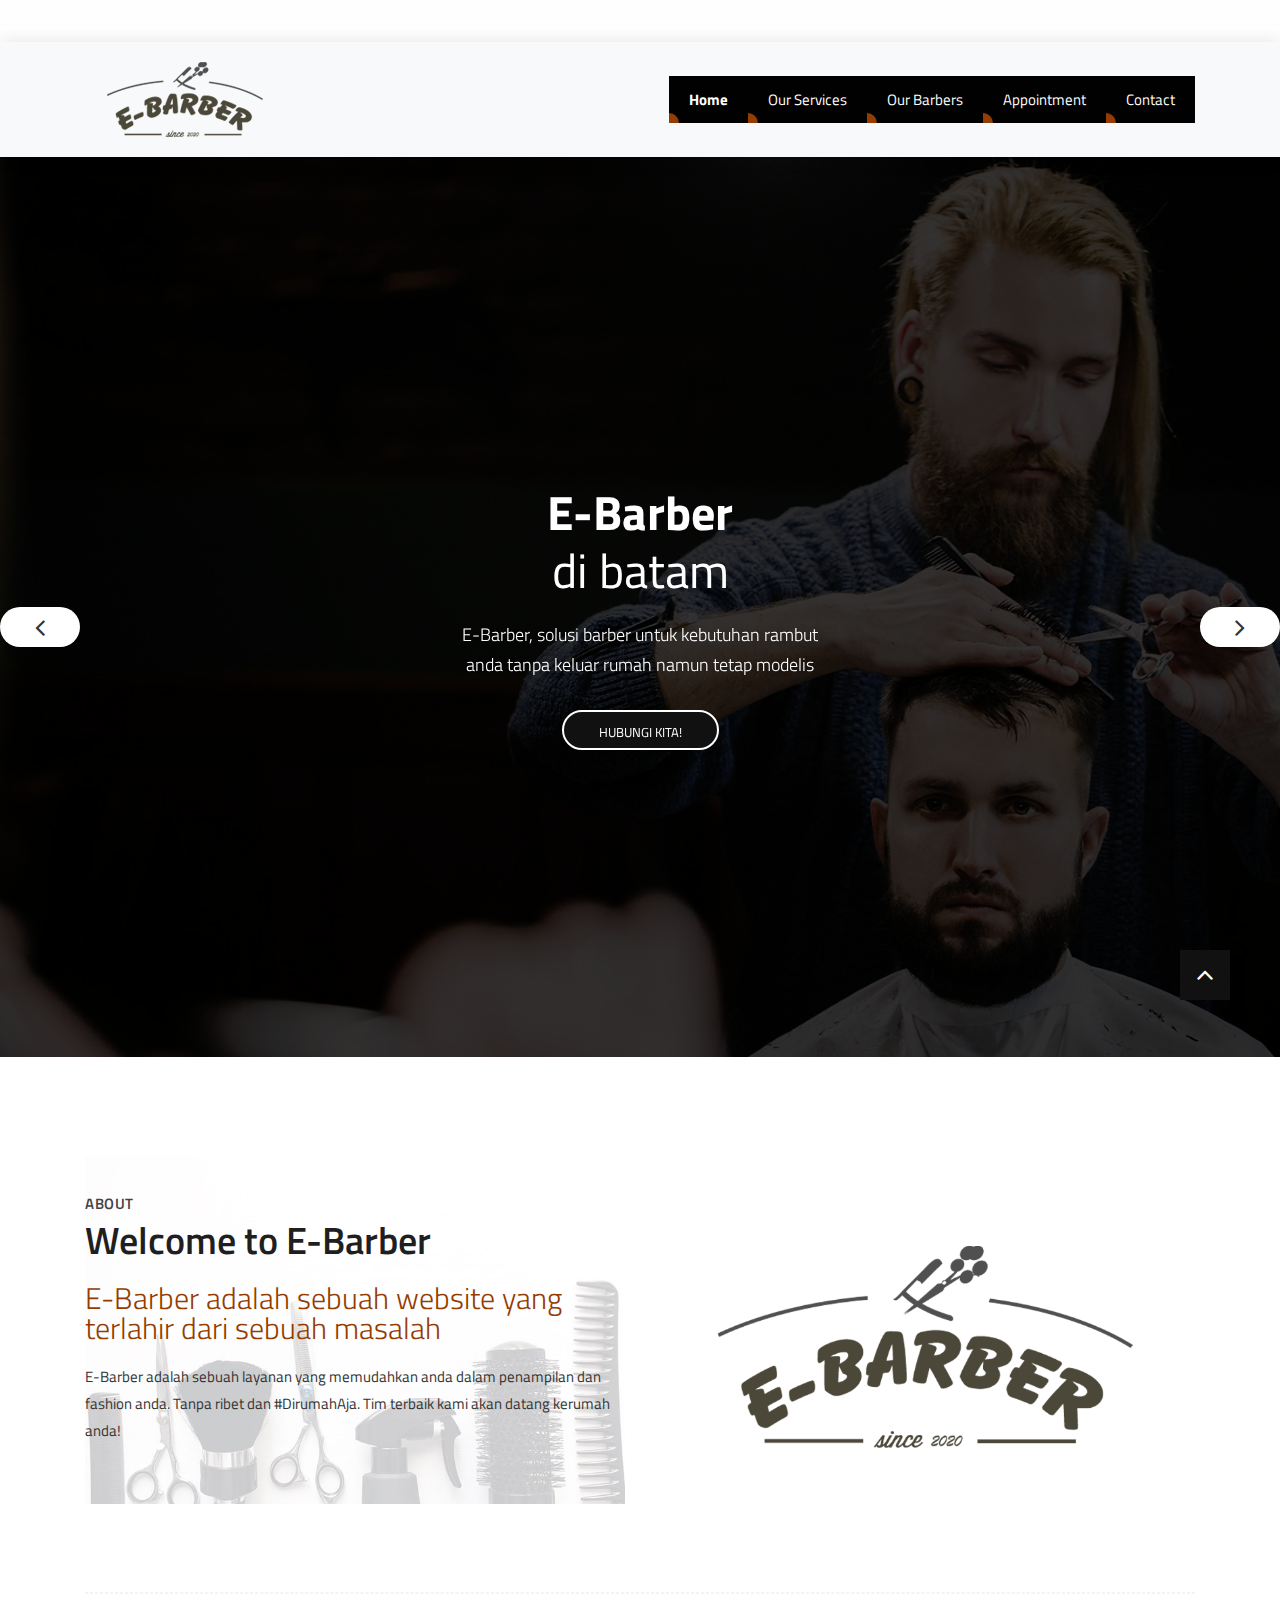
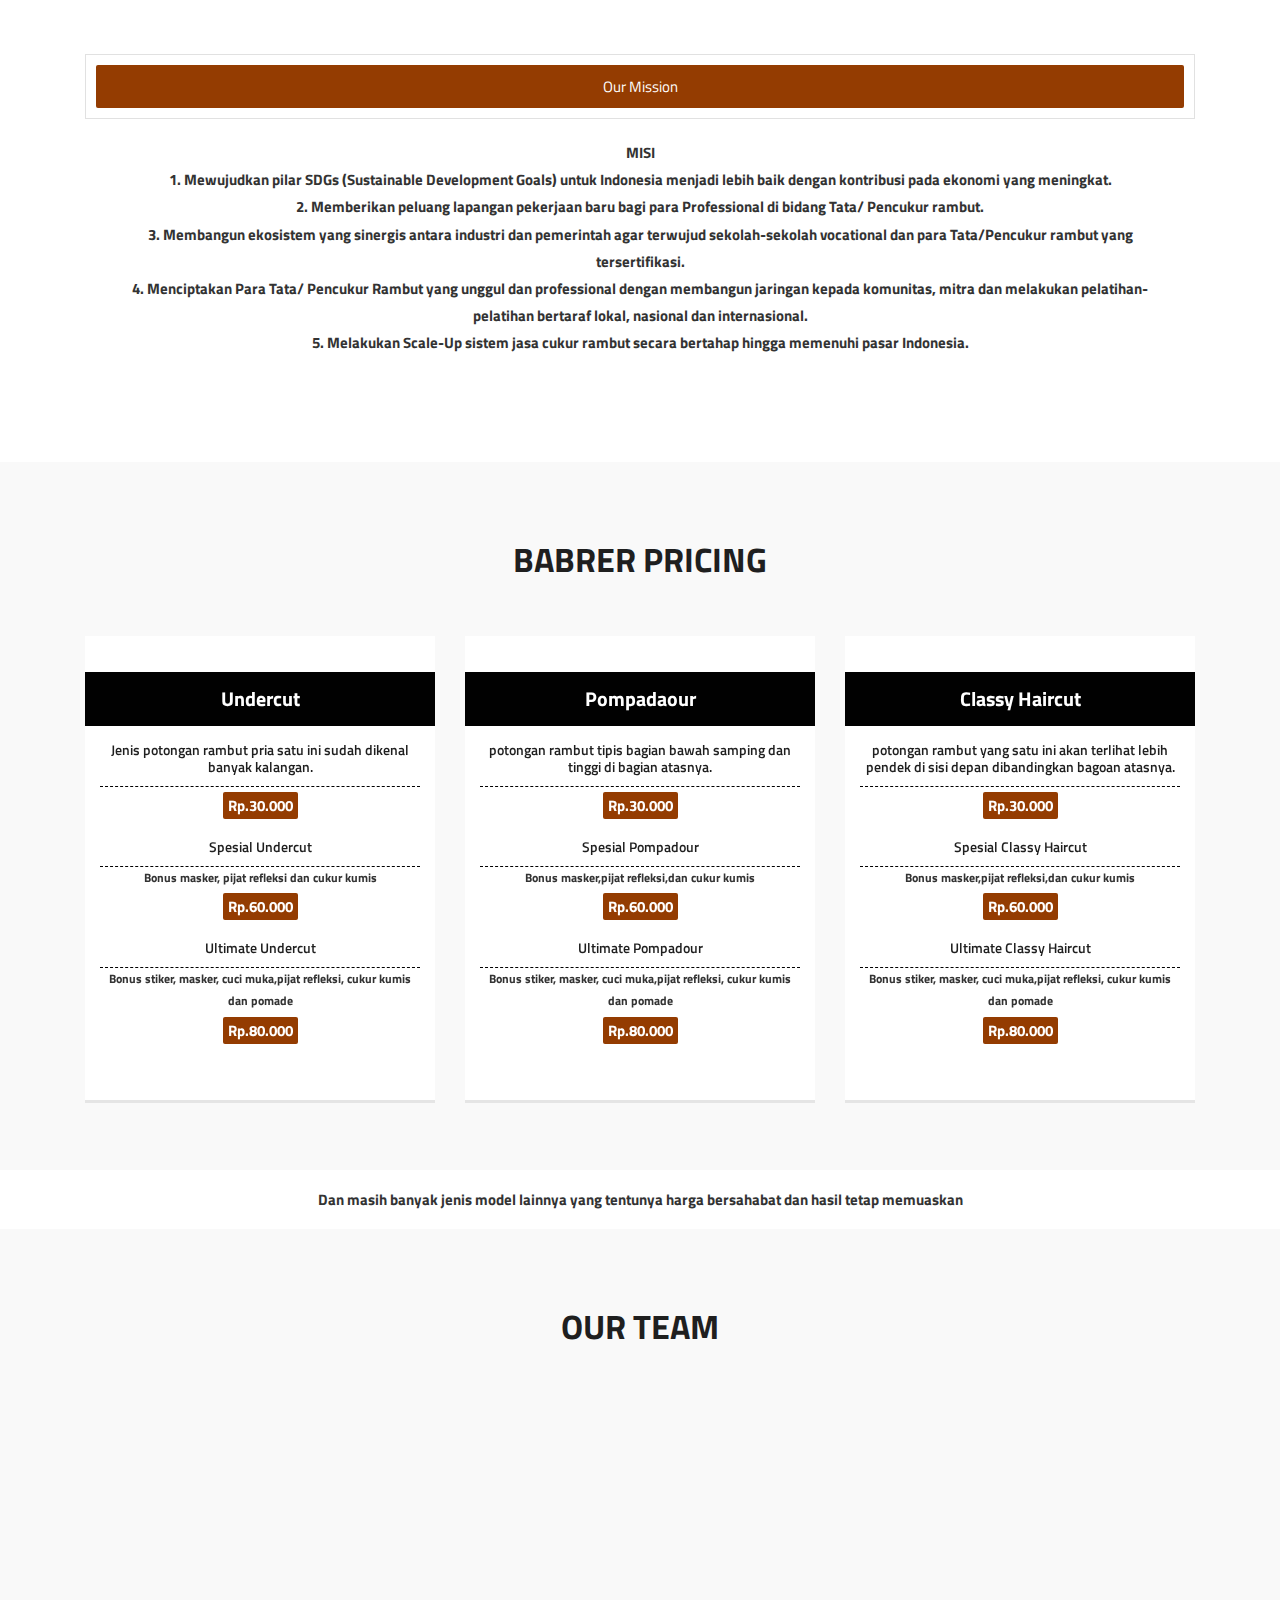
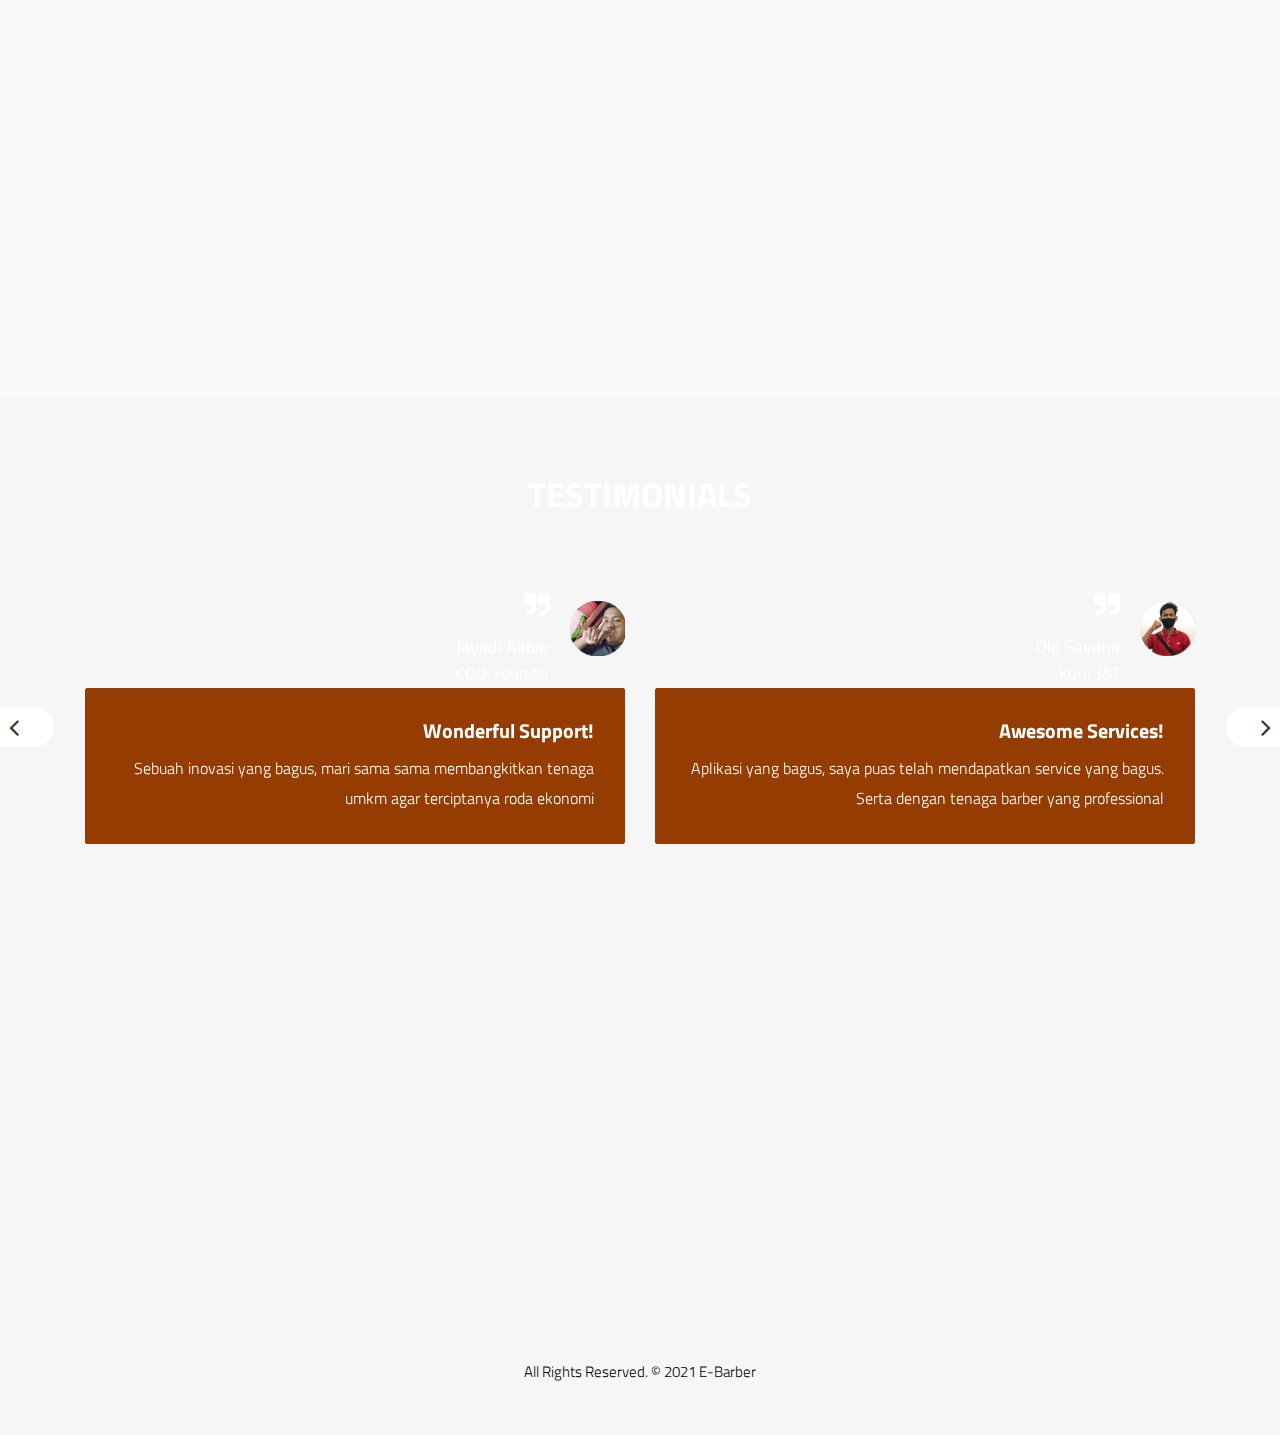
<file: index.html>
<!DOCTYPE html>
<html lang="en">

    <!-- Basic -->
    <meta charset="utf-8">
    <meta http-equiv="X-UA-Compatible" content="IE=edge">   
   
    <!-- Mobile Metas -->
    <meta name="viewport" content="width=device-width, initial-scale=1.0">
 
     <!-- Site Metas -->
    <title>E-Barber</title>  
    <meta name="keywords" content="">
    <meta name="description" content="">
    <meta name="author" content="">

    <!-- Site Icons -->
    <link rel="shortcut icon" href="images/favicon2.png" type="image/x-icon" />
    <link rel="apple-touch-icon" href="images/apple-touch-icon1.png">

    <!-- Bootstrap CSS -->
    <link rel="stylesheet" href="css/bootstrap.min.css">
    <!-- Site CSS -->
    <link rel="stylesheet" href="style.css">
    <!-- ALL VERSION CSS -->
    <link rel="stylesheet" href="css/versions.css">
    <!-- Responsive CSS -->
    <link rel="stylesheet" href="css/responsive.css">
    <!-- Custom CSS -->
    <link rel="stylesheet" href="css/custom.css">

    <!--[if lt IE 9]>
      <script src="https://oss.maxcdn.com/libs/html5shiv/3.7.0/html5shiv.js"></script>
      <script src="https://oss.maxcdn.com/libs/respond.js/1.4.2/respond.min.js"></script>
    <![endif]-->

</head>
<body class="barber_version">

    
	<div class="top-add alert alert-light alert-dismissible">
		
	</div>
	<!-- Start header -->
	<header class="top-navbar">
		<nav class="navbar navbar-expand-lg navbar-light bg-light">
			<div class="container">
				<a class="navbar-brand" href="index.html">
					<img src="images/logo1.png" alt="" />
				</a>
				<button class="navbar-toggler collapsed" type="button" data-toggle="collapse" data-target="#navbars-rs-food" aria-controls="navbars-rs-food" aria-expanded="false" aria-label="Toggle navigation">
					<span class="icon-bar top-bar"></span>
					<span class="icon-bar middle-bar"></span>
					<span class="icon-bar bottom-bar"></span>
				</button>
				<div class="collapse navbar-collapse" id="navbars-rs-food">
					<ul class="navbar-nav ml-auto">
						<li class="nav-item active"><a class="nav-link" href="index.html">Home</a></li>
						<li class="nav-item"><a class="nav-link" href="services.html">Our Services</a></li>
						
						<li class="nav-item"><a class="nav-link" href="barbers.html">Our Barbers</a></li>
						<li class="nav-item"><a class="nav-link" href="appointment.html">Appointment</a></li>
						<li class="nav-item"><a class="nav-link" href="contact.html">Contact</a></li>
					</ul>
				</div>
			</div>
		</nav>
	</header>
	<!-- End header -->

	<div id="home" class="parallax">
		<div id="full-width" class="owl-carousel owl-theme home-hero">
			<div class="text-center item slider-01 display-table overlay">
				<div class="display-table-cell">
					<div class="big-tagline text-center">
						<h2><strong>E-Barber</strong><br>
						di batam</h2>
						<p class="lead">E-Barber, solusi barber untuk kebutuhan rambut<br>anda tanpa keluar rumah namun tetap modelis</p>
						<a href="contact.html" class="btn btn-light btn-radius btn-brd grd1 effect-1 butn">Hubungi Kita!</a>
					</div>
				</div>
			</div>
			<div class="text-center item slider-02 display-table overlay">
				<div class="display-table-cell">
					<div class="big-tagline text-center">
						<h2><strong>E-Barber</strong><br>
						di batam</h2>
						<p class="lead">E-Barber, solusi barber untuk kebutuhan rambut <br>anda tanpa keluar rumah namun tetap modelis</p>
						<a href="contact.html" class="btn btn-light btn-radius btn-brd grd1 effect-1 butn">Hubungi Kita!</a>
					</div>
				</div>
			</div>
			<div class="text-center item slider-03 display-table overlay">
				<div class="display-table-cell">
					<div class="big-tagline text-center">
						<h2><strong>E-Barber</strong><br>
						di batam</h2>
						<p class="lead">E-Barber, solusi barber untuk kebutuhan rambut <br>anda tanpa keluar rumah namun tetap modelis</p>
						<a href="contact.html" class="btn btn-light btn-radius btn-brd grd1 effect-1 butn">Hubungi Kita!</a>
					</div>
				</div>
			</div>
		</div>
	</div><!-- end section -->
		
	<!-- Page Content -->
	<div id="page-content-wrapper">			
		<div class="section wb">
			<div class="container">
				<div class="row align-items-center">
					<div class="col-md-6 text-left">
						<div class="message-box">
							<h4>About</h4>
							<h2>Welcome to E-Barber</h2>
							<p class="lead">E-Barber adalah sebuah website yang terlahir dari sebuah masalah</p>

							<p>E-Barber adalah sebuah layanan yang memudahkan anda dalam penampilan dan fashion anda. Tanpa ribet dan #DirumahAja. Tim terbaik kami akan datang kerumah anda! </p>

						</div><!-- end messagebox -->
					</div><!-- end col -->
					<div class="col-md-6 text-center">
						<div class="right-box">
							<img class="img-fluid" src="uploads/about-img1.png" alt="" />
						</div>
					</div><!-- end col -->
				</div><!-- end row -->
				
				<hr class="hr1"> 
				
				<div class="row">
					<div class="col-md-12">
						<div class="about-tab">
							<ul class="nav nav-pills nav-justified" id="myTab" role="tablist">
								<li class="nav-item"><a class="nav-link active" href="#tab_a" data-toggle="tab">Our Mission</a></li>							
							</ul>
							<div class="tab-content">
								<div class="tab-pane fade show active" id="tab_a">
									<p><b>MISI<br>1. Mewujudkan pilar SDGs (Sustainable Development Goals) untuk Indonesia menjadi lebih baik dengan kontribusi pada ekonomi yang meningkat.<br>2. Memberikan peluang lapangan pekerjaan baru bagi para Professional di bidang Tata/ Pencukur rambut.<br>3. Membangun ekosistem yang sinergis antara industri dan pemerintah agar terwujud sekolah-sekolah vocational dan para Tata/Pencukur rambut yang tersertifikasi.<br>4. Menciptakan Para Tata/ Pencukur Rambut yang unggul dan professional dengan membangun jaringan kepada komunitas, mitra dan melakukan pelatihan-pelatihan bertaraf lokal, nasional dan internasional.<br>5. Melakukan Scale-Up sistem jasa cukur rambut secara bertahap hingga memenuhi pasar Indonesia.
									</p>
								</div>
								
							</div><!-- tab content -->
						</div>
					</div><!-- end col -->
				</div><!-- end row -->
				</div><!-- end row -->
			</div><!-- end container -->
		</div><!-- end section -->

		<div id="pricing" class="section lb">
				<div class="container">
					<div class="section-title row text-center">
						<div class="col-md-8 offset-md-2">
						
						<h3>BABRER PRICING</h3>
						</div>
					</div><!-- end title -->
					<div class="row flex-items-xs-middle flex-items-xs-center">

						<!-- Table #1  -->
						<div class="col-xs-12 col-lg-4">
						  <div class="card text-center">
							<div class="card-block">
							  <h4 class="card-title pricing-ti"> 
								Undercut
							  </h4>
							  <div class="line-pricing">
								<h5>Jenis potongan rambut pria satu ini sudah dikenal banyak kalangan.</h5>
								<p></p>
								<a href="#">Rp.30.000</a>
							  </div>
							  <div class="line-pricing">
								<h5>Spesial Undercut</h5>
								<p>Bonus masker, pijat refleksi dan cukur kumis</p>
								<a href="#">Rp.60.000</a>
							  </div>
							  <div class="line-pricing">
								<h5>Ultimate Undercut</h5>
								<p>Bonus stiker, masker, cuci muka,pijat refleksi, cukur kumis dan pomade</p>
								<a href="#">Rp.80.000</a>
							  </div>
							</div>
						  </div>
						</div>

						<!-- Table #1  -->
						<div class="col-xs-12 col-lg-4">
						  <div class="card text-center">
							<div class="card-block">
							  <h4 class="card-title pricing-ti"> 
								Pompadaour
							  </h4>
							  <div class="line-pricing">
								<h5> potongan rambut tipis bagian bawah samping dan tinggi di bagian atasnya.</h5>
								<p></p>
								<a href="#">Rp.30.000</a>
							  </div>
							  <div class="line-pricing">
								<h5>Spesial Pompadour</h5>
								<p>Bonus masker,pijat refleksi,dan cukur kumis</p>
								<a href="#">Rp.60.000</a>
							  </div>
							  <div class="line-pricing">
								<h5>Ultimate Pompadour</h5>
								<p>Bonus stiker, masker, cuci muka,pijat refleksi, cukur kumis dan pomade</p>
								<a href="#">Rp.80.000</a>
							  </div>
							</div>
						  </div>
						</div>

						<!-- Table #1  -->
						<div class="col-xs-12 col-lg-4">
						  <div class="card text-center">
							<div class="card-block">
							  <h4 class="card-title pricing-ti"> 
								Classy Haircut
							  </h4>
							  <div class="line-pricing">
								<h5> potongan rambut yang satu ini akan terlihat lebih pendek di sisi depan dibandingkan bagoan atasnya.</h5>
								<p></p>
								<a href="#">Rp.30.000</a>
							  </div>
							  <div class="line-pricing">
								<h5>Spesial Classy Haircut</h5>
								<p>Bonus masker,pijat refleksi,dan cukur kumis</p>
								<a href="#">Rp.60.000</a>
							  </div>
							  <div class="line-pricing">
								<h5>Ultimate Classy Haircut</h5>
								<p>Bonus stiker, masker, cuci muka,pijat refleksi, cukur kumis dan pomade</p>
								<a href="#">Rp.80.000</a>
							  </div>
							</div>
						  </div>
						</div>
					</div>
			</div> 
		</div>
		<p><center>Dan masih banyak jenis model lainnya yang tentunya harga bersahabat dan hasil tetap memuaskan</center> </p>
		
		
		<div id="barbers" class="section lb">
			<div class="container">
				<div class="section-title row text-center">
					<div class="col-md-8 offset-md-2">
					
					<h3>OUR TEAM</h3>
					</div>
				</div><!-- end title -->

				<div class="row dev-list text-center">
					<div class="col-lg-4 col-md-4 col-sm-12 col-xs-12 wow fadeIn" data-wow-duration="1s" data-wow-delay="0.2s">
						<div class="widget our-inner-taem clearfix">
							<div class="t-top"></div>
							<div class="hover-br">
								<img src="uploads/barber_team_06.jpg" alt="" class="img-responsive">
								<div class="social-up-hover">
									<div class="footer-social">
								
										<a href="https://github.com/catspear" class="btn grd1"><i class="fa fa-github"></i></a>
									
										<a href="https://www.linkedin.com/in/deniirawan29/" class="btn grd1"><i class="fa fa-linkedin"></i></a>
									</div>

									
								</div>
							</div>
							<div class="team-box">
								<div class="widget-title">
									<h3>Deni Irawan</h3>
									<small>The Founder</small>
								</div>
								<!-- end title -->
								<p>Hello guys, Saya Deni Irawan sebagai Founder E-Barber</p>
							</div>
							<div class="t-bottom"></div>
						</div><!--widget -->
					</div><!-- end col -->

					<div class="col-lg-4 col-md-4 col-sm-12 col-xs-12 wow fadeIn" data-wow-duration="1s" data-wow-delay="0.4s">
						<div class="widget our-inner-taem clearfix">
							<div class="t-top"></div>
							<div class="hover-br">
								<img src="uploads/barber_team_07.jpg" alt="" class="img-responsive">
								<div class="social-up-hover">
									<div class="footer-social">
										<a href="#" class="btn grd1"><i class="fa fa-facebook"></i></a>
										<a href="#" class="btn grd1"><i class="fa fa-github"></i></a>
										<a href="#" class="btn grd1"><i class="fa fa-twitter"></i></a>
										<a href="#" class="btn grd1"><i class="fa fa-linkedin"></i></a>
									</div>
								</div>
							</div>
							<div class="team-box">
								<div class="widget-title">
									<h3>Jaenipan Jati</h3>
									<small>COO-Founder</small>
								</div>
								<!-- end title -->
								<p>Hello guys, Saya Jaenipan Jati sebagai COO Founder E-Barber</p>
							</div>
							<div class="t-bottom"></div>
						</div><!--widget -->
					</div><!-- end col -->

					<div class="col-lg-4 col-md-4 col-sm-12 col-xs-12 wow fadeIn" data-wow-duration="1s" data-wow-delay="0.6s">
						<div class="widget our-inner-taem clearfix">
							<div class="t-top"></div>
							<div class="hover-br">
								<img src="uploads/barber_team_05.jpg" alt="" class="img-responsive">
								<div class="social-up-hover">
									<div class="footer-social">
										<a href="#" class="btn grd1"><i class="fa fa-facebook"></i></a>
										<a href="https://github.com/Glimer21" class="btn grd1"><i class="fa fa-github"></i></a>
										
									</div>
								</div>
							</div>
							<div class="team-box">
								<div class="widget-title">
									<h3>Jayadi Akbar Pasaribu</h3>
									<small>COO-Founder</small>
								</div>
								<!-- end title -->
								<p>Hello guys, Saya Jayadi Akbar Pasaribu sebagai COO Founder E-Barber</p>
							</div>
							<div class="t-bottom"></div>
						</div><!--widget -->
					</div><!-- end col -->
				</div><!-- end row -->
			</div><!-- end container -->
		</div><!-- end section -->

		<div id="testimonials" class="parallax section db parallax-inner-bg">
			<div class="container">
				<div class="section-title row text-center">
					<div class="col-md-8 offset-md-2">
						<h3>TESTIMONIALS</h3>
					</div>
				</div><!-- end title -->

				<div class="row">
					<div class="col-md-12 col-sm-12">
						<div class="testi-carousel owl-carousel owl-theme">                                
							<div class="testimonial clearfix">
								<div class="testi-meta">
									<i class="fa fa-quote-right"></i>
									<img src="uploads/testi_04.png" alt="" class="img-responsive alignright">
									<h4>Jayadi Akbar<small>COO-Founder</small></h4>
								</div>
								<div class="desc">
									<h3>Wonderful Support!</h3>
									<p class="lead">Sebuah inovasi yang bagus, mari sama sama membangkitkan tenaga umkm agar terciptanya roda ekonomi</p>
								</div>
								<!-- end testi-meta -->
							</div>
							<!-- end testimonial -->
							<div class="testimonial clearfix">
								<div class="testi-meta">
									<i class="fa fa-quote-right"></i>
									<img src="uploads/testi_05.png" alt="" class="img-responsive alignright">
									<h4>Oki Savana <small>Kurir J&T</small></h4>
								</div>
								<div class="desc">
									<h3>Awesome Services!</h3>
									<p class="lead">Aplikasi yang bagus, saya puas telah mendapatkan service yang bagus. Serta dengan tenaga barber yang professional</p>
								</div>
								<!-- end testi-meta -->
							</div>
							<!-- end testimonial -->
							<div class="testimonial clearfix">
								<div class="testi-meta">
									<i class="fa fa-quote-right"></i>
									<img src="uploads/testi_06.png" alt="" class="img-responsive alignright">
									<h4>Fathurahman <small>Pelajar</small></h4>
								</div>
								<div class="desc">
									<h3>Great & Talented Team!</h3>
									<p class="lead">Hasilnya puas, sesuai dengan ekspektasi saya! </p>
								</div>
								<!-- end testi-meta -->
							</div>
							<!-- end testimonial -->
							<div class="testimonial clearfix">
								<div class="testi-meta">
									<i class="fa fa-quote-right"></i>
									<img src="uploads/testi_07.png" alt="" class="img-responsive alignright">
									<h4>Yendi Rio <small>Pelajar</small></h4>
								</div>
								<div class="desc">
									<h3> Great & Talented Team!</h3>
									<p class="lead">Hasil yang puas, orangnya ramah dan harganya terjangkau </p>
								</div>
								<!-- end testi-meta -->
								
							</div>
							<!-- end testimonial -->
						</div><!-- end carousel -->
					</div><!-- end col -->
				</div><!-- end row -->
			</div><!-- end container -->
		</div><!-- end section -->

		<div class="copyrights">
			<div class="container">
				<div class="footer-distributed">
					<div class="footer-left">
						<p class="footer-links">
							
						</p>
						<p class="footer-company-name">All Rights Reserved. &copy; 2021 <a href="index.html">E-Barber</a></p>
					</div>
				</div>
			</div><!-- end container -->
		</div><!-- end copyrights -->
	</div>
    
    <a href="#" id="scroll-to-top" class="dmtop global-radius"><i class="fa fa-angle-up"></i></a>

    <!-- ALL JS FILES -->
    <script src="js/all.js"></script>
	<script src="js/responsive-tabs.js"></script>
    <!-- ALL PLUGINS -->
    <script src="js/custom.js"></script>
</body>
</html>
</file>
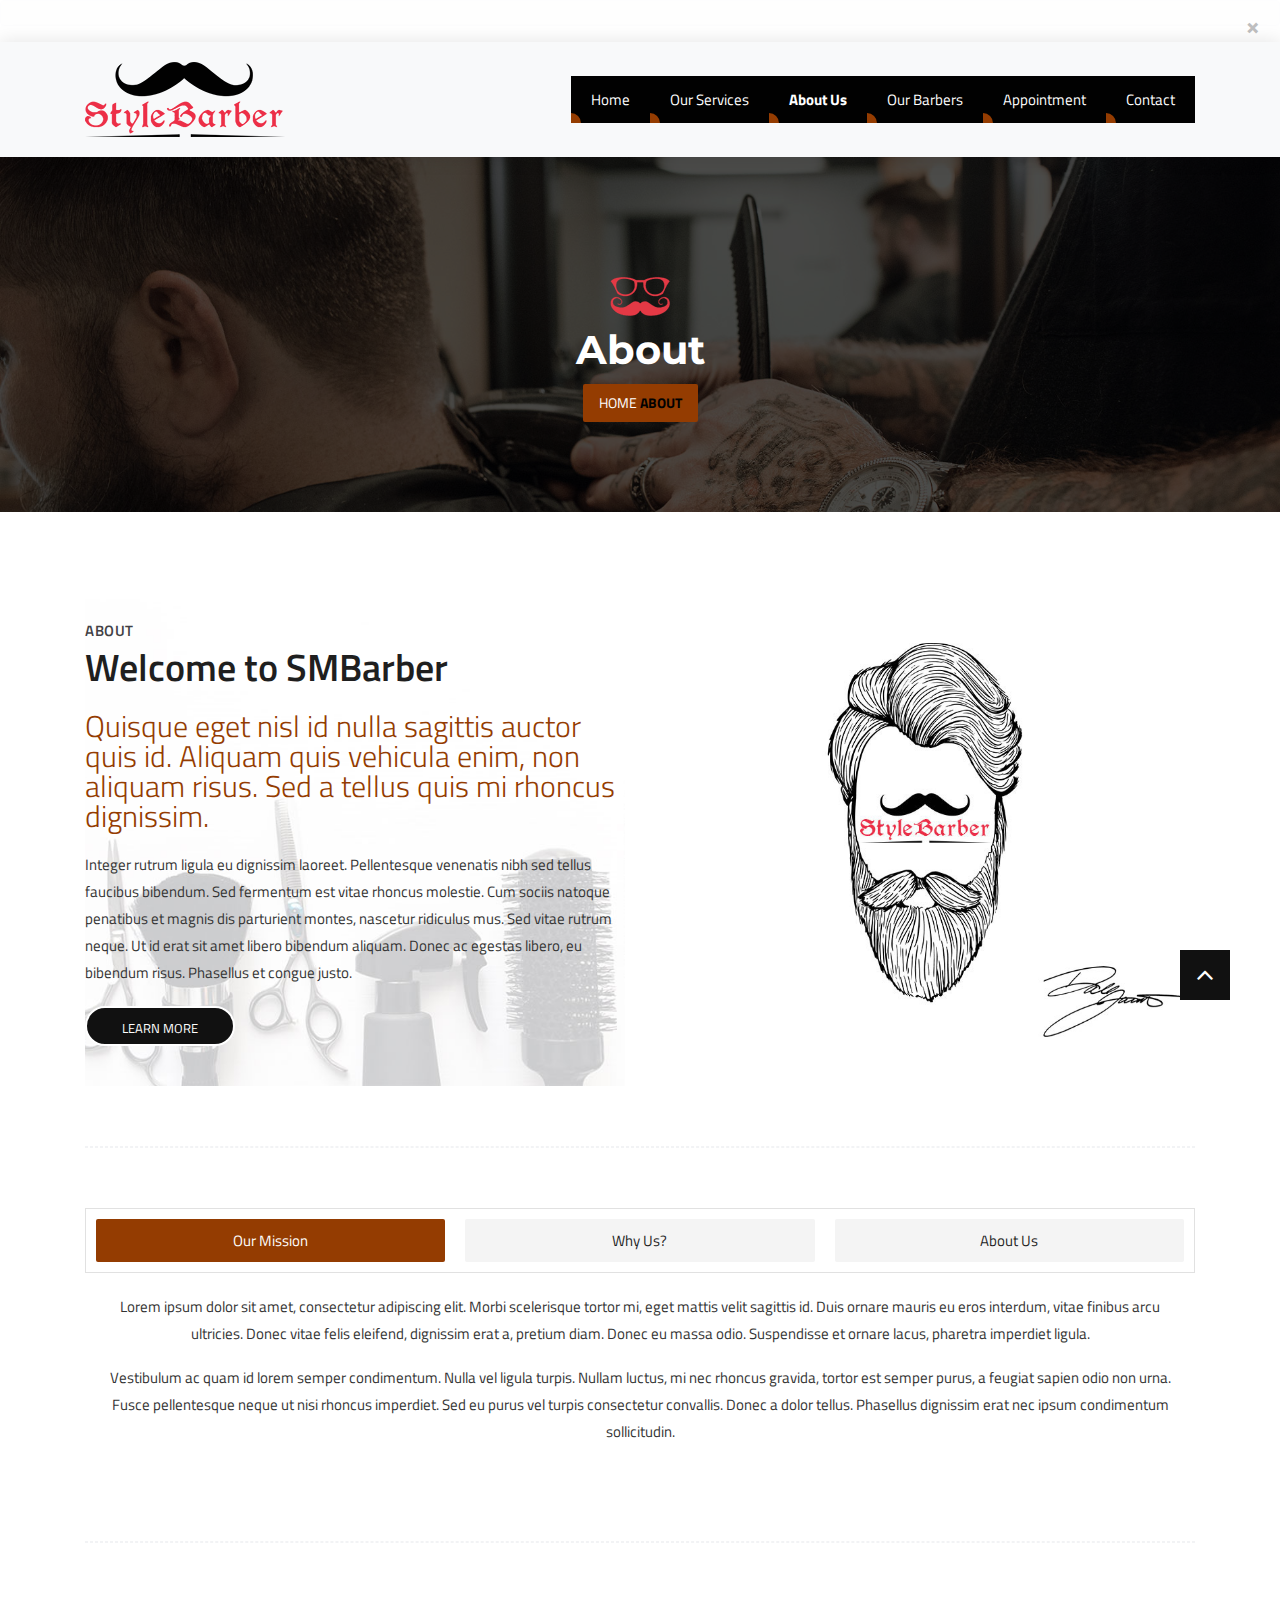
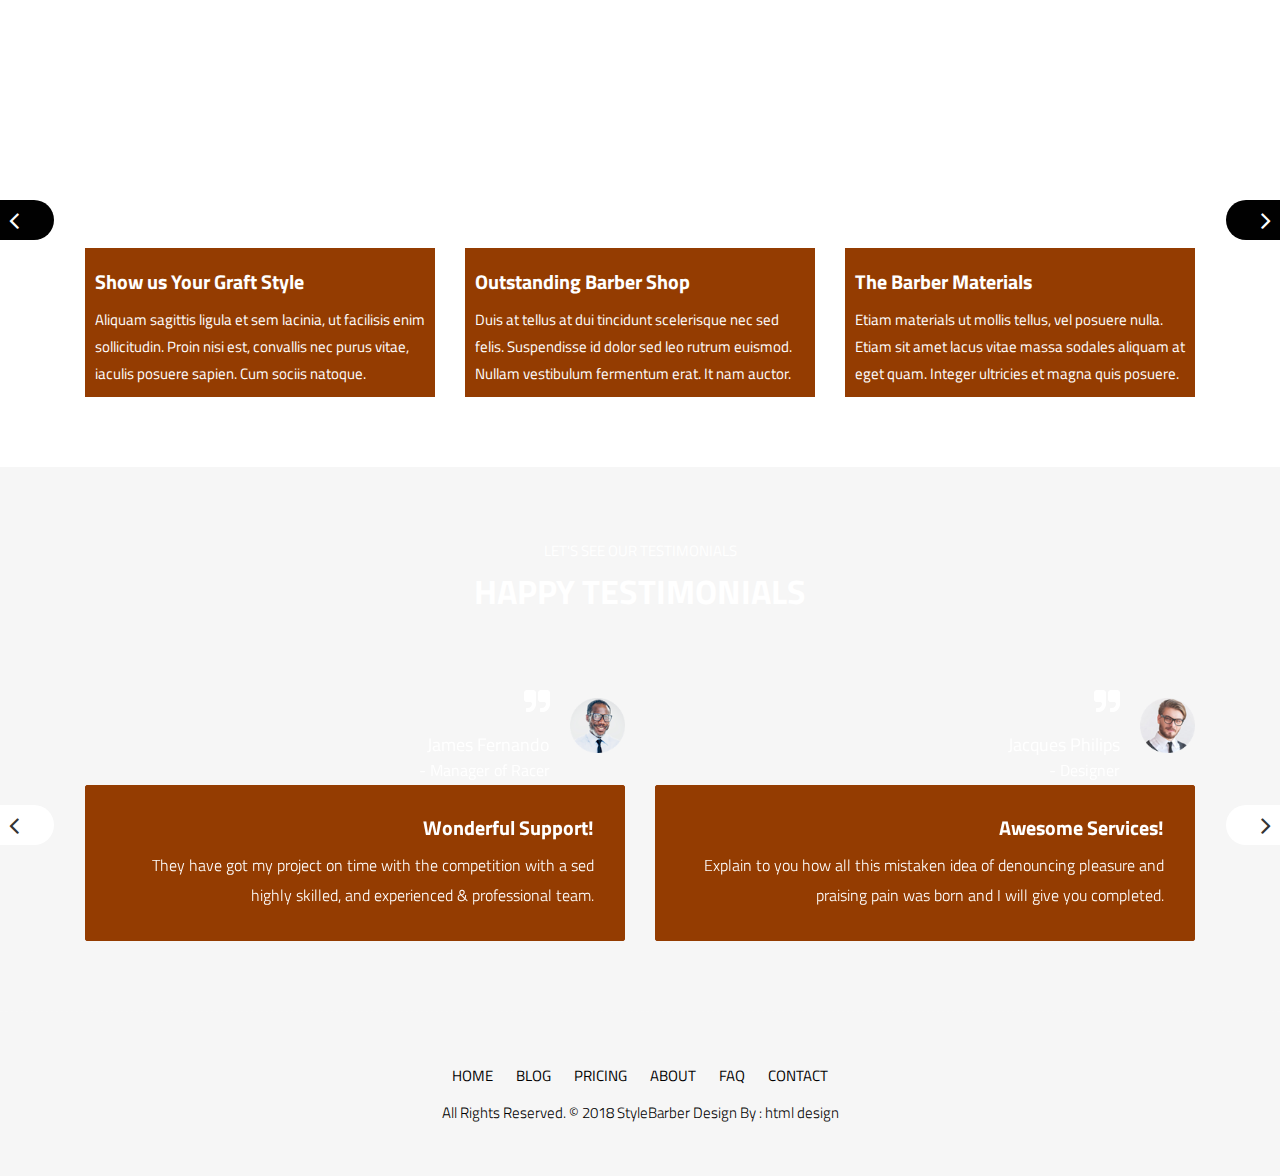
<file: about.html>
<!DOCTYPE html>
<html lang="en">

    <!-- Basic -->
    <meta charset="utf-8">
    <meta http-equiv="X-UA-Compatible" content="IE=edge">   
   
    <!-- Mobile Metas -->
    <meta name="viewport" content="width=device-width, minimum-scale=1.0, maximum-scale=1.0, user-scalable=no">
 
     <!-- Site Metas -->
    <title>E-Barber</title>  
    <meta name="keywords" content="">
    <meta name="description" content="">
    <meta name="author" content="">

    <!-- Site Icons -->
    <link rel="shortcut icon" href="images/favicon.ico" type="image/x-icon" />
    <link rel="apple-touch-icon" href="images/apple-touch-icon.png">

    <!-- Bootstrap CSS -->
    <link rel="stylesheet" href="css/bootstrap.min.css">
    <!-- Site CSS -->
    <link rel="stylesheet" href="style.css">
    <!-- ALL VERSION CSS -->
    <link rel="stylesheet" href="css/versions.css">
    <!-- Responsive CSS -->
    <link rel="stylesheet" href="css/responsive.css">
    <!-- Custom CSS -->
    <link rel="stylesheet" href="css/custom.css">

    <!--[if lt IE 9]>
      <script src="https://oss.maxcdn.com/libs/html5shiv/3.7.0/html5shiv.js"></script>
      <script src="https://oss.maxcdn.com/libs/respond.js/1.4.2/respond.min.js"></script>
    <![endif]-->

</head>
<body class="barber_version">

    

	<div class="top-add alert alert-light alert-dismissible">
		<button type="button" class="close" data-dismiss="alert">&times;</button>
	</div>
    <!-- Start header -->
	<header class="top-navbar">
		<nav class="navbar navbar-expand-lg navbar-light bg-light">
			<div class="container">
				<a class="navbar-brand" href="index.html">
					<img src="images/logo.png" alt="" />
				</a>
				<button class="navbar-toggler collapsed" type="button" data-toggle="collapse" data-target="#navbars-rs-food" aria-controls="navbars-rs-food" aria-expanded="false" aria-label="Toggle navigation">
					<span class="icon-bar top-bar"></span>
					<span class="icon-bar middle-bar"></span>
					<span class="icon-bar bottom-bar"></span>
				</button>
				<div class="collapse navbar-collapse" id="navbars-rs-food">
					<ul class="navbar-nav ml-auto">
						<li class="nav-item"><a class="nav-link" href="index.html">Home</a></li>
						<li class="nav-item"><a class="nav-link" href="services.html">Our Services</a></li>
						<li class="nav-item active"><a class="nav-link" href="about.html">About Us</a></li>
						<li class="nav-item"><a class="nav-link" href="barbers.html">Our Barbers</a></li>
						<li class="nav-item"><a class="nav-link" href="appointment.html">Appointment</a></li>
						<li class="nav-item"><a class="nav-link" href="contact.html">Contact</a></li>
					</ul>
				</div>
			</div>
		</nav>
	</header>
	<!-- End header -->

	<!-- Page Content -->
	<div id="page-content-wrapper">		
		<div class="all-page-bar">
			<div class="container">
				<div class="row">
					<div class="col-xs-12 col-sm-12 col-md-12">
						<div class="title title-1 text-center">
							<div class="much">
								<img src="uploads/mustache.png" alt=""/>
							</div>
							
							<div class="title--heading">
								<h1>About</h1>
							</div>
							<div class="clearfix"></div>
							
							<ol class="breadcrumb">
								<li><a href="index-3.html">Home</a></li>
								<li class="active">About</li>
							</ol>
						</div>
						<!-- .title end -->
					</div>
				</div>
			</div>
		</div><!-- end all-page-bar -->

		<div class="section wb">
			<div class="container">
				<div class="row align-items-center">
					<div class="col-md-6 text-left">
						<div class="message-box">
							<h4>About</h4>
							<h2>Welcome to SMBarber</h2>
							<p class="lead">Quisque eget nisl id nulla sagittis auctor quis id. Aliquam quis vehicula enim, non aliquam risus. Sed a tellus quis mi rhoncus dignissim.</p>

							<p> Integer rutrum ligula eu dignissim laoreet. Pellentesque venenatis nibh sed tellus faucibus bibendum. Sed fermentum est vitae rhoncus molestie. Cum sociis natoque penatibus et magnis dis parturient montes, nascetur ridiculus mus. Sed vitae rutrum neque. Ut id erat sit amet libero bibendum aliquam. Donec ac egestas libero, eu bibendum risus. Phasellus et congue justo. </p>

							<a href="#services" data-scroll class="btn btn-light btn-radius btn-brd grd1 effect-1">Learn More</a>
						</div><!-- end messagebox -->
					</div><!-- end col -->
					<div class="col-md-6 text-center">
						<div class="right-box">
							<img class="img-fluid" src="uploads/about-img.jpg" alt="" />
						</div>
					</div><!-- end col -->
				</div><!-- end row -->
				
				<hr class="hr1"> 
				
				<div class="row">
					<div class="col-md-12">
						<div class="about-tab">
							<ul class="nav nav-pills nav-justified" id="myTab" role="tablist">
								<li class="nav-item"><a class="nav-link active" href="#tab_a" data-toggle="tab">Our Mission</a></li>
								<li class="nav-item"><a class="nav-link" href="#tab_b" data-toggle="tab">Why Us?</a></li>
								<li class="nav-item"><a class="nav-link" href="#tab_c" data-toggle="tab">About Us</a></li>								
							</ul>
							<div class="tab-content">
								<div class="tab-pane fade show active" id="tab_a">
									<p>Lorem ipsum dolor sit amet, consectetur adipiscing elit. Morbi scelerisque tortor mi, eget mattis velit sagittis id. Duis ornare mauris eu eros interdum, vitae finibus arcu ultricies. Donec vitae felis eleifend, dignissim erat a, pretium diam. Donec eu massa odio. Suspendisse et ornare lacus, pharetra imperdiet ligula.</p>
									<p>Vestibulum ac quam id lorem semper condimentum. Nulla vel ligula turpis. Nullam luctus, mi nec rhoncus gravida, tortor est semper purus, a feugiat sapien odio non urna. Fusce pellentesque neque ut nisi rhoncus imperdiet. Sed eu purus vel turpis consectetur convallis. Donec a dolor tellus. Phasellus dignissim erat nec ipsum condimentum sollicitudin. </p>
								</div>
								<div class="tab-pane fade" id="tab_b">
									<p>There are many variations of passages of Lorem Ipsum available, but the majority have suffered alteration in some form, by injected humour, or randomised words which don't look even slightly believable. If you are going to use a passage of Lorem Ipsum, you need to be sure there isn't anything embarrassing hidden in the middle of text.</p>
									<ul>
										<li><i class="fa fa-circle-o" aria-hidden="true"></i>User Experince</li>
										<li><i class="fa fa-circle-o" aria-hidden="true"></i>Full Devices</li>
										<li><i class="fa fa-circle-o" aria-hidden="true"></i>Awesome Design</li>
										<li><i class="fa fa-circle-o" aria-hidden="true"></i>Visual Impact</li>
										<li><i class="fa fa-circle-o" aria-hidden="true"></i>100% Sincronized</li>
										<li><i class="fa fa-circle-o" aria-hidden="true"></i>Custom Support</li>
									</ul>
								</div>
								<div class="tab-pane fade" id="tab_c">
									<p>There are many variations of passages of Lorem Ipsum available, but the majority have suffered alteration in some form, by injected humour, or randomised words which don't look even slightly believable. If you are going to use a passage of Lorem Ipsum, you need to be sure there isn't anything embarrassing hidden in the middle of text.</p>
								</div>
							</div><!-- tab content -->
						</div>
					</div><!-- end col -->
				</div><!-- end row -->
				
				<hr class="hr1"> 

				<div class="row text-center">
					<div class="col-lg-12">
						<div class="owl-services owl-carousel owl-theme">
							
						   <div class="service-widget">
								<div class="post-media wow fadeIn">
									<a href="uploads/barber_01.jpg" data-rel="prettyPhoto[gal]" class="hoverbutton global-radius"><i class="flaticon-unlink"></i></a>
									<img src="uploads/barber_01.jpg" alt="" class="img-responsive img-rounded">
								</div>
								<div class="dit-box">
									<h3>Show us Your Graft Style</h3>
									<p>Aliquam sagittis ligula et sem lacinia, ut facilisis enim sollicitudin. Proin nisi est, convallis nec purus vitae, iaculis posuere sapien. Cum sociis natoque.</p>
								</div>
							</div><!-- end service -->
							
							<div class="service-widget">
								<div class="post-media wow fadeIn">
									<a href="uploads/barber_02.jpg" data-rel="prettyPhoto[gal]" class="hoverbutton global-radius"><i class="flaticon-unlink"></i></a>
									<img src="uploads/barber_02.jpg" alt="" class="img-responsive img-rounded">
								</div>
								<div class="dit-box">
									<h3>Outstanding Barber Shop</h3>
									<p>Duis at tellus at dui tincidunt scelerisque nec sed felis. Suspendisse id dolor sed leo rutrum euismod. Nullam vestibulum fermentum erat. It nam auctor. </p>
								</div>
							</div><!-- end service -->
							
							<div class="service-widget">
								<div class="post-media wow fadeIn">
									<a href="uploads/barber_03.jpg" data-rel="prettyPhoto[gal]" class="hoverbutton global-radius"><i class="flaticon-unlink"></i></a>
									<img src="uploads/barber_03.jpg" alt="" class="img-responsive img-rounded">
								</div>
								<div class="dit-box">
									<h3>The Barber Materials</h3>
									<p>Etiam materials ut mollis tellus, vel posuere nulla. Etiam sit amet lacus vitae massa sodales aliquam at eget quam. Integer ultricies et magna quis posuere.</p>
								</div>
							</div><!-- end service -->
							
							<div class="service-widget">
								<div class="post-media wow fadeIn">
									<a href="uploads/barber_04.jpg" data-rel="prettyPhoto[gal]" class="hoverbutton global-radius"><i class="flaticon-unlink"></i></a>
									<img src="uploads/barber_04.jpg" alt="" class="img-responsive img-rounded">
								</div>
								<div class="dit-box">
									<h3>The Barber Materials</h3>
									<p>Etiam materials ut mollis tellus, vel posuere nulla. Etiam sit amet lacus vitae massa sodales aliquam at eget quam. Integer ultricies et magna quis posuere.</p>
								</div>
							</div><!-- end service -->
							
							<div class="service-widget">
								<div class="post-media wow fadeIn">
									<a href="uploads/barber_05.jpg" data-rel="prettyPhoto[gal]" class="hoverbutton global-radius"><i class="flaticon-unlink"></i></a>
									<img src="uploads/barber_05.jpg" alt="" class="img-responsive img-rounded">
								</div>
								<div class="dit-box">
									<h3>The Barber Materials</h3>
									<p>Etiam materials ut mollis tellus, vel posuere nulla. Etiam sit amet lacus vitae massa sodales aliquam at eget quam. Integer ultricies et magna quis posuere.</p>
								</div>
							</div><!-- end service -->
							
							<div class="service-widget">
								<div class="post-media wow fadeIn">
									<a href="uploads/barber_06.jpg" data-rel="prettyPhoto[gal]" class="hoverbutton global-radius"><i class="flaticon-unlink"></i></a>
									<img src="uploads/barber_06.jpg" alt="" class="img-responsive img-rounded">
								</div>
								<div class="dit-box">
									<h3>The Barber Materials</h3>
									<p>Etiam materials ut mollis tellus, vel posuere nulla. Etiam sit amet lacus vitae massa sodales aliquam at eget quam. Integer ultricies et magna quis posuere.</p>
								</div>
							</div><!-- end service -->
							
						</div>
					</div>
				</div><!-- end row -->
			</div><!-- end container -->
		</div><!-- end section -->

		<div id="testimonials" class="parallax section db parallax-inner-bg">
			<div class="container">
				<div class="section-title row text-center">
					<div class="col-md-8 offset-md-2">
						<small>LET'S SEE OUR TESTIMONIALS</small>
						<h3>HAPPY TESTIMONIALS</h3>
					</div>
				</div><!-- end title -->

				<div class="row">
					<div class="col-md-12 col-sm-12">
						<div class="testi-carousel owl-carousel owl-theme">                                
							<div class="testimonial clearfix">
								<div class="testi-meta">
									<i class="fa fa-quote-right"></i>
									<img src="uploads/testi_01.png" alt="" class="img-responsive alignright">
									<h4>James Fernando <small>- Manager of Racer</small></h4>
								</div>
								<div class="desc">
									<h3>Wonderful Support!</h3>
									<p class="lead">They have got my project on time with the competition with a sed highly skilled, and experienced & professional team.</p>
								</div>
								<!-- end testi-meta -->
							</div>
							<!-- end testimonial -->
							<div class="testimonial clearfix">
								<div class="testi-meta">
									<i class="fa fa-quote-right"></i>
									<img src="uploads/testi_02.png" alt="" class="img-responsive alignright">
									<h4>Jacques Philips <small>- Designer</small></h4>
								</div>
								<div class="desc">
									<h3>Awesome Services!</h3>
									<p class="lead">Explain to you how all this mistaken idea of denouncing pleasure and praising pain was born and I will give you completed.</p>
								</div>
								<!-- end testi-meta -->
							</div>
							<!-- end testimonial -->
							<div class="testimonial clearfix">
								<div class="testi-meta">
									<i class="fa fa-quote-right"></i>
									<img src="uploads/testi_03.png" alt="" class="img-responsive alignright">
									<h4>Venanda Mercy <small>- Newyork City</small></h4>
								</div>
								<div class="desc">
									<h3>Great & Talented Team!</h3>
									<p class="lead">The master-builder of human happines no one rejects, dislikes avoids pleasure itself, because it is very pursue pleasure. </p>
								</div>
								<!-- end testi-meta -->
							</div>
							<!-- end testimonial -->
							<div class="testimonial clearfix">
								<div class="testi-meta">
									<i class="fa fa-quote-right"></i>
									<img src="uploads/testi_03.png" alt="" class="img-responsive alignright">
									<h4>Venanda Mercy <small>- Newyork City</small></h4>
								</div>
								<div class="desc">
									<h3> Great & Talented Team!</h3>
									<p class="lead">The master-builder of human happines no one rejects, dislikes avoids pleasure itself, because it is very pursue pleasure. </p>
								</div>
								<!-- end testi-meta -->
							</div>
							<!-- end testimonial -->
						</div><!-- end carousel -->
					</div><!-- end col -->
				</div><!-- end row -->
			</div><!-- end container -->
		</div><!-- end section -->

		<div class="copyrights">
			<div class="container">
				<div class="footer-distributed">
					<div class="footer-left">
						<p class="footer-links">
							<a href="#">Home</a>
							<a href="#">Blog</a>
							<a href="#">Pricing</a>
							<a href="#">About</a>
							<a href="#">Faq</a>
							<a href="#">Contact</a>
						</p>
						<p class="footer-company-name">All Rights Reserved. &copy; 2018 <a href="#">StyleBarber</a> Design By : <a href="https://html.design/">html design</a></p>
					</div>
				</div>
			</div><!-- end container -->
		</div><!-- end copyrights -->
	</div>
    

    <a href="#" id="scroll-to-top" class="dmtop global-radius"><i class="fa fa-angle-up"></i></a>

    <!-- ALL JS FILES -->
    <script src="js/all.js"></script>
	<script src="js/responsive-tabs.js"></script>
    <!-- ALL PLUGINS -->
    <script src="js/custom.js"></script>

    <!-- Menu Toggle Script -->
    <script>
    (function($) {
        "use strict";
        $("#menu-toggle").click(function(e) {
            e.preventDefault();
            $("#wrapper").toggleClass("toggled");
        });
        smoothScroll.init({
            selector: '[data-scroll]', // Selector for links (must be a class, ID, data attribute, or element tag)
            selectorHeader: null, // Selector for fixed headers (must be a valid CSS selector) [optional]
            speed: 500, // Integer. How fast to complete the scroll in milliseconds
            easing: 'easeInOutCubic', // Easing pattern to use
            offset: 0, // Integer. How far to offset the scrolling anchor location in pixels
            callback: function ( anchor, toggle ) {} // Function to run after scrolling
        });
    })(jQuery);
    </script>

</body>
</html>
</file>
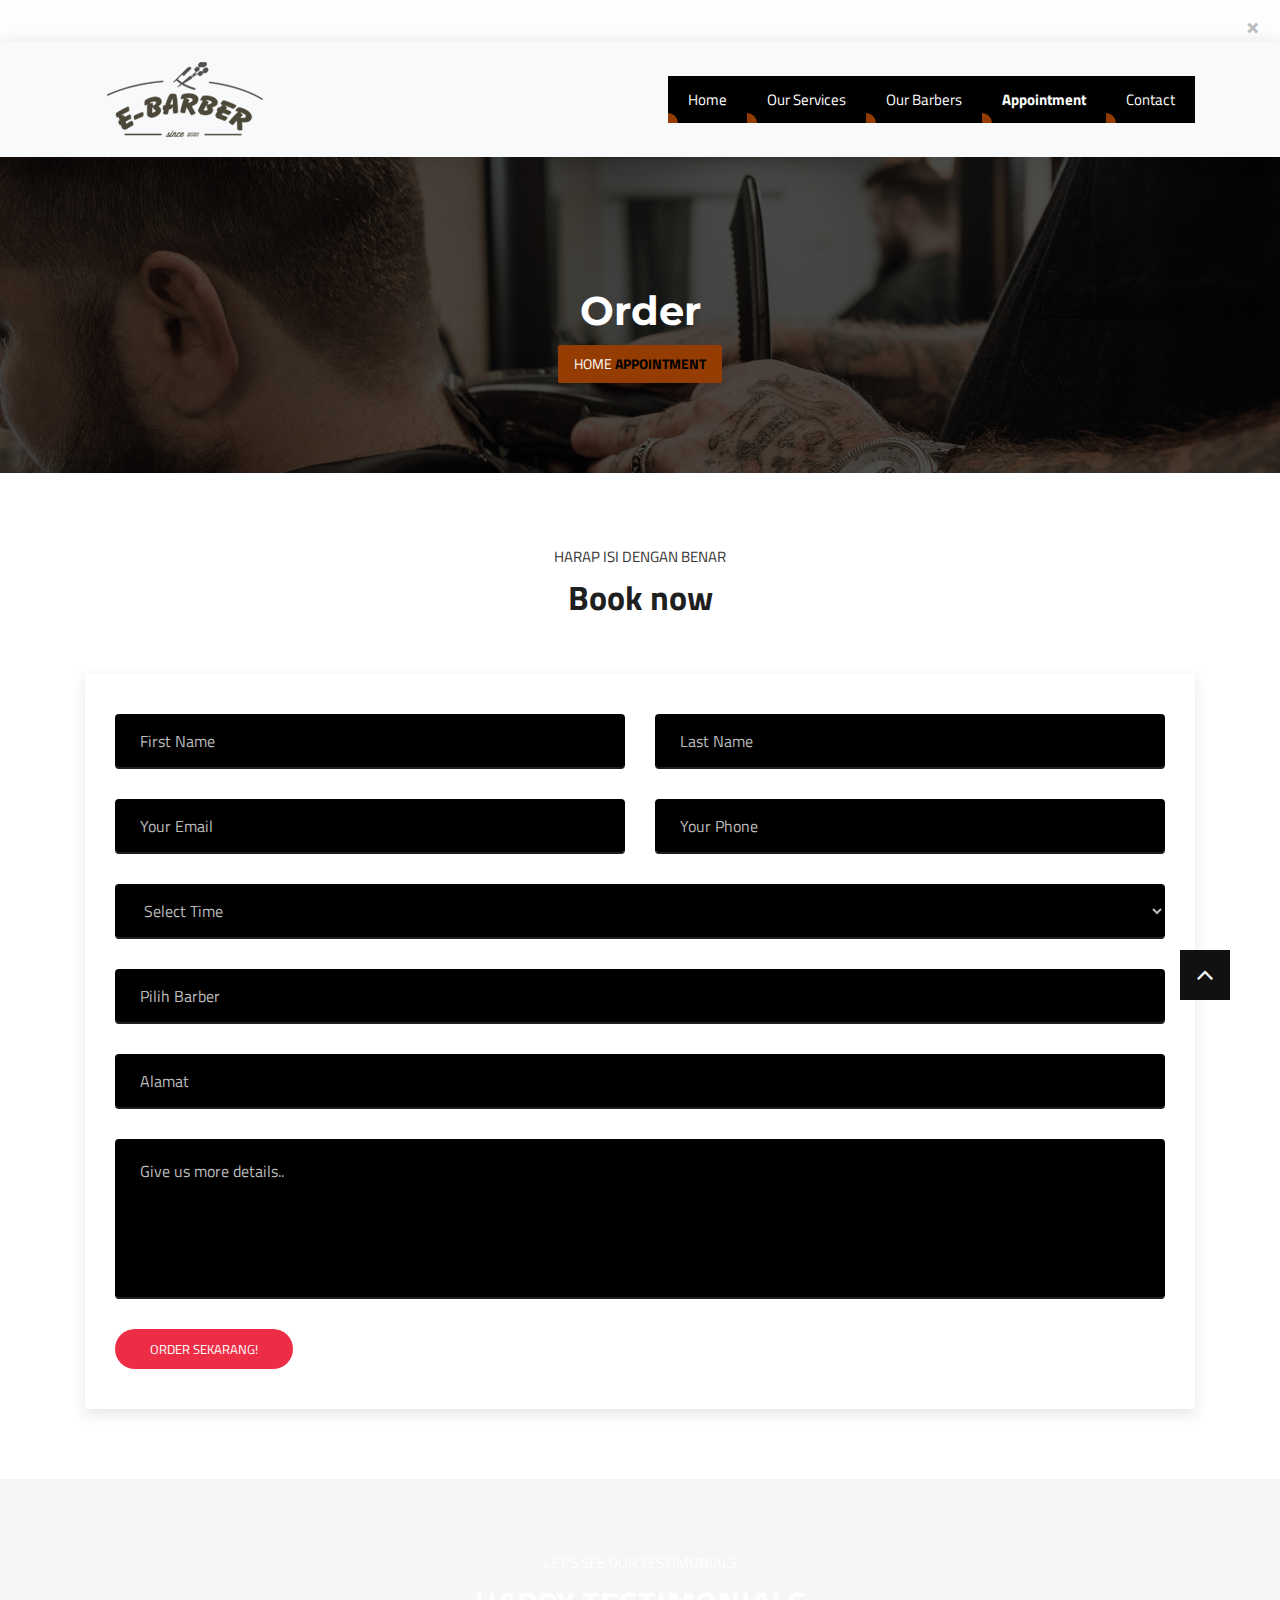
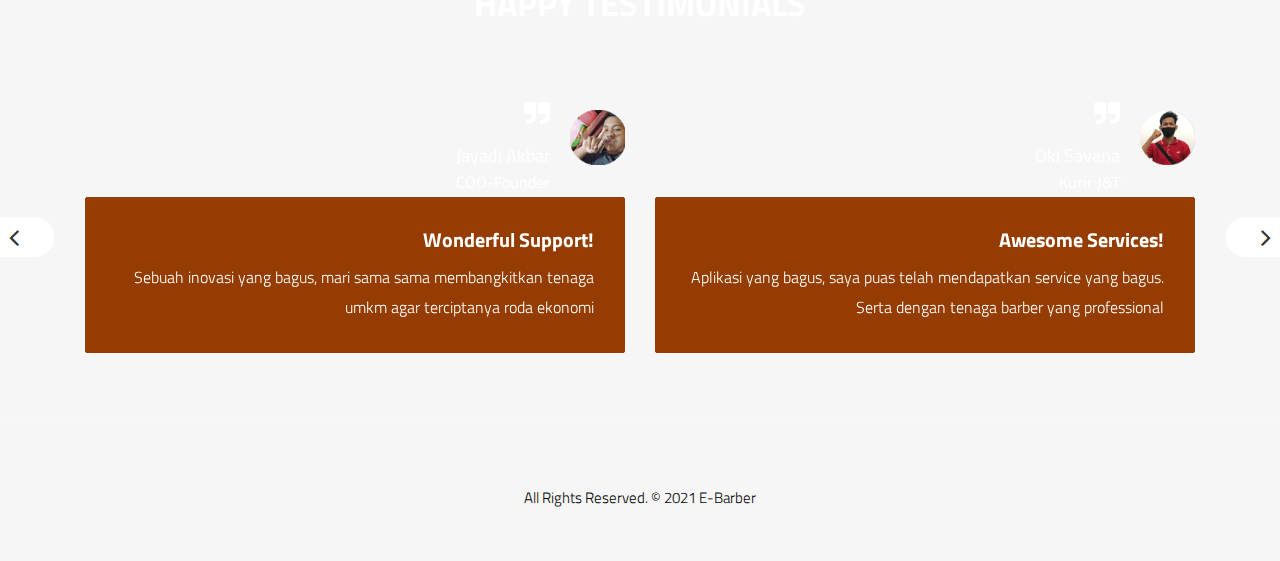
<file: appointment.html>
<!DOCTYPE html>
<html lang="en">

    <!-- Basic -->
    <meta charset="utf-8">
    <meta http-equiv="X-UA-Compatible" content="IE=edge">   
   
    <!-- Mobile Metas -->
    <meta name="viewport" content="width=device-width, minimum-scale=1.0, maximum-scale=1.0, user-scalable=no">
 
     <!-- Site Metas -->
    <title>E-Barber</title>  
    <meta name="keywords" content="">
    <meta name="description" content="">
    <meta name="author" content="">

    <!-- Site Icons -->
    <link rel="shortcut icon" href="images/favicon2.png" type="image/x-icon" />
    <link rel="apple-touch-icon" href="images/apple-touch-icon.png">

    <!-- Bootstrap CSS -->
    <link rel="stylesheet" href="css/bootstrap.min.css">
    <!-- Site CSS -->
    <link rel="stylesheet" href="style.css">
    <!-- ALL VERSION CSS -->
    <link rel="stylesheet" href="css/versions.css">
    <!-- Responsive CSS -->
    <link rel="stylesheet" href="css/responsive.css">
    <!-- Custom CSS -->
    <link rel="stylesheet" href="css/custom.css">

    <!--[if lt IE 9]>
      <script src="https://oss.maxcdn.com/libs/html5shiv/3.7.0/html5shiv.js"></script>
      <script src="https://oss.maxcdn.com/libs/respond.js/1.4.2/respond.min.js"></script>
    <![endif]-->

</head>
<body class="barber_version">


	<div class="top-add alert alert-light alert-dismissible">
		<button type="button" class="close" data-dismiss="alert">&times;</button>
		
	</div>
    <!-- Start header -->
	<header class="top-navbar">
		<nav class="navbar navbar-expand-lg navbar-light bg-light">
			<div class="container">
				<a class="navbar-brand" href="index.html">
					<img src="images/logo1.png" alt="" />
				</a>
				<button class="navbar-toggler collapsed" type="button" data-toggle="collapse" data-target="#navbars-rs-food" aria-controls="navbars-rs-food" aria-expanded="false" aria-label="Toggle navigation">
					<span class="icon-bar top-bar"></span>
					<span class="icon-bar middle-bar"></span>
					<span class="icon-bar bottom-bar"></span>
				</button>
				<div class="collapse navbar-collapse" id="navbars-rs-food">
					<ul class="navbar-nav ml-auto">
						<li class="nav-item"><a class="nav-link" href="index.html">Home</a></li>
						<li class="nav-item"><a class="nav-link" href="services.html">Our Services</a></li>
		
						<li class="nav-item"><a class="nav-link" href="barbers.html">Our Barbers</a></li>
						<li class="nav-item active"><a class="nav-link" href="appointment.html">Appointment</a></li>
						<li class="nav-item"><a class="nav-link" href="contact.html">Contact</a></li>
					</ul>
				</div>
			</div>
		</nav>
	</header>
	<!-- End header -->

	<!-- Page Content -->
	<div id="page-content-wrapper">
		<div class="all-page-bar">
			<div class="container">
				<div class="row">
					<div class="col-xs-12 col-sm-12 col-md-12">
						<div class="title title-1 text-center">
							<div class="much">
								
							</div>
							
							<div class="title--heading">
								<h1>Order</h1>
							</div>
							<div class="clearfix"></div>
							
							<ol class="breadcrumb">
								<li><a href="index-3.html">Home</a></li>
								<li class="active">Appointment</li>
							</ol>
						</div>
						<!-- .title end -->
					</div>
				</div>
			</div>
		</div><!-- end all-page-bar -->

		<div id="appointment" class="section wb">
			<div class="container">
				<div class="section-title row text-center">
					<div class="col-md-8 offset-md-2">
						<small>HARAP ISI DENGAN BENAR </small>
						<h3>Book now</h3>
					</div>
				</div><!-- end title -->

				<div class="row">
					<div class="col-lg-12">
						<div class="contact_form">
							<div id="message"></div>
							<form id="contactform" class="" action="contact.php" name="contactform" method="post">
								<fieldset class="row row-fluid">
									<div class="col-lg-6 col-md-6 col-sm-6 col-xs-12">
										<input type="text" name="first_name" id="first_name" class="form-control" placeholder="First Name">
									</div>
									<div class="col-lg-6 col-md-6 col-sm-6 col-xs-12">
										<input type="text" name="last_name" id="last_name" class="form-control" placeholder="Last Name">
									</div>
									<div class="col-lg-6 col-md-6 col-sm-6 col-xs-12">
										<input type="email" name="email" id="email" class="form-control" placeholder="Your Email">
									</div>
									<div class="col-lg-6 col-md-6 col-sm-6 col-xs-12">
										<input type="text" name="phone" id="phone" class="form-control" placeholder="Your Phone">
									</div>
									<div class="col-lg-12 col-md-12 col-sm-12 col-xs-12">
										<select id="basic" class="form-control">
											<option value="selecttime">Select Time</option>
											<option value="Weekdays">Weekdays</option>
											<option value="Weekend">Weekend</option>
										</select>
									</div>
									<div class="col-lg-12 col-md-12 col-sm-12 col-xs-12">
										<input type="text" name="nama_barber" id="nama_barber" class="form-control
										" placeholder="Pilih Barber">
									</div>
									<div class="col-lg-12 col-md-12 col-sm-12 col-xs-12">
										<input type="text" name="alamat" id="alamat" class="form-control" placeholder="Alamat">
									</div>
			
									<div class="col-lg-12 col-md-12 col-sm-12 col-xs-12">
										<textarea class="form-control" name="comments" id="comments" rows="6" placeholder="Give us more details.."></textarea>
									</div>
									<div class="form-btn text-center">
										<button type="submit" value="SEND" id="submit" class="btn btn-light btn-radius btn-brd grd1 btn-block subt">ORDER SEKARANG!</button>
									</div>
								</fieldset>
							</form>
						</div>
					</div><!-- end col -->
				</div><!-- end row -->
			</div><!-- end container -->
		</div><!-- end section -->

		<div id="testimonials" class="parallax section db parallax-inner-bg">
			<div class="container">
				<div class="section-title row text-center">
					<div class="col-md-8 offset-md-2">
						<small>LET'S SEE OUR TESTIMONIALS</small>
						<h3>HAPPY TESTIMONIALS</h3>
					</div>
				</div><!-- end title -->

				<div class="row">
					<div class="col-md-12 col-sm-12">
						<div class="testi-carousel owl-carousel owl-theme">                                
							<div class="testimonial clearfix">
								<div class="testi-meta">
									<i class="fa fa-quote-right"></i>
									<img src="uploads/testi_04.png" alt="" class="img-responsive alignright">
									<h4>Jayadi Akbar<small>COO-Founder</small></h4>
								</div>
								<div class="desc">
									<h3>Wonderful Support!</h3>
									<p class="lead">Sebuah inovasi yang bagus, mari sama sama membangkitkan tenaga umkm agar terciptanya roda ekonomi</p>
								</div>
								<!-- end testi-meta -->
							</div>
							<!-- end testimonial -->
							<div class="testimonial clearfix">
								<div class="testi-meta">
									<i class="fa fa-quote-right"></i>
									<img src="uploads/testi_05.png" alt="" class="img-responsive alignright">
									<h4>Oki Savana <small>Kurir J&T</small></h4>
								</div>
								<div class="desc">
									<h3>Awesome Services!</h3>
									<p class="lead">Aplikasi yang bagus, saya puas telah mendapatkan service yang bagus. Serta dengan tenaga barber yang professional</p>
								</div>
								<!-- end testi-meta -->
							</div>
							<!-- end testimonial -->
							<div class="testimonial clearfix">
								<div class="testi-meta">
									<i class="fa fa-quote-right"></i>
									<img src="uploads/testi_06.png" alt="" class="img-responsive alignright">
									<h4>Fathurahman <small>Pelajar</small></h4>
								</div>
								<div class="desc">
									<h3>Great & Talented Team!</h3>
									<p class="lead">Hasilnya puas, sesuai dengan ekspektasi saya! </p>
								</div>
								<!-- end testi-meta -->
							</div>
							<!-- end testimonial -->
							<div class="testimonial clearfix">
								<div class="testi-meta">
									<i class="fa fa-quote-right"></i>
									<img src="uploads/testi_07.png" alt="" class="img-responsive alignright">
									<h4>Yendi Rio <small>Pelajar</small></h4>
								</div>
								<div class="desc">
									<h3> Great & Talented Team!</h3>
									<p class="lead">Hasil yang puas, orangnya ramah dan harganya terjangkau </p>
								</div>
								<!-- end testi-meta -->
							</div>
							<!-- end testimonial -->
						</div><!-- end carousel -->
					</div><!-- end col -->
				</div><!-- end row -->
			</div><!-- end container -->
		</div><!-- end section -->

		<div class="copyrights">
			<div class="container">
				<div class="footer-distributed">
					<div class="footer-left">
						<p class="footer-links">
							
						</p>
						<p class="footer-company-name">All Rights Reserved. &copy; 2021 <a href="index.html">E-Barber</a>
					</div>
				</div>
			</div><!-- end container -->
		</div><!-- end copyrights -->
	</div>
    

    <a href="#" id="scroll-to-top" class="dmtop global-radius"><i class="fa fa-angle-up"></i></a>

    <!-- ALL JS FILES -->
    <script src="js/all.js"></script>
	<script src="js/responsive-tabs.js"></script>
    <!-- ALL PLUGINS -->
    <script src="js/custom.js"></script>

    <!-- Menu Toggle Script -->
    <script>
    (function($) {
        "use strict";
        $("#menu-toggle").click(function(e) {
            e.preventDefault();
            $("#wrapper").toggleClass("toggled");
        });
        smoothScroll.init({
            selector: '[data-scroll]', // Selector for links (must be a class, ID, data attribute, or element tag)
            selectorHeader: null, // Selector for fixed headers (must be a valid CSS selector) [optional]
            speed: 500, // Integer. How fast to complete the scroll in milliseconds
            easing: 'easeInOutCubic', // Easing pattern to use
            offset: 0, // Integer. How far to offset the scrolling anchor location in pixels
            callback: function ( anchor, toggle ) {} // Function to run after scrolling
        });
    })(jQuery);
    </script>

</body>
</html>
</file>
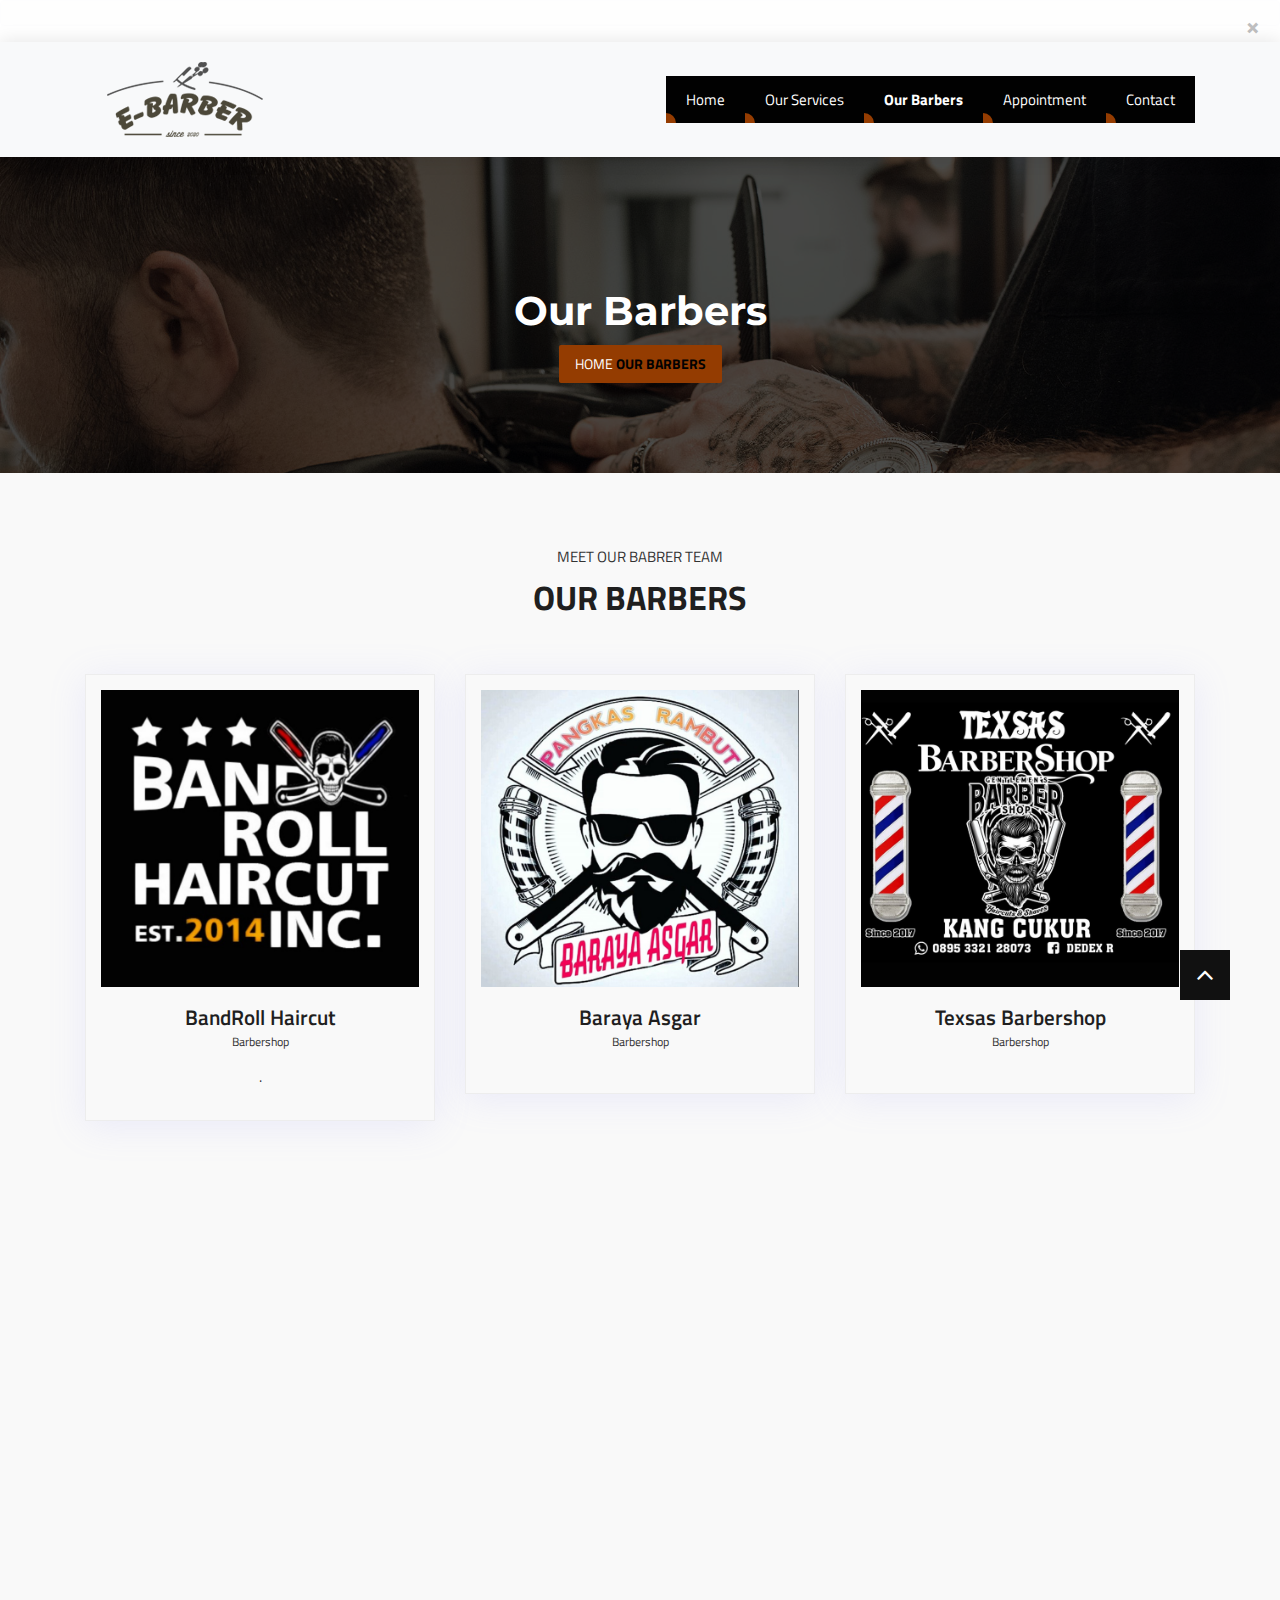
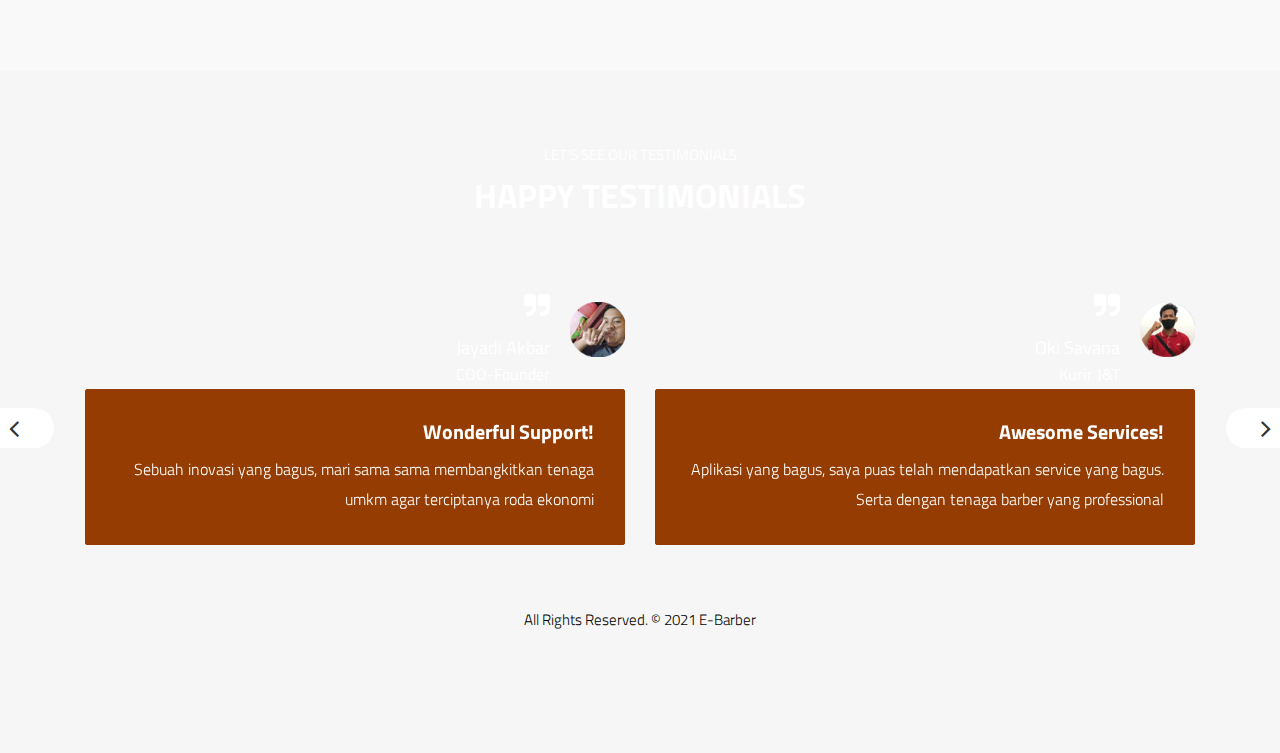
<file: barbers.html>
<!DOCTYPE html>
<html lang="en">

    <!-- Basic -->
    <meta charset="utf-8">
    <meta http-equiv="X-UA-Compatible" content="IE=edge">   
   
    <!-- Mobile Metas -->
    <meta name="viewport" content="width=device-width, minimum-scale=1.0, maximum-scale=1.0, user-scalable=no">
 
     <!-- Site Metas -->
    <title>E-Barber</title>  
    <meta name="keywords" content="">
    <meta name="description" content="">
    <meta name="author" content="">

    <!-- Site Icons -->
    <link rel="shortcut icon" href="images/favicon2.png" type="image/x-icon" />
    <link rel="apple-touch-icon" href="images/apple-touch-icon.png">

    <!-- Bootstrap CSS -->
    <link rel="stylesheet" href="css/bootstrap.min.css">
    <!-- Site CSS -->
    <link rel="stylesheet" href="style.css">
    <!-- ALL VERSION CSS -->
    <link rel="stylesheet" href="css/versions.css">
    <!-- Responsive CSS -->
    <link rel="stylesheet" href="css/responsive.css">
    <!-- Custom CSS -->
    <link rel="stylesheet" href="css/custom.css">

    <!--[if lt IE 9]>
      <script src="https://oss.maxcdn.com/libs/html5shiv/3.7.0/html5shiv.js"></script>
      <script src="https://oss.maxcdn.com/libs/respond.js/1.4.2/respond.min.js"></script>
    <![endif]-->

</head>
<body class="barber_version">

	<div class="top-add alert alert-light alert-dismissible">
		<button type="button" class="close" data-dismiss="alert">&times;</button>
		
	</div>
    <!-- Start header -->
	<header class="top-navbar">
		<nav class="navbar navbar-expand-lg navbar-light bg-light">
			<div class="container">
				<a class="navbar-brand" href="index.html">
					<img src="images/logo1.png" alt="" />
				</a>
				<button class="navbar-toggler collapsed" type="button" data-toggle="collapse" data-target="#navbars-rs-food" aria-controls="navbars-rs-food" aria-expanded="false" aria-label="Toggle navigation">
					<span class="icon-bar top-bar"></span>
					<span class="icon-bar middle-bar"></span>
					<span class="icon-bar bottom-bar"></span>
				</button>
				<div class="collapse navbar-collapse" id="navbars-rs-food">
					<ul class="navbar-nav ml-auto">
						<li class="nav-item"><a class="nav-link" href="index.html">Home</a></li>
						<li class="nav-item"><a class="nav-link" href="services.html">Our Services</a></li>
						<li class="nav-item active"><a class="nav-link" href="barbers.html">Our Barbers</a></li>
						<li class="nav-item"><a class="nav-link" href="appointment.html">Appointment</a></li>
						<li class="nav-item"><a class="nav-link" href="contact.html">Contact</a></li>
					</ul>
				</div>
			</div>
		</nav>
	</header>
	<!-- End header -->

	<!-- Page Content -->
	<div id="page-content-wrapper">
		<div class="all-page-bar">
			<div class="container">
				<div class="row">
					<div class="col-xs-12 col-sm-12 col-md-12">
						<div class="title title-1 text-center">
							<div class="much">
								
							</div>
							
							<div class="title--heading">
								<h1>Our Barbers</h1>
							</div>
							<div class="clearfix"></div>
							
							<ol class="breadcrumb">
								<li><a href="index-3.html">Home</a></li>
								<li class="active">Our Barbers</li>
							</ol>
							
						</div>
						<!-- .title end -->
					</div>
				</div>
			</div>
		</div><!-- end all-page-bar -->

		<div id="barbers" class="section lb">
			<div class="container">
				<div class="section-title row text-center">
					<div class="col-md-8 offset-md-2">
						<small>MEET OUR BABRER TEAM</small>
						<h3>OUR BARBERS</h3>
					</div>
				</div><!-- end title -->

				<div class="row dev-list text-center">
					<div class="col-lg-4 col-md-4 col-sm-12 col-xs-12 wow fadeIn" data-wow-duration="1s" data-wow-delay="0.2s">
						<div class="widget our-inner-taem clearfix">
							<div class="t-top"></div>
							<div class="hover-br">
								<img src="uploads/barber1.jpg" alt="" class="img-responsive">
								<div class="social-up-hover">
									<div class="footer-social">
									</div>
								</div>
							</div>
							<div class="widget-title">
								<h3>BandRoll Haircut</h3>
								<small>Barbershop</small>
							</div>
							<!-- end title -->
							<p>.</p>
							<div class="t-bottom"></div>
						</div><!--widget -->
					</div><!-- end col -->

					<div class="col-lg-4 col-md-4 col-sm-12 col-xs-12 wow fadeIn" data-wow-duration="1s" data-wow-delay="0.4s">
						<div class="widget our-inner-taem clearfix">
							<div class="t-top"></div>
							<div class="hover-br">
								<img src="uploads/barber2.jpg" alt="" class="img-responsive">
								<div class="social-up-hover">
									<div class="footer-social">
										
									</div>
								</div>
							</div>
							<div class="widget-title">
								<h3>Baraya Asgar</h3>
								<small>Barbershop</small>
							</div>
							<!-- end title -->
							<p></p>
							<div class="t-bottom"></div>
						</div><!--widget -->
					</div><!-- end col -->

					<div class="col-lg-4 col-md-4 col-sm-12 col-xs-12 wow fadeIn" data-wow-duration="1s" data-wow-delay="0.6s">
						<div class="widget our-inner-taem clearfix">
							<div class="t-top"></div>
							<div class="hover-br">
								<img src="uploads/barber3.jpg" alt="" class="img-responsive">
								<div class="social-up-hover">
									<div class="footer-social">
									</div>
								</div>
							</div>
							<div class="widget-title">
								<h3>Texsas Barbershop</h3>
								<small>Barbershop</small>
							</div>
							<!-- end title -->
							<p></p>
							<div class="t-bottom"></div>
						</div><!--widget -->
					</div><!-- end col -->
					
					<div class="col-lg-4 col-md-4 col-sm-12 col-xs-12 wow fadeIn" data-wow-duration="1s" data-wow-delay="0.2s">
						<div class="widget our-inner-taem clearfix">
							<div class="t-top"></div>
							<div class="hover-br">
								<img src="uploads/barber4.jpg" alt="" class="img-responsive">
								<div class="social-up-hover">
									<div class="footer-social">
										
									</div>
								</div>
							</div>
							<div class="widget-title">
								<h3>The Cut Rumah</h3>
								<small>Barbershop</small>
							</div>
							<!-- end title -->
							<p></p>
							<div class="t-bottom"></div>
						</div><!--widget -->
					</div><!-- end col -->

					<div class="col-lg-4 col-md-4 col-sm-12 col-xs-12 wow fadeIn" data-wow-duration="1s" data-wow-delay="0.4s">
						<div class="widget our-inner-taem clearfix">
							<div class="t-top"></div>
							<div class="hover-br">
								<img src="uploads/barber5.jpg" alt="" class="img-responsive">
								<div class="social-up-hover">
									<div class="footer-social">
										
									</div>
								</div>
							</div>
							<div class="widget-title">
								<h3>Babeh Barbershop</h3>
								<small>Barbershop</small>
							</div>
							<!-- end title -->
							<p></p>
							<div class="t-bottom"></div>
						</div><!--widget -->
					</div><!-- end col -->

					<div class="col-lg-4 col-md-4 col-sm-12 col-xs-12 wow fadeIn" data-wow-duration="1s" data-wow-delay="0.6s">
						<div class="widget our-inner-taem clearfix">
							<div class="t-top"></div>
							<div class="hover-br">
								<img src="uploads/barber6.jpg" alt="" class="img-responsive">
								<div class="social-up-hover">
									<div class="footer-social">
										
									</div>
								</div>
							</div>
							<div class="widget-title">
								<h3>The GentleMen's</h3>
								<small>Barbershop</small>
							</div>
							<!-- end title -->
							<p></p>
							<div class="t-bottom"></div>
						</div><!--widget -->
					</div><!-- end col -->
				</div><!-- end row -->
			</div><!-- end container -->
		</div><!-- end section -->

		<div id="testimonials" class="parallax section db parallax-inner-bg">
			<div class="container">
				<div class="section-title row text-center">
					<div class="col-md-8 offset-md-2">
						<small>LET'S SEE OUR TESTIMONIALS</small>
						<h3>HAPPY TESTIMONIALS</h3>
					</div>
				</div><!-- end title -->

				<div class="row">
					<div class="col-md-12 col-sm-12">
						<div class="testi-carousel owl-carousel owl-theme">                                
							<div class="testimonial clearfix">
								<div class="testi-meta">
									<i class="fa fa-quote-right"></i>
									<img src="uploads/testi_04.png" alt="" class="img-responsive alignright">
									<h4>Jayadi Akbar<small>COO-Founder</small></h4>
								</div>
								<div class="desc">
									<h3>Wonderful Support!</h3>
									<p class="lead">Sebuah inovasi yang bagus, mari sama sama membangkitkan tenaga umkm agar terciptanya roda ekonomi</p>
								</div>
								<!-- end testi-meta -->
							</div>
							<!-- end testimonial -->
							<div class="testimonial clearfix">
								<div class="testi-meta">
									<i class="fa fa-quote-right"></i>
									<img src="uploads/testi_05.png" alt="" class="img-responsive alignright">
									<h4>Oki Savana <small>Kurir J&T</small></h4>
								</div>
								<div class="desc">
									<h3>Awesome Services!</h3>
									<p class="lead">Aplikasi yang bagus, saya puas telah mendapatkan service yang bagus. Serta dengan tenaga barber yang professional</p>
								</div>
								<!-- end testi-meta -->
							</div>
							<!-- end testimonial -->
							<div class="testimonial clearfix">
								<div class="testi-meta">
									<i class="fa fa-quote-right"></i>
									<img src="uploads/testi_06.png" alt="" class="img-responsive alignright">
									<h4>Fathurahman <small>Pelajar</small></h4>
								</div>
								<div class="desc">
									<h3>Great & Talented Team!</h3>
									<p class="lead">Hasilnya puas, sesuai dengan ekspektasi saya! </p>
								</div>
								<!-- end testi-meta -->
							</div>
							<!-- end testimonial -->
							<div class="testimonial clearfix">
								<div class="testi-meta">
									<i class="fa fa-quote-right"></i>
									<img src="uploads/testi_07.png" alt="" class="img-responsive alignright">
									<h4>Yendi Rio <small>Pelajar</small></h4>
								</div>
								<div class="desc">
									<h3> Great & Talented Team!</h3>
									<p class="lead">Hasil yang puas, orangnya ramah dan harganya terjangkau </p>
								</div>
							<!-- end testimonial -->
						</div><!-- end carousel -->
					</div><!-- end col -->
				</div><!-- end row -->
			</div><!-- end container -->
		</div><!-- end section -->

		<div class="copyrights">
			<div class="container">
				<div class="footer-distributed">
					<div class="footer-left">
						<p class="footer-links">
						</p>
						<p class="footer-company-name">All Rights Reserved. &copy; 2021 <a href="index.html">E-Barber</a>
					</div>
				</div>
			</div><!-- end container -->
		</div><!-- end copyrights -->
	</div>
   

    <a href="#" id="scroll-to-top" class="dmtop global-radius"><i class="fa fa-angle-up"></i></a>

    <!-- ALL JS FILES -->
    <script src="js/all.js"></script>
	<script src="js/responsive-tabs.js"></script>
    <!-- ALL PLUGINS -->
    <script src="js/custom.js"></script>

    <!-- Menu Toggle Script -->
    <script>
    (function($) {
        "use strict";
        $("#menu-toggle").click(function(e) {
            e.preventDefault();
            $("#wrapper").toggleClass("toggled");
        });
        smoothScroll.init({
            selector: '[data-scroll]', // Selector for links (must be a class, ID, data attribute, or element tag)
            selectorHeader: null, // Selector for fixed headers (must be a valid CSS selector) [optional]
            speed: 500, // Integer. How fast to complete the scroll in milliseconds
            easing: 'easeInOutCubic', // Easing pattern to use
            offset: 0, // Integer. How far to offset the scrolling anchor location in pixels
            callback: function ( anchor, toggle ) {} // Function to run after scrolling
        });
    })(jQuery);
    </script>

</body>
</html>
</file>
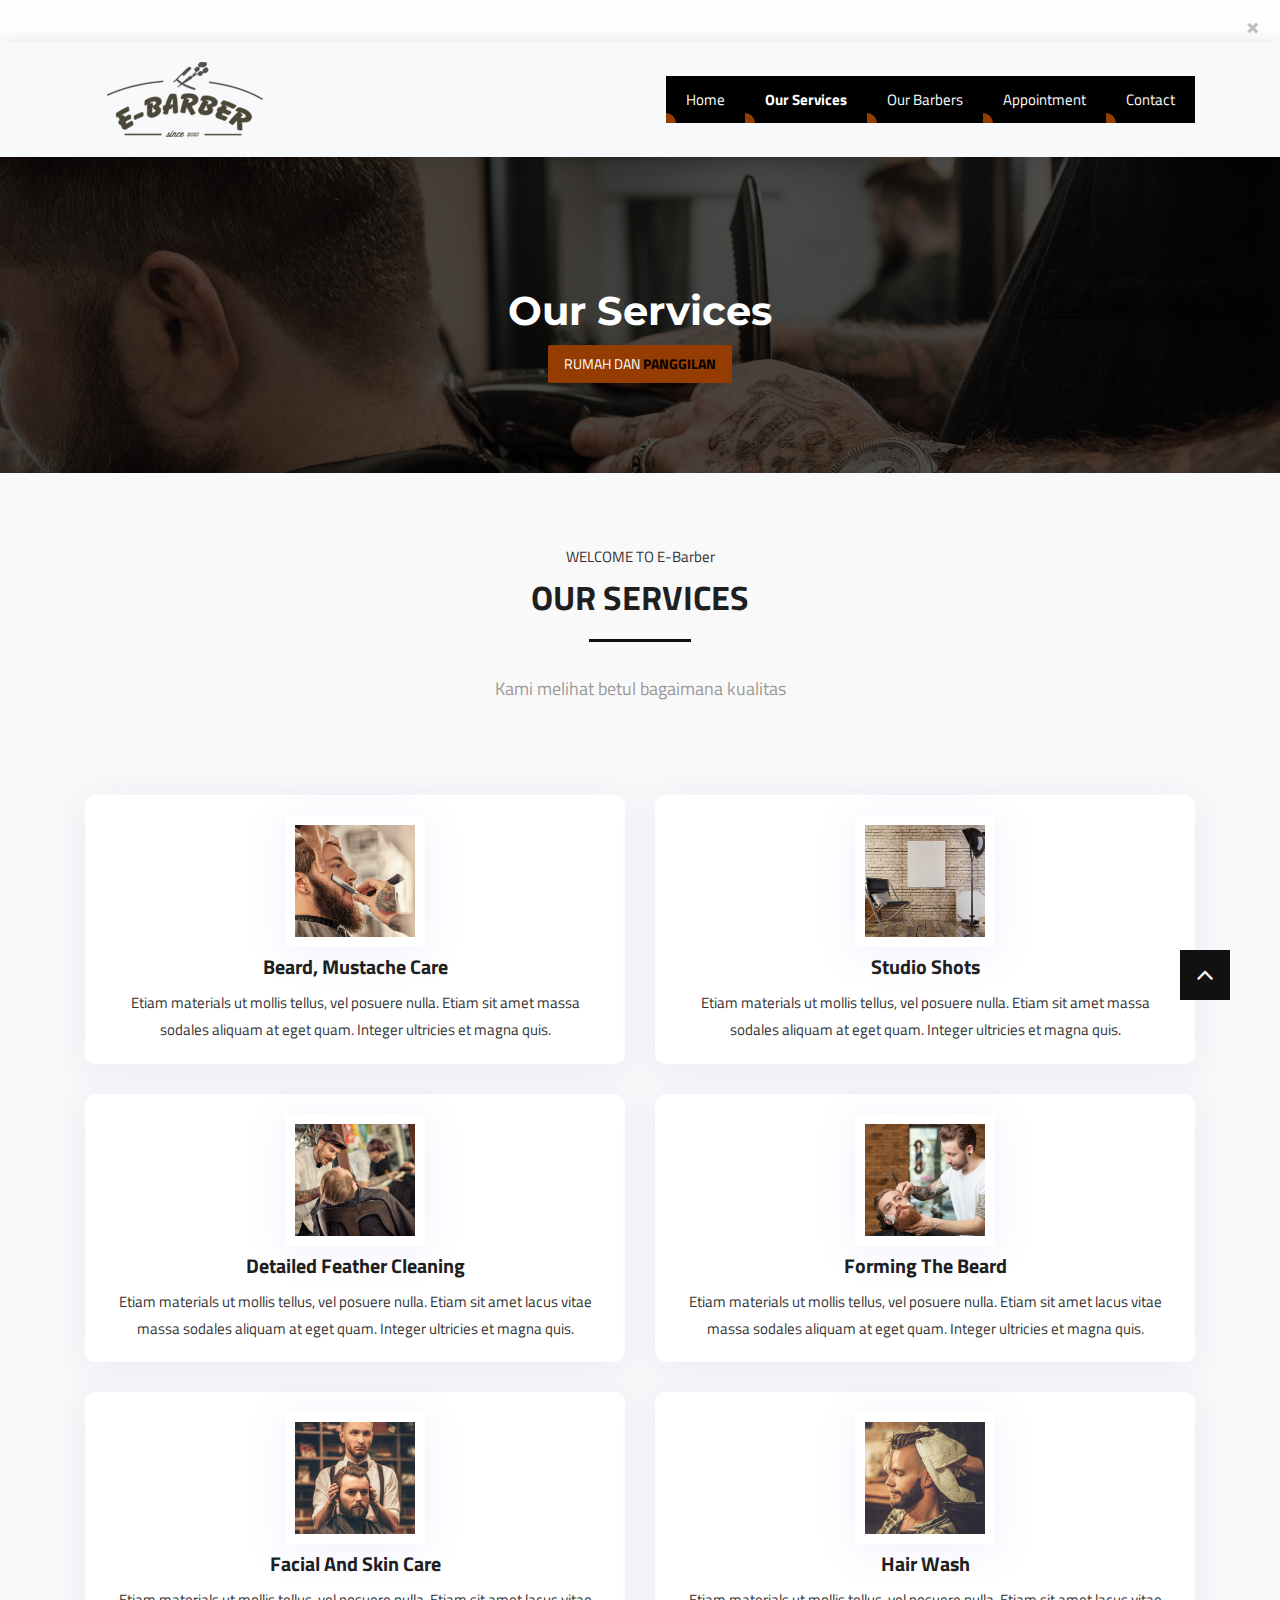
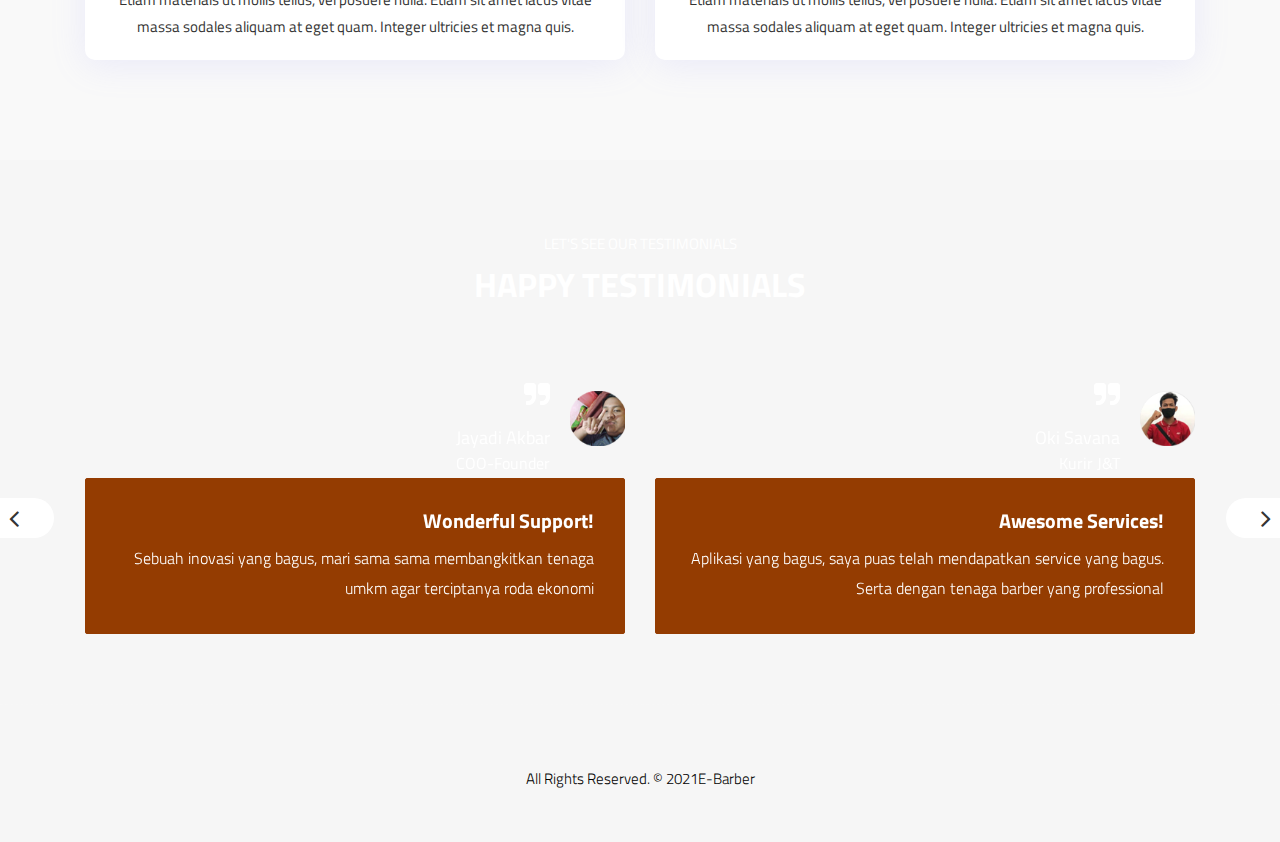
<file: services.html>
<!DOCTYPE html>
<html lang="en">

    <!-- Basic -->
    <meta charset="utf-8">
    <meta http-equiv="X-UA-Compatible" content="IE=edge">   
   
    <!-- Mobile Metas -->
    <meta name="viewport" content="width=device-width, minimum-scale=1.0, maximum-scale=1.0, user-scalable=no">
 
     <!-- Site Metas -->
    <title>E-Barber</title>  
    <meta name="keywords" content="">
    <meta name="description" content="">
    <meta name="author" content="">

    <!-- Site Icons -->
    <link rel="shortcut icon" href="images/favicon2.png" type="image/x-icon" />
    <link rel="apple-touch-icon" href="images/apple-touch-icon.png">

    <!-- Bootstrap CSS -->
    <link rel="stylesheet" href="css/bootstrap.min.css">
    <!-- Site CSS -->
    <link rel="stylesheet" href="style.css">
    <!-- ALL VERSION CSS -->
    <link rel="stylesheet" href="css/versions.css">
    <!-- Responsive CSS -->
    <link rel="stylesheet" href="css/responsive.css">
    <!-- Custom CSS -->
    <link rel="stylesheet" href="css/custom.css">

    <!--[if lt IE 9]>
      <script src="https://oss.maxcdn.com/libs/html5shiv/3.7.0/html5shiv.js"></script>
      <script src="https://oss.maxcdn.com/libs/respond.js/1.4.2/respond.min.js"></script>
    <![endif]-->

</head>
<body class="barber_version">


	<div class="top-add alert alert-light alert-dismissible">
		<button type="button" class="close" data-dismiss="alert">&times;</button>
	
	</div>
    <!-- Start header -->
	<header class="top-navbar">
		<nav class="navbar navbar-expand-lg navbar-light bg-light">
			<div class="container">
				<a class="navbar-brand" href="index.html">
					<img src="images/logo1.png" alt="" />
				</a>
				<button class="navbar-toggler collapsed" type="button" data-toggle="collapse" data-target="#navbars-rs-food" aria-controls="navbars-rs-food" aria-expanded="false" aria-label="Toggle navigation">
					<span class="icon-bar top-bar"></span>
					<span class="icon-bar middle-bar"></span>
					<span class="icon-bar bottom-bar"></span>
				</button>
				<div class="collapse navbar-collapse" id="navbars-rs-food">
					<ul class="navbar-nav ml-auto">
						<li class="nav-item"><a class="nav-link" href="index.html">Home</a></li>
						<li class="nav-item active"><a class="nav-link" href="services.html">Our Services</a></li>
					
						<li class="nav-item"><a class="nav-link" href="barbers.html">Our Barbers</a></li>
						<li class="nav-item"><a class="nav-link" href="appointment.html">Appointment</a></li>
						<li class="nav-item"><a class="nav-link" href="contact.html">Contact</a></li>
					</ul>
				</div>
			</div>
		</nav>
	</header>
	<!-- End header -->

	<!-- Page Content -->
	<div id="page-content-wrapper">		
		<div class="all-page-bar">
			<div class="container">
				<div class="row">
					<div class="col-xs-12 col-sm-12 col-md-12">
						<div class="title title-1 text-center">
							<div class="much">
								
							</div>
							
							<div class="title--heading">
								<h1>Our Services</h1>
							</div>
							<div class="clearfix"></div>
							
							<ol class="breadcrumb">
								<li><a href="contact.html">Rumah</a></li>
								<li><a href="contact.html">Dan</a></li>
								<li class="active">Panggilan</li>
							</ol>
						</div>
						<!-- .title end -->
					</div>
				</div>
			</div>
		</div><!-- end all-page-bar -->
		
		<div id="services" class="section lb">
			<div class="container">
				<div class="section-title row text-center">
					<div class="col-md-8 offset-md-2">
					<small>WELCOME TO E-Barber</small>
					<h3>OUR SERVICES</h3>
					<hr class="grd1">
					<p class="lead">Kami melihat betul bagaimana kualitas</p>
					</div>
				</div><!-- end title -->

				<div class="row">
					<div class="col-md-6">
						<div class="service-wrap text-center clearfix">
							<div class="uptop">
								<img src="uploads/barber_service_01.jpg" alt="" class="img-responsive img-rounded alignleft">
							</div>
							<h4>beard, mustache care</h4>
							<p>Etiam materials ut mollis tellus, vel posuere nulla. Etiam sit amet massa sodales aliquam at eget quam. Integer ultricies et magna quis.</p>
						</div><!-- end issue -->

						<div class="service-wrap text-center clearfix">
							<div class="uptop">
								<img src="uploads/barber_service_02.jpg" alt="" class="img-responsive img-rounded alignleft">
							</div>
							<h4>detailed feather cleaning</h4>
							<p>Etiam materials ut mollis tellus, vel posuere nulla. Etiam sit amet lacus vitae massa sodales aliquam at eget quam. Integer ultricies et magna quis.</p>
						</div><!-- end issue -->

						<div class="service-wrap text-center lastchild clearfix">
							<div class="uptop">
								<img src="uploads/barber_service_03.jpg" alt="" class="img-responsive img-rounded alignleft">
							</div>
							<h4>facial and skin care</h4>
							<p>Etiam materials ut mollis tellus, vel posuere nulla. Etiam sit amet lacus vitae massa sodales aliquam at eget quam. Integer ultricies et magna quis.</p>
						</div><!-- end issue -->
					</div><!-- end col -->

					<div class="col-md-6">
						<div class="service-wrap text-center clearfix">
							<div class="uptop">
								<img src="uploads/barber_service_04.jpg" alt="" class="img-responsive img-rounded alignleft">
							</div>
							<h4>studio shots</h4>
							<p>Etiam materials ut mollis tellus, vel posuere nulla. Etiam sit amet massa sodales aliquam at eget quam. Integer ultricies et magna quis.</p>
						</div><!-- end issue -->

						<div class="service-wrap text-center clearfix">
							<div class="uptop">
								<img src="uploads/barber_service_05.jpg" alt="" class="img-responsive img-rounded alignleft">
							</div>
							<h4>forming the beard</h4>
							<p>Etiam materials ut mollis tellus, vel posuere nulla. Etiam sit amet lacus vitae massa sodales aliquam at eget quam. Integer ultricies et magna quis.</p>
						</div><!-- end issue -->

						<div class="service-wrap text-center lastchild clearfix">
							<div class="uptop">
								<img src="uploads/barber_service_06.jpg" alt="" class="img-responsive img-rounded alignleft">
							</div>
							<h4>hair wash</h4>
							<p>Etiam materials ut mollis tellus, vel posuere nulla. Etiam sit amet lacus vitae massa sodales aliquam at eget quam. Integer ultricies et magna quis.</p>
						</div><!-- end issue -->
					</div><!-- end col -->
				</div>
			</div><!-- end container -->
		</div><!-- end section -->

		<div id="testimonials" class="parallax section db parallax-inner-bg">
			<div class="container">
				<div class="section-title row text-center">
					<div class="col-md-8 offset-md-2">
						<small>LET'S SEE OUR TESTIMONIALS</small>
						<h3>HAPPY TESTIMONIALS</h3>
					</div>
				</div><!-- end title -->

				<div class="row">
					<div class="col-md-12 col-sm-12">
						<div class="testi-carousel owl-carousel owl-theme">                                
							<div class="testimonial clearfix">
								<div class="testi-meta">
									<i class="fa fa-quote-right"></i>
									<img src="uploads/testi_04.png" alt="" class="img-responsive alignright">
									<h4>Jayadi Akbar<small>COO-Founder</small></h4>
								</div>
								<div class="desc">
									<h3>Wonderful Support!</h3>
									<p class="lead">Sebuah inovasi yang bagus, mari sama sama membangkitkan tenaga umkm agar terciptanya roda ekonomi</p>
								</div>
								<!-- end testi-meta -->
							</div>
							<!-- end testimonial -->
							<div class="testimonial clearfix">
								<div class="testi-meta">
									<i class="fa fa-quote-right"></i>
									<img src="uploads/testi_05.png" alt="" class="img-responsive alignright">
									<h4>Oki Savana <small>Kurir J&T</small></h4>
								</div>
								<div class="desc">
									<h3>Awesome Services!</h3>
									<p class="lead">Aplikasi yang bagus, saya puas telah mendapatkan service yang bagus. Serta dengan tenaga barber yang professional</p>
								</div>
								<!-- end testi-meta -->
							</div>
							<!-- end testimonial -->
							<div class="testimonial clearfix">
								<div class="testi-meta">
									<i class="fa fa-quote-right"></i>
									<img src="uploads/testi_06.png" alt="" class="img-responsive alignright">
									<h4>Fathurahman <small>Pelajar</small></h4>
								</div>
								<div class="desc">
									<h3>Great & Talented Team!</h3>
									<p class="lead">Hasilnya puas, sesuai dengan ekspektasi saya! </p>
								</div>
								<!-- end testi-meta -->
							</div>
							<!-- end testimonial -->
							<div class="testimonial clearfix">
								<div class="testi-meta">
									<i class="fa fa-quote-right"></i>
									<img src="uploads/testi_07.png" alt="" class="img-responsive alignright">
									<h4>Yendi Rio <small>Pelajar</small></h4>
								</div>
								<div class="desc">
									<h3> Great & Talented Team!</h3>
									<p class="lead">Hasil yang puas, orangnya ramah dan harganya terjangkau </p>
								</div>
								<!-- end testi-meta -->
							</div>
							<!-- end testimonial -->
						</div><!-- end carousel -->
					</div><!-- end col -->
				</div><!-- end row -->
			</div><!-- end container -->
		</div><!-- end section -->
							<!-- end testimonial -->
						</div><!-- end carousel -->
					</div><!-- end col -->
				</div><!-- end row -->
			</div><!-- end container -->
		</div><!-- end section -->

		<div class="copyrights">
			<div class="container">
				<div class="footer-distributed">
					<div class="footer-left">
						<p class="footer-links">
							
						</p>
						<p class="footer-company-name">All Rights Reserved. &copy; 2021<a href="index.html">E-Barber</a>
					</div>
				</div>
			</div><!-- end container -->
		</div><!-- end copyrights -->
	</div>
    

    <a href="#" id="scroll-to-top" class="dmtop global-radius"><i class="fa fa-angle-up"></i></a>

    <!-- ALL JS FILES -->
    <script src="js/all.js"></script>
	<script src="js/responsive-tabs.js"></script>
    <!-- ALL PLUGINS -->
    <script src="js/custom.js"></script>

    <!-- Menu Toggle Script -->
    <script>
    (function($) {
        "use strict";
        $("#menu-toggle").click(function(e) {
            e.preventDefault();
            $("#wrapper").toggleClass("toggled");
        });
        smoothScroll.init({
            selector: '[data-scroll]', // Selector for links (must be a class, ID, data attribute, or element tag)
            selectorHeader: null, // Selector for fixed headers (must be a valid CSS selector) [optional]
            speed: 500, // Integer. How fast to complete the scroll in milliseconds
            easing: 'easeInOutCubic', // Easing pattern to use
            offset: 0, // Integer. How far to offset the scrolling anchor location in pixels
            callback: function ( anchor, toggle ) {} // Function to run after scrolling
        });
    })(jQuery);
    </script>

</body>
</html>
</file>
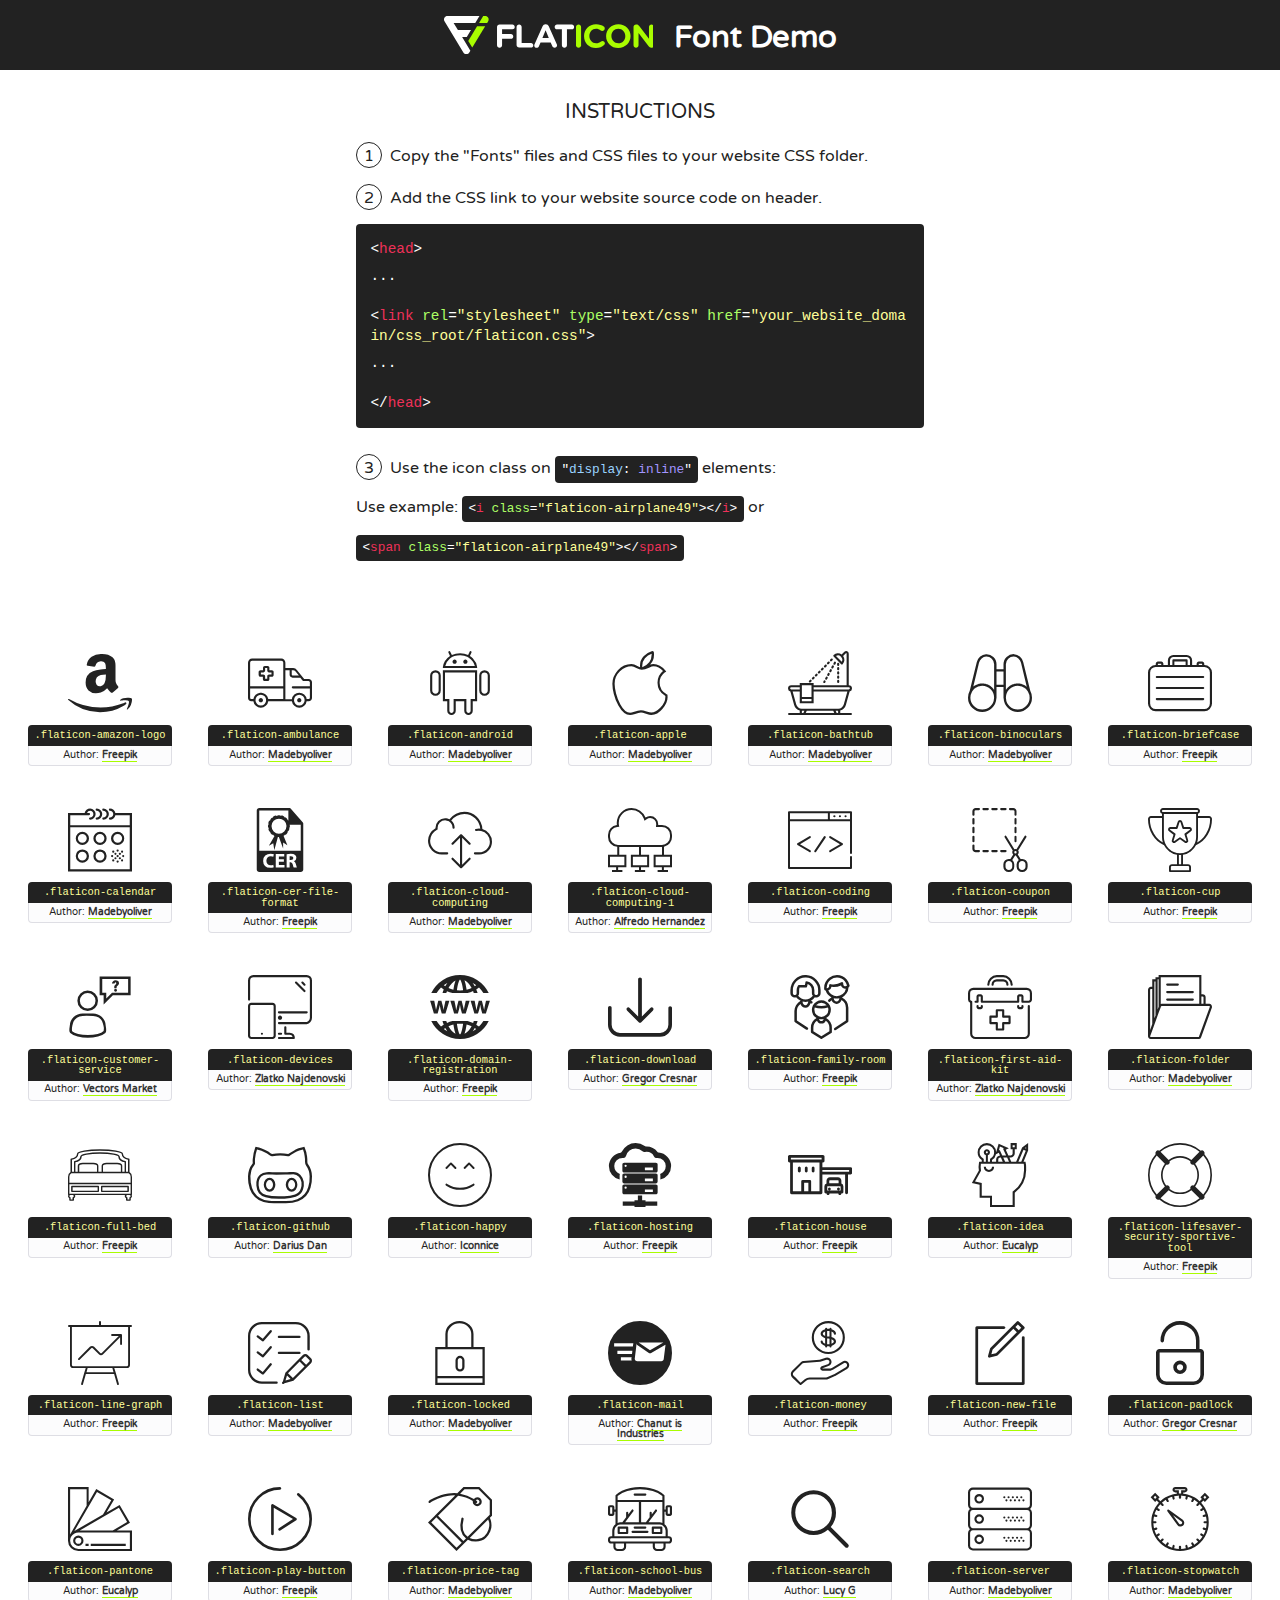
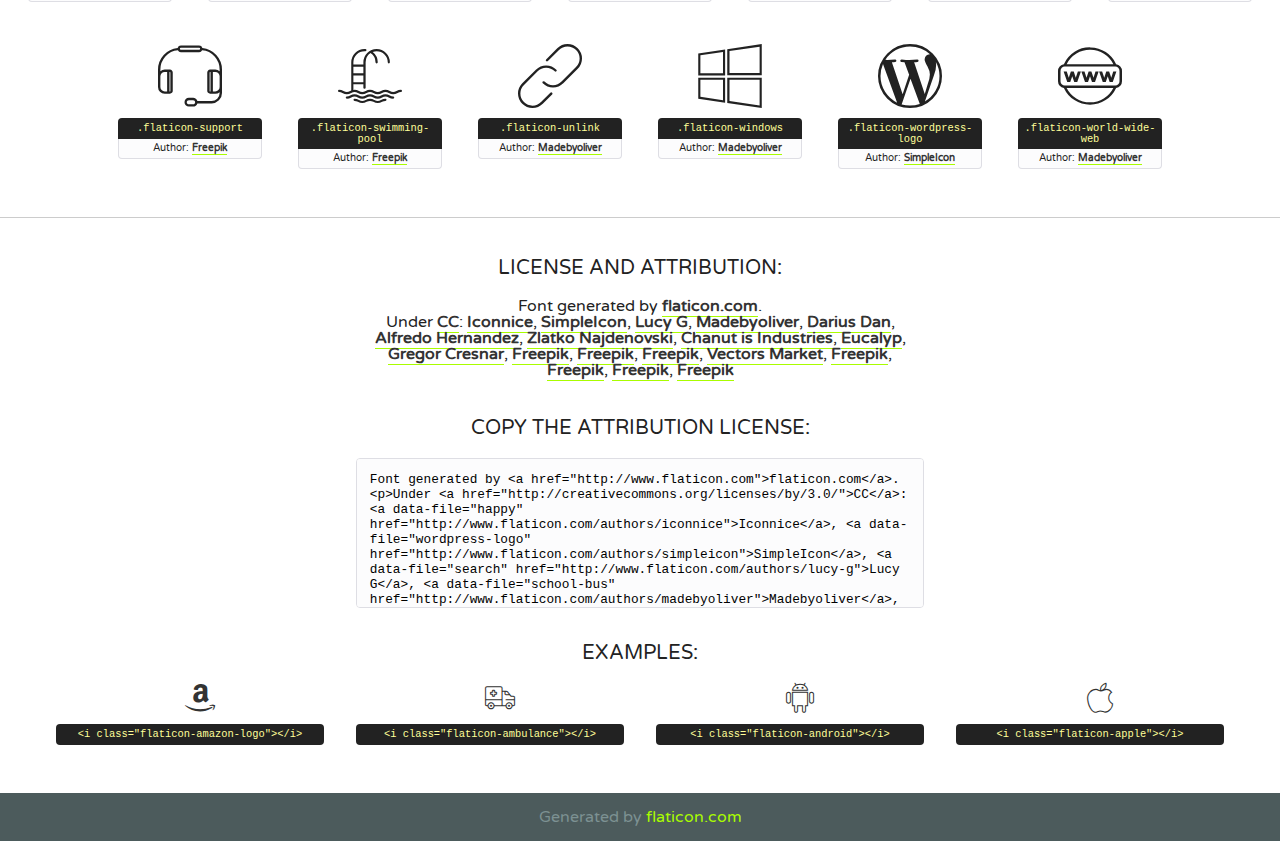
<file: fonts/flaticon.html>
<!DOCTYPE html>
<!--
  Flaticon icon font: Flaticon
  Creation date: 26/09/2016 00:56
-->
<html>
<!DOCTYPE html>
<html>

<head>
    <title>Flaticon WebFont</title>
    <link href="http://fonts.googleapis.com/css?family=Varela+Round" rel="stylesheet" type="text/css" />
    <link rel="stylesheet" type="text/css" href="flaticon.css">
    <meta charset="UTF-8">
    <style>
    html, body, div, span, applet, object, iframe,
    h1, h2, h3, h4, h5, h6, p, blockquote, pre,
    a, abbr, acronym, address, big, cite, code,
    del, dfn, em, img, ins, kbd, q, s, samp,
    small, strike, strong, sub, sup, tt, var,
    b, u, i, center,
    dl, dt, dd, ol, ul, li,
    fieldset, form, label, legend,
    table, caption, tbody, tfoot, thead, tr, th, td,
    article, aside, canvas, details, embed, 
    figure, figcaption, footer, header, hgroup, 
    menu, nav, output, ruby, section, summary,
    time, mark, audio, video {
        margin: 0;
        padding: 0;
        border: 0;
        font-size: 100%;
        font: inherit;
        vertical-align: baseline;
    }
    /* HTML5 display-role reset for older browsers */
    article, aside, details, figcaption, figure, 
    footer, header, hgroup, menu, nav, section {
        display: block;
    }
    body {
        line-height: 1;
    }
    ol, ul {
        list-style: none;
    }
    blockquote, q {
        quotes: none;
    }
    blockquote:before, blockquote:after,
    q:before, q:after {
        content: '';
        content: none;
    }
    table {
        border-collapse: collapse;
        border-spacing: 0;
    }
    body {
        font-family: 'Varela Round', Helvetica, Arial, sans-serif;
        font-size: 16px;
        color: #222;
    }
    a {
        color: #333;
        border-bottom: 1px solid #a9fd00;
        font-weight: bold;
        text-decoration: none;
    }
    * {
        -moz-box-sizing: border-box;
        -webkit-box-sizing: border-box;
        box-sizing: border-box;
        margin: 0;
        padding: 0;
    }
    [class^="flaticon-"]:before, [class*=" flaticon-"]:before, [class^="flaticon-"]:after, [class*=" flaticon-"]:after {
        font-family: Flaticon;
        font-size: 30px;
        font-style: normal;
        margin-left: 20px;
        color: #333;
    }
    .wrapper {
        max-width: 600px;
        margin: auto;
        padding: 0 1em;
    }
    .title {
        font-size: 1.25em;
        text-align: center;
        margin-bottom: 1em;
        text-transform: uppercase;
    }
    header {
        text-align: center;
        background-color: #222;
        color: #fff;
        padding: 1em;
    }
    header .logo {
        width: 210px;
        height: 38px;
        display: inline-block;
        vertical-align: middle;
        margin-right: 1em;
        border: none;
    }
    header strong {
        font-size: 1.95em;
        font-weight: bold;
        vertical-align: middle;
        margin-top: 5px;
        display: inline-block;
    }
    .demo {
        margin: 2em auto;
        line-height: 1.25em;
    }
    .demo ul li {
        margin-bottom: 1em;
    }
    .demo ul li .num {
        color: #222;
        border-radius: 20px;
        display: inline-block;
        width: 26px;
        padding: 3px;
        height: 26px;
        text-align: center;
        margin-right: 0.5em;
        border: 1px solid #222;
    }
    .demo ul li code {
        background-color: #222;
        border-radius: 4px;
        padding: 0.25em 0.5em;
        display: inline-block;
        color: #fff;
        font-family: Consolas,Monaco,Lucida Console,Liberation Mono,DejaVu Sans Mono,Bitstream Vera Sans Mono,Courier New, monospace;
        font-weight: lighter;
        margin-top: 1em;
        font-size: 0.8em;
        word-break: break-all;
    }
    .demo ul li code.big {
        padding: 1em;
        font-size: 0.9em;
    }
    .demo ul li code .red {
        color: #EF3159;
    }
    .demo ul li code .green {
        color: #ACFF65;
    }
    .demo ul li code .yellow {
        color: #FFFF99;
    }
    .demo ul li code .blue {
        color: #99D3FF;
    }
    .demo ul li code .purple {
        color: #A295FF;
    }
    .demo ul li code .dots {
        margin-top: 0.5em;
        display: block;
    }
    #glyphs {
        border-bottom: 1px solid #ccc;
        padding: 2em 0;
        text-align: center;
    }
    .glyph {
        display: inline-block;
        width: 9em;
        margin: 1em;
        text-align: center;
        vertical-align: top;
        background: #FFF;
    }
    .glyph .glyph-icon {
        padding: 10px;
        display: block;
        font-family:"Flaticon";
        font-size: 64px;
        line-height: 1;
    }
    .glyph .glyph-icon:before {
        font-size: 64px;
        color: #222;
        margin-left: 0;
    }
    .class-name {
        font-size: 0.65em;
        background-color: #222;
        color: #fff;
        border-radius: 4px 4px 0 0;
        padding: 0.5em;
        color: #FFFF99;
        font-family: Consolas,Monaco,Lucida Console,Liberation Mono,DejaVu Sans Mono,Bitstream Vera Sans Mono,Courier New, monospace;
    }
    .author-name {
        font-size: 0.6em;
        background-color: #fcfcfd;
        border: 1px solid #DEDEE4;
        border-top: 0;
        border-radius: 0 0 4px 4px;
        padding: 0.5em;
    }
    .class-name:last-child {
        font-size: 10px;
        color:#888;
    }
    .class-name:last-child a {
        font-size: 10px;
        color:#555;
    }
    .class-name:last-child a:hover {
        color:#a9fd00;
    }
    .glyph > input {
        display: block;
        width: 100px;
        margin: 5px auto;
        text-align: center;
        font-size: 12px;
        cursor: text;
    }
    .glyph > input.icon-input {
        font-family:"Flaticon";
        font-size: 16px;
        margin-bottom: 10px;
    }
    .attribution .title {
        margin-top: 2em;
    }
    .attribution textarea {
        background-color: #fcfcfd;
        padding: 1em;
        border: none;
        box-shadow: none;
        border: 1px solid #DEDEE4;
        border-radius: 4px;
        resize: none;
        width: 100%;
        height: 150px;
        font-size: 0.8em;
        font-family: Consolas,Monaco,Lucida Console,Liberation Mono,DejaVu Sans Mono,Bitstream Vera Sans Mono,Courier New, monospace;
        -webkit-appearance: none;
    }
    .iconsuse {
        margin: 2em auto;
        text-align: center;
        max-width: 1200px;
    }
    .iconsuse:after {
        content: '';
        display: table;
        clear: both;
    }
    .iconsuse .image {
        float: left;
        width: 25%;
        padding: 0 1em;
    }
    .iconsuse .image p {
        margin-bottom: 1em;
    }
    .iconsuse .image span {
        display: block;
        font-size: 0.65em;
        background-color: #222;
        color: #fff;
        border-radius: 4px;
        padding: 0.5em;
        color: #FFFF99;
        margin-top: 1em;
        font-family: Consolas,Monaco,Lucida Console,Liberation Mono,DejaVu Sans Mono,Bitstream Vera Sans Mono,Courier New, monospace;
    }
    #footer {
        text-align: center;
        background-color: #4C5B5C;
        color: #7c9192;
        padding: 1em;
    }
    #footer a {
        border: none;
        color: #a9fd00;
        font-weight: normal;
    }
    @media (max-width: 960px) {
        .iconsuse .image {
            width: 50%;
        }
    }
    @media (max-width: 560px) {
        .iconsuse .image {
            width: 100%;
        }
    }
    </style>
</head>

<body class="characters-off">

    <header>
        <a href="http://www.flaticon.com" target="_blank" class="logo">
            <svg version="1.1" xmlns="http://www.w3.org/2000/svg" xmlns:xlink="http://www.w3.org/1999/xlink" xmlns:a="http://ns.adobe.com/AdobeSVGViewerExtensions/3.0/" viewBox="0 0 560.875 102.036" enable-background="new 0 0 560.875 102.036" xml:space="preserve">
                <defs>
                </defs>
                <g>
                    <g class="letters">
                        <path fill="#ffffff" d="M141.596,29.675c0-3.777,2.985-6.767,6.764-6.767h34.438c3.426,0,6.15,2.728,6.15,6.15
                        c0,3.43-2.724,6.149-6.15,6.149h-27.674v13.091h23.719c3.429,0,6.151,2.724,6.151,6.15c0,3.43-2.723,6.149-6.151,6.149h-23.719
                        v17.574c0,3.773-2.986,6.761-6.764,6.761c-3.779,0-6.764-2.989-6.764-6.761V29.675z"></path>
                        <path fill="#ffffff" d="M193.844,29.149c0-3.781,2.985-6.767,6.764-6.767c3.776,0,6.763,2.985,6.763,6.767v42.957h25.039
                        c3.426,0,6.149,2.726,6.149,6.153c0,3.425-2.723,6.15-6.149,6.15h-31.802c-3.779,0-6.764-2.986-6.764-6.768V29.149z"></path>
                        <path fill="#ffffff" d="M241.891,75.71l21.438-48.407c1.492-3.341,4.215-5.357,7.906-5.357h0.792
                        c3.686,0,6.323,2.017,7.815,5.357l21.439,48.407c0.436,0.967,0.701,1.845,0.701,2.723c0,3.602-2.809,6.501-6.414,6.501
                        c-3.161,0-5.269-1.845-6.499-4.655l-4.132-9.661h-27.059l-4.301,10.102c-1.144,2.631-3.426,4.214-6.237,4.214
                        c-3.517,0-6.24-2.81-6.24-6.325C241.1,77.64,241.451,76.677,241.891,75.71z M279.932,58.666l-8.521-20.297l-8.526,20.297H279.932
                        z"></path>
                        <path fill="#ffffff" d="M314.864,35.387H301.86c-3.429,0-6.239-2.813-6.239-6.238c0-3.429,2.811-6.24,6.239-6.24h39.533
                        c3.426,0,6.237,2.811,6.237,6.24c0,3.425-2.811,6.238-6.237,6.238h-13.001v42.785c0,3.773-2.99,6.761-6.764,6.761
                        c-3.779,0-6.764-2.989-6.764-6.761V35.387z"></path>
                        <path fill="#A9FD00" d="M352.615,29.149c0-3.781,2.985-6.767,6.767-6.767c3.774,0,6.761,2.985,6.761,6.767v49.024
                        c0,3.773-2.987,6.761-6.761,6.761c-3.781,0-6.767-2.989-6.767-6.761V29.149z"></path>
                        <path fill="#A9FD00" d="M374.132,53.836v-0.179c0-17.481,13.178-31.801,32.065-31.801c9.22,0,15.459,2.458,20.557,6.238
                        c1.402,1.054,2.637,2.985,2.637,5.357c0,3.692-2.985,6.59-6.681,6.59c-1.845,0-3.071-0.702-4.044-1.319
                        c-3.776-2.813-7.729-4.393-12.562-4.393c-10.364,0-17.831,8.611-17.831,19.154v0.173c0,10.542,7.291,19.329,17.831,19.329
                        c5.715,0,9.492-1.756,13.359-4.834c1.049-0.874,2.458-1.491,4.039-1.491c3.429,0,6.325,2.813,6.325,6.236
                        c0,2.106-1.056,3.78-2.282,4.834c-5.539,4.834-12.036,7.733-21.878,7.733C387.572,85.464,374.132,71.493,374.132,53.836z"></path>
                        <path fill="#A9FD00" d="M433.009,53.836v-0.179c0-17.481,13.79-31.801,32.766-31.801c18.981,0,32.592,14.143,32.592,31.628v0.173
                        c0,17.483-13.785,31.807-32.769,31.807C446.625,85.464,433.009,71.32,433.009,53.836z M484.224,53.836v-0.179
                        c0-10.539-7.725-19.326-18.626-19.326c-10.893,0-18.449,8.611-18.449,19.154v0.173c0,10.542,7.73,19.329,18.626,19.329
                        C476.676,72.986,484.224,64.378,484.224,53.836z"></path>
                        <path fill="#A9FD00" d="M506.233,29.321c0-3.774,2.99-6.763,6.767-6.763h1.401c3.252,0,5.183,1.583,7.029,3.953l26.093,34.265
                        V29.059c0-3.692,2.99-6.677,6.681-6.677c3.683,0,6.671,2.985,6.671,6.677v48.934c0,3.78-2.987,6.765-6.764,6.765h-0.436
                        c-3.257,0-5.188-1.581-7.034-3.953l-27.056-35.492v32.944c0,3.687-2.985,6.676-6.678,6.676c-3.683,0-6.673-2.989-6.673-6.676
                        V29.321z"></path>
                    </g>
                    <g class="insignia">
                        <path fill="#ffffff" d="M48.372,56.137h12.517l11.156-18.537H37.186L25.688,18.539h57.825L94.668,0H9.271
                        C5.925,0,2.842,1.801,1.198,4.716c-1.644,2.907-1.593,6.482,0.134,9.343l50.38,83.501c1.678,2.781,4.689,4.476,7.938,4.476
                        c3.246,0,6.257-1.695,7.935-4.476l2.898-4.804L48.372,56.137z"></path>
                        <g class="i">
                            <path fill="#A9FD00" d="M93.575,18.539h0.031v0.004l21.652,0.004l2.705-4.488c1.727-2.861,1.778-6.436,0.133-9.343
                            C116.454,1.801,113.371,0,110.026,0h-5.294L93.575,18.539z"></path>
                            <polygon fill="#A9FD00" points="88.291,27.356 64.725,66.486 75.519,84.404 109.942,27.356"></polygon>
                        </g>
                    </g>
                </g>
            </svg>
        </a>
        <strong>Font Demo</strong>
    </header>


    <section class="demo wrapper">

        <p class="title">Instructions</p>

        <ul>
            <li>
                <span class="num">1</span>Copy the "Fonts" files and CSS files to your website CSS folder.
            </li>
            <li>
                <span class="num">2</span>Add the CSS link to your website source code on header.
                <code class="big">
                    &lt;<span class="red">head</span>&gt;
                    <br/><span class="dots">...</span>
                    <br/>&lt;<span class="red">link</span> <span class="green">rel</span>=<span class="yellow">"stylesheet"</span> <span class="green">type</span>=<span class="yellow">"text/css"</span> <span class="green">href</span>=<span class="yellow">"your_website_domain/css_root/flaticon.css"</span>&gt;
                    <br/><span class="dots">...</span>
                    <br/>&lt;/<span class="red">head</span>&gt;
                </code>
            </li>

            <li>
                <p>
                    <span class="num">3</span>Use the icon class on <code>"<span class="blue">display</span>:<span class="purple"> inline</span>"</code> elements:
                    <br />
                    Use example: <code>&lt;<span class="red">i</span> <span class="green">class</span>=<span class="yellow">&quot;flaticon-airplane49&quot;</span>&gt;&lt;/<span class="red">i</span>&gt;</code> or <code>&lt;<span class="red">span</span> <span class="green">class</span>=<span class="yellow">&quot;flaticon-airplane49&quot;</span>&gt;&lt;/<span class="red">span</span>&gt;</code>
            </li>
        </ul>

    </section>




   <section id="glyphs">          
    
      
        <div class="glyph"><div class="glyph-icon flaticon-amazon-logo"></div>
            <div class="class-name">.flaticon-amazon-logo</div>
            <div class="author-name">Author: <a data-file="amazon-logo" href="http://www.freepik.com">Freepik</a> </div> 
        </div>        
        
        <div class="glyph"><div class="glyph-icon flaticon-ambulance"></div>
            <div class="class-name">.flaticon-ambulance</div>
            <div class="author-name">Author: <a data-file="ambulance" href="http://www.flaticon.com/authors/madebyoliver">Madebyoliver</a> </div> 
        </div>        
        
        <div class="glyph"><div class="glyph-icon flaticon-android"></div>
            <div class="class-name">.flaticon-android</div>
            <div class="author-name">Author: <a data-file="android" href="http://www.flaticon.com/authors/madebyoliver">Madebyoliver</a> </div> 
        </div>        
        
        <div class="glyph"><div class="glyph-icon flaticon-apple"></div>
            <div class="class-name">.flaticon-apple</div>
            <div class="author-name">Author: <a data-file="apple" href="http://www.flaticon.com/authors/madebyoliver">Madebyoliver</a> </div> 
        </div>        
        
        <div class="glyph"><div class="glyph-icon flaticon-bathtub"></div>
            <div class="class-name">.flaticon-bathtub</div>
            <div class="author-name">Author: <a data-file="bathtub" href="http://www.flaticon.com/authors/madebyoliver">Madebyoliver</a> </div> 
        </div>        
        
        <div class="glyph"><div class="glyph-icon flaticon-binoculars"></div>
            <div class="class-name">.flaticon-binoculars</div>
            <div class="author-name">Author: <a data-file="binoculars" href="http://www.flaticon.com/authors/madebyoliver">Madebyoliver</a> </div> 
        </div>        
        
        <div class="glyph"><div class="glyph-icon flaticon-briefcase"></div>
            <div class="class-name">.flaticon-briefcase</div>
            <div class="author-name">Author: <a data-file="briefcase" href="http://www.flaticon.com/authors/freepik">Freepik</a> </div> 
        </div>        
        
        <div class="glyph"><div class="glyph-icon flaticon-calendar"></div>
            <div class="class-name">.flaticon-calendar</div>
            <div class="author-name">Author: <a data-file="calendar" href="http://www.flaticon.com/authors/madebyoliver">Madebyoliver</a> </div> 
        </div>        
        
        <div class="glyph"><div class="glyph-icon flaticon-cer-file-format"></div>
            <div class="class-name">.flaticon-cer-file-format</div>
            <div class="author-name">Author: <a data-file="cer-file-format" href="http://www.freepik.com">Freepik</a> </div> 
        </div>        
        
        <div class="glyph"><div class="glyph-icon flaticon-cloud-computing"></div>
            <div class="class-name">.flaticon-cloud-computing</div>
            <div class="author-name">Author: <a data-file="cloud-computing" href="http://www.flaticon.com/authors/madebyoliver">Madebyoliver</a> </div> 
        </div>        
        
        <div class="glyph"><div class="glyph-icon flaticon-cloud-computing-1"></div>
            <div class="class-name">.flaticon-cloud-computing-1</div>
            <div class="author-name">Author: <a data-file="cloud-computing-1" href="http://www.flaticon.com/authors/alfredo-hernandez">Alfredo Hernandez</a> </div> 
        </div>        
        
        <div class="glyph"><div class="glyph-icon flaticon-coding"></div>
            <div class="class-name">.flaticon-coding</div>
            <div class="author-name">Author: <a data-file="coding" href="http://www.flaticon.com/authors/freepik">Freepik</a> </div> 
        </div>        
        
        <div class="glyph"><div class="glyph-icon flaticon-coupon"></div>
            <div class="class-name">.flaticon-coupon</div>
            <div class="author-name">Author: <a data-file="coupon" href="http://www.flaticon.com/authors/freepik">Freepik</a> </div> 
        </div>        
        
        <div class="glyph"><div class="glyph-icon flaticon-cup"></div>
            <div class="class-name">.flaticon-cup</div>
            <div class="author-name">Author: <a data-file="cup" href="http://www.flaticon.com/authors/freepik">Freepik</a> </div> 
        </div>        
        
        <div class="glyph"><div class="glyph-icon flaticon-customer-service"></div>
            <div class="class-name">.flaticon-customer-service</div>
            <div class="author-name">Author: <a data-file="customer-service" href="http://www.flaticon.com/authors/vectors-market">Vectors Market</a> </div> 
        </div>        
        
        <div class="glyph"><div class="glyph-icon flaticon-devices"></div>
            <div class="class-name">.flaticon-devices</div>
            <div class="author-name">Author: <a data-file="devices" href="http://www.flaticon.com/authors/zlatko-najdenovski">Zlatko Najdenovski</a> </div> 
        </div>        
        
        <div class="glyph"><div class="glyph-icon flaticon-domain-registration"></div>
            <div class="class-name">.flaticon-domain-registration</div>
            <div class="author-name">Author: <a data-file="domain-registration" href="http://www.freepik.com">Freepik</a> </div> 
        </div>        
        
        <div class="glyph"><div class="glyph-icon flaticon-download"></div>
            <div class="class-name">.flaticon-download</div>
            <div class="author-name">Author: <a data-file="download" href="http://www.flaticon.com/authors/gregor-cresnar">Gregor Cresnar</a> </div> 
        </div>        
        
        <div class="glyph"><div class="glyph-icon flaticon-family-room"></div>
            <div class="class-name">.flaticon-family-room</div>
            <div class="author-name">Author: <a data-file="family-room" href="http://www.flaticon.com/authors/freepik">Freepik</a> </div> 
        </div>        
        
        <div class="glyph"><div class="glyph-icon flaticon-first-aid-kit"></div>
            <div class="class-name">.flaticon-first-aid-kit</div>
            <div class="author-name">Author: <a data-file="first-aid-kit" href="http://www.flaticon.com/authors/zlatko-najdenovski">Zlatko Najdenovski</a> </div> 
        </div>        
        
        <div class="glyph"><div class="glyph-icon flaticon-folder"></div>
            <div class="class-name">.flaticon-folder</div>
            <div class="author-name">Author: <a data-file="folder" href="http://www.flaticon.com/authors/madebyoliver">Madebyoliver</a> </div> 
        </div>        
        
        <div class="glyph"><div class="glyph-icon flaticon-full-bed"></div>
            <div class="class-name">.flaticon-full-bed</div>
            <div class="author-name">Author: <a data-file="full-bed" href="http://www.freepik.com">Freepik</a> </div> 
        </div>        
        
        <div class="glyph"><div class="glyph-icon flaticon-github"></div>
            <div class="class-name">.flaticon-github</div>
            <div class="author-name">Author: <a data-file="github" href="http://www.flaticon.com/authors/darius-dan">Darius Dan</a> </div> 
        </div>        
        
        <div class="glyph"><div class="glyph-icon flaticon-happy"></div>
            <div class="class-name">.flaticon-happy</div>
            <div class="author-name">Author: <a data-file="happy" href="http://www.flaticon.com/authors/iconnice">Iconnice</a> </div> 
        </div>        
        
        <div class="glyph"><div class="glyph-icon flaticon-hosting"></div>
            <div class="class-name">.flaticon-hosting</div>
            <div class="author-name">Author: <a data-file="hosting" href="http://www.freepik.com">Freepik</a> </div> 
        </div>        
        
        <div class="glyph"><div class="glyph-icon flaticon-house"></div>
            <div class="class-name">.flaticon-house</div>
            <div class="author-name">Author: <a data-file="house" href="http://www.flaticon.com/authors/freepik">Freepik</a> </div> 
        </div>        
        
        <div class="glyph"><div class="glyph-icon flaticon-idea"></div>
            <div class="class-name">.flaticon-idea</div>
            <div class="author-name">Author: <a data-file="idea" href="http://www.flaticon.com/authors/eucalyp">Eucalyp</a> </div> 
        </div>        
        
        <div class="glyph"><div class="glyph-icon flaticon-lifesaver-security-sportive-tool"></div>
            <div class="class-name">.flaticon-lifesaver-security-sportive-tool</div>
            <div class="author-name">Author: <a data-file="lifesaver-security-sportive-tool" href="http://www.freepik.com">Freepik</a> </div> 
        </div>        
        
        <div class="glyph"><div class="glyph-icon flaticon-line-graph"></div>
            <div class="class-name">.flaticon-line-graph</div>
            <div class="author-name">Author: <a data-file="line-graph" href="http://www.flaticon.com/authors/freepik">Freepik</a> </div> 
        </div>        
        
        <div class="glyph"><div class="glyph-icon flaticon-list"></div>
            <div class="class-name">.flaticon-list</div>
            <div class="author-name">Author: <a data-file="list" href="http://www.flaticon.com/authors/madebyoliver">Madebyoliver</a> </div> 
        </div>        
        
        <div class="glyph"><div class="glyph-icon flaticon-locked"></div>
            <div class="class-name">.flaticon-locked</div>
            <div class="author-name">Author: <a data-file="locked" href="http://www.flaticon.com/authors/madebyoliver">Madebyoliver</a> </div> 
        </div>        
        
        <div class="glyph"><div class="glyph-icon flaticon-mail"></div>
            <div class="class-name">.flaticon-mail</div>
            <div class="author-name">Author: <a data-file="mail" href="http://www.flaticon.com/authors/chanut-is-industries">Chanut is Industries</a> </div> 
        </div>        
        
        <div class="glyph"><div class="glyph-icon flaticon-money"></div>
            <div class="class-name">.flaticon-money</div>
            <div class="author-name">Author: <a data-file="money" href="http://www.flaticon.com/authors/freepik">Freepik</a> </div> 
        </div>        
        
        <div class="glyph"><div class="glyph-icon flaticon-new-file"></div>
            <div class="class-name">.flaticon-new-file</div>
            <div class="author-name">Author: <a data-file="new-file" href="http://www.flaticon.com/authors/freepik">Freepik</a> </div> 
        </div>        
        
        <div class="glyph"><div class="glyph-icon flaticon-padlock"></div>
            <div class="class-name">.flaticon-padlock</div>
            <div class="author-name">Author: <a data-file="padlock" href="http://www.flaticon.com/authors/gregor-cresnar">Gregor Cresnar</a> </div> 
        </div>        
        
        <div class="glyph"><div class="glyph-icon flaticon-pantone"></div>
            <div class="class-name">.flaticon-pantone</div>
            <div class="author-name">Author: <a data-file="pantone" href="http://www.flaticon.com/authors/eucalyp">Eucalyp</a> </div> 
        </div>        
        
        <div class="glyph"><div class="glyph-icon flaticon-play-button"></div>
            <div class="class-name">.flaticon-play-button</div>
            <div class="author-name">Author: <a data-file="play-button" href="http://www.flaticon.com/authors/freepik">Freepik</a> </div> 
        </div>        
        
        <div class="glyph"><div class="glyph-icon flaticon-price-tag"></div>
            <div class="class-name">.flaticon-price-tag</div>
            <div class="author-name">Author: <a data-file="price-tag" href="http://www.flaticon.com/authors/madebyoliver">Madebyoliver</a> </div> 
        </div>        
        
        <div class="glyph"><div class="glyph-icon flaticon-school-bus"></div>
            <div class="class-name">.flaticon-school-bus</div>
            <div class="author-name">Author: <a data-file="school-bus" href="http://www.flaticon.com/authors/madebyoliver">Madebyoliver</a> </div> 
        </div>        
        
        <div class="glyph"><div class="glyph-icon flaticon-search"></div>
            <div class="class-name">.flaticon-search</div>
            <div class="author-name">Author: <a data-file="search" href="http://www.flaticon.com/authors/lucy-g">Lucy G</a> </div> 
        </div>        
        
        <div class="glyph"><div class="glyph-icon flaticon-server"></div>
            <div class="class-name">.flaticon-server</div>
            <div class="author-name">Author: <a data-file="server" href="http://www.flaticon.com/authors/madebyoliver">Madebyoliver</a> </div> 
        </div>        
        
        <div class="glyph"><div class="glyph-icon flaticon-stopwatch"></div>
            <div class="class-name">.flaticon-stopwatch</div>
            <div class="author-name">Author: <a data-file="stopwatch" href="http://www.flaticon.com/authors/madebyoliver">Madebyoliver</a> </div> 
        </div>        
        
        <div class="glyph"><div class="glyph-icon flaticon-support"></div>
            <div class="class-name">.flaticon-support</div>
            <div class="author-name">Author: <a data-file="support" href="http://www.flaticon.com/authors/freepik">Freepik</a> </div> 
        </div>        
        
        <div class="glyph"><div class="glyph-icon flaticon-swimming-pool"></div>
            <div class="class-name">.flaticon-swimming-pool</div>
            <div class="author-name">Author: <a data-file="swimming-pool" href="http://www.flaticon.com/authors/freepik">Freepik</a> </div> 
        </div>        
        
        <div class="glyph"><div class="glyph-icon flaticon-unlink"></div>
            <div class="class-name">.flaticon-unlink</div>
            <div class="author-name">Author: <a data-file="unlink" href="http://www.flaticon.com/authors/madebyoliver">Madebyoliver</a> </div> 
        </div>        
        
        <div class="glyph"><div class="glyph-icon flaticon-windows"></div>
            <div class="class-name">.flaticon-windows</div>
            <div class="author-name">Author: <a data-file="windows" href="http://www.flaticon.com/authors/madebyoliver">Madebyoliver</a> </div> 
        </div>        
        
        <div class="glyph"><div class="glyph-icon flaticon-wordpress-logo"></div>
            <div class="class-name">.flaticon-wordpress-logo</div>
            <div class="author-name">Author: <a data-file="wordpress-logo" href="http://www.flaticon.com/authors/simpleicon">SimpleIcon</a> </div> 
        </div>        
        
        <div class="glyph"><div class="glyph-icon flaticon-world-wide-web"></div>
            <div class="class-name">.flaticon-world-wide-web</div>
            <div class="author-name">Author: <a data-file="world-wide-web" href="http://www.flaticon.com/authors/madebyoliver">Madebyoliver</a> </div> 
        </div>        
        

    </section>



    <section class="attribution wrapper"   style="text-align:center;">

      <div class="title">License and attribution:</div><div class="attrDiv">Font generated by <a href="http://www.flaticon.com">flaticon.com</a>. <div><p>Under <a href="http://creativecommons.org/licenses/by/3.0/">CC</a>: <a data-file="happy" href="http://www.flaticon.com/authors/iconnice">Iconnice</a>, <a data-file="wordpress-logo" href="http://www.flaticon.com/authors/simpleicon">SimpleIcon</a>, <a data-file="search" href="http://www.flaticon.com/authors/lucy-g">Lucy G</a>, <a data-file="school-bus" href="http://www.flaticon.com/authors/madebyoliver">Madebyoliver</a>, <a data-file="github" href="http://www.flaticon.com/authors/darius-dan">Darius Dan</a>, <a data-file="cloud-computing-1" href="http://www.flaticon.com/authors/alfredo-hernandez">Alfredo Hernandez</a>, <a data-file="devices" href="http://www.flaticon.com/authors/zlatko-najdenovski">Zlatko Najdenovski</a>, <a data-file="mail" href="http://www.flaticon.com/authors/chanut-is-industries">Chanut is Industries</a>, <a data-file="pantone" href="http://www.flaticon.com/authors/eucalyp">Eucalyp</a>, <a data-file="padlock" href="http://www.flaticon.com/authors/gregor-cresnar">Gregor Cresnar</a>, <a data-file="swimming-pool" href="http://www.flaticon.com/authors/freepik">Freepik</a>, <a data-file="play-button" href="http://www.flaticon.com/authors/freepik">Freepik</a>, <a data-file="full-bed" href="http://www.freepik.com">Freepik</a>, <a data-file="customer-service" href="http://www.flaticon.com/authors/vectors-market">Vectors Market</a>, <a data-file="coding" href="http://www.flaticon.com/authors/freepik">Freepik</a>, <a data-file="support" href="http://www.flaticon.com/authors/freepik">Freepik</a>, <a data-file="house" href="http://www.flaticon.com/authors/freepik">Freepik</a>, <a data-file="family-room" href="http://www.flaticon.com/authors/freepik">Freepik</a></p>  </div>
      </div>
      <div class="title">Copy the Attribution License:</div>

    <textarea onclick="this.focus();this.select();">Font generated by &lt;a href=&quot;http://www.flaticon.com&quot;&gt;flaticon.com&lt;/a&gt;. <p>Under <a href="http://creativecommons.org/licenses/by/3.0/">CC</a>: <a data-file="happy" href="http://www.flaticon.com/authors/iconnice">Iconnice</a>, <a data-file="wordpress-logo" href="http://www.flaticon.com/authors/simpleicon">SimpleIcon</a>, <a data-file="search" href="http://www.flaticon.com/authors/lucy-g">Lucy G</a>, <a data-file="school-bus" href="http://www.flaticon.com/authors/madebyoliver">Madebyoliver</a>, <a data-file="github" href="http://www.flaticon.com/authors/darius-dan">Darius Dan</a>, <a data-file="cloud-computing-1" href="http://www.flaticon.com/authors/alfredo-hernandez">Alfredo Hernandez</a>, <a data-file="devices" href="http://www.flaticon.com/authors/zlatko-najdenovski">Zlatko Najdenovski</a>, <a data-file="mail" href="http://www.flaticon.com/authors/chanut-is-industries">Chanut is Industries</a>, <a data-file="pantone" href="http://www.flaticon.com/authors/eucalyp">Eucalyp</a>, <a data-file="padlock" href="http://www.flaticon.com/authors/gregor-cresnar">Gregor Cresnar</a>, <a data-file="swimming-pool" href="http://www.flaticon.com/authors/freepik">Freepik</a>, <a data-file="play-button" href="http://www.flaticon.com/authors/freepik">Freepik</a>, <a data-file="full-bed" href="http://www.freepik.com">Freepik</a>, <a data-file="customer-service" href="http://www.flaticon.com/authors/vectors-market">Vectors Market</a>, <a data-file="coding" href="http://www.flaticon.com/authors/freepik">Freepik</a>, <a data-file="support" href="http://www.flaticon.com/authors/freepik">Freepik</a>, <a data-file="house" href="http://www.flaticon.com/authors/freepik">Freepik</a>, <a data-file="family-room" href="http://www.flaticon.com/authors/freepik">Freepik</a></p>  
     </textarea>

    </section>

    <section class="iconsuse">

          <div class="title">Examples:</div>            
             
            <div class="image">
                <p>
                    <i class="glyph-icon flaticon-amazon-logo"></i> 
                    <span>&lt;i class=&quot;flaticon-amazon-logo&quot;&gt;&lt;/i&gt;</span>
                </p>
            </div>
            
            <div class="image">
                <p>
                    <i class="glyph-icon flaticon-ambulance"></i> 
                    <span>&lt;i class=&quot;flaticon-ambulance&quot;&gt;&lt;/i&gt;</span>
                </p>
            </div>
            
            <div class="image">
                <p>
                    <i class="glyph-icon flaticon-android"></i> 
                    <span>&lt;i class=&quot;flaticon-android&quot;&gt;&lt;/i&gt;</span>
                </p>
            </div>
            
            <div class="image">
                <p>
                    <i class="glyph-icon flaticon-apple"></i> 
                    <span>&lt;i class=&quot;flaticon-apple&quot;&gt;&lt;/i&gt;</span>
                </p>
            </div>
                       
        </div>
                            
    </section>

<div id="footer">
    <div>Generated by <a href="http://www.flaticon.com">flaticon.com</a>
    </div>
</div>



</body>
</html>
</file>
<file: style.css>
/*------------------------------------------------------------------
    Version: 1.0
-------------------------------------------------------------------*/

/*------------------------------------------------------------------
    IMPORT FONTS
-------------------------------------------------------------------*/

@import url('https://fonts.googleapis.com/css?family=Titillium+Web:200,300,400,600,700,900');

/*------------------------------------------------------------------
    IMPORT FILES
-------------------------------------------------------------------*/

@import url(css/animate.css);
@import url(css/animate.min.css);
@import url(css/loading.css);
@import url(css/bootstrap-select.css);
@import url(css/flaticon.css);
@import url(css/prettyPhoto.css);
@import url(css/owl.carousel.css);
@import url(css/font-awesome.min.css);

/*------------------------------------------------------------------
    SKELETON
-------------------------------------------------------------------*/

body {
    color: #333;
    font-size: 15px;
    font-family: 'Titillium Web', sans-serif;
    line-height: 1.80857;
}

html, body{
	height: 100%;
}

body.demos .section {
    background: url(images/bg.png) repeat top center #f2f3f5;
}

body.demos .section-title img {
    max-width: 280px;
    display: block;
    margin: 10px auto;
}

body.demos .service-widget h3 {
    border-bottom: 1px solid #ededed;
    font-size: 18px;
    padding: 20px 0;
    background-color: #ffffff;
}

body.demos .service-widget {
    margin: 0 0 30px;
    padding: 30px;
    background-color: #fff
}

body.demos .container-fluid {
    max-width: 1080px
}

a {
    color: #1f1f1f;
    text-decoration: none !important;
    outline: none !important;
    -webkit-transition: all .3s ease-in-out;
    -moz-transition: all .3s ease-in-out;
    -ms-transition: all .3s ease-in-out;
    -o-transition: all .3s ease-in-out;
    transition: all .3s ease-in-out;
}

h1,
h2,
h3,
h4,
h5,
h6 {
    letter-spacing: 0;
    font-weight: normal;
    position: relative;
    padding: 0 0 10px 0;
    font-weight: normal;
    line-height: 120% !important;
    color: #1f1f1f;
    margin: 0
}

h1 {
    font-size: 24px
}

h2 {
    font-size: 22px
}

h3 {
    font-size: 18px
}

h4 {
    font-size: 16px
}

h5 {
    font-size: 14px
}

h6 {
    font-size: 13px
}

h1 a,
h2 a,
h3 a,
h4 a,
h5 a,
h6 a {
    color: #212121;
    text-decoration: none!important;
    opacity: 1
}

h1 a:hover,
h2 a:hover,
h3 a:hover,
h4 a:hover,
h5 a:hover,
h6 a:hover {
    opacity: .8
}

a {
    color: #1f1f1f;
    text-decoration: none;
    outline: none;
}

a,
.btn {
    text-decoration: none !important;
    outline: none !important;
    -webkit-transition: all .3s ease-in-out;
    -moz-transition: all .3s ease-in-out;
    -ms-transition: all .3s ease-in-out;
    -o-transition: all .3s ease-in-out;
    transition: all .3s ease-in-out;
}

.btn-custom {
    margin-top: 20px;
    background-color: transparent !important;
    border: 2px solid #ddd;
    padding: 12px 40px;
    font-size: 16px;
}

.lead {
    font-size: 18px;
    line-height: 30px;
    color: #767676;
    margin: 0;
    padding: 0;
}

blockquote {
    margin: 20px 0 20px;
    padding: 30px;
}
ul, li, ol{
	list-style: none;
	margin: 0px;
	padding: 0px;
}


/*------------------------------------------------------------------
    WP CORE
-------------------------------------------------------------------*/

.first {
    clear: both
}

.last {
    margin-right: 0
}

.alignnone {
    margin: 5px 20px 20px 0;
}

.aligncenter,
div.aligncenter {
    display: block;
    margin: 5px auto 5px auto;
}

.alignright {
    float: right;
    margin: 10px 0 20px 20px;
}

.alignleft {
    float: left;
    margin: 10px 20px 20px 0;
}

a img.alignright {
    float: right;
    margin: 10px 0 20px 20px;
}

a img.alignnone {
    margin: 10px 20px 20px 0;
}

a img.alignleft {
    float: left;
    margin: 10px 20px 20px 0;
}

a img.aligncenter {
    display: block;
    margin-left: auto;
    margin-right: auto
}

.wp-caption {
    background: #fff;
    border: 1px solid #f0f0f0;
    max-width: 96%;
    /* Image does not overflow the content area */
    padding: 5px 3px 10px;
    text-align: center;
}

.wp-caption.alignnone {
    margin: 5px 20px 20px 0;
}

.wp-caption.alignleft {
    margin: 5px 20px 20px 0;
}

.wp-caption.alignright {
    margin: 5px 0 20px 20px;
}

.wp-caption img {
    border: 0 none;
    height: auto;
    margin: 0;
    max-width: 98.5%;
    padding: 0;
    width: auto;
}

.wp-caption p.wp-caption-text {
    font-size: 11px;
    line-height: 17px;
    margin: 0;
    padding: 0 4px 5px;
}


/* Text meant only for screen readers. */

.screen-reader-text {
    clip: rect(1px, 1px, 1px, 1px);
    position: absolute !important;
    height: 1px;
    width: 1px;
    overflow: hidden;
}

.screen-reader-text:focus {
    background-color: #f1f1f1;
    border-radius: 3px;
    box-shadow: 0 0 2px 2px rgba(0, 0, 0, 0.6);
    clip: auto !important;
    color: #21759b;
    display: block;
    font-size: 14px;
    font-size: 0.875rem;
    font-weight: bold;
    height: auto;
    left: 5px;
    line-height: normal;
    padding: 15px 23px 14px;
    text-decoration: none;
    top: 5px;
    width: auto;
    z-index: 100000;
    /* Above WP toolbar. */
}

.mus{
	
}

/*------------------------------------------------------------------
    HEADER
-------------------------------------------------------------------*/



.top-navbar {
    position: relative;
    z-index: 10;
}

.top-navbar .navbar {
    padding: 15px 0px;
    width: 100%;
	-webkit-box-shadow: 0px 0px 18px 1px rgba(0, 0, 0, 0.1);
	box-shadow: 0px 0px 18px 1px rgba(0, 0, 0, 0.1);
    transition: height .3s ease-out, background .3s ease-out, box-shadow .3s ease-out;
    -webkit-transform: translate3d(0, 0, 0);
    transform: translate3d(0, 0, 0);
    z-index: 100;
}

.top-navbar.fixed-menu{
	position: fixed;
	width: 100%;
	top: 0;
	-webkit-box-shadow: 0px 0px 18px 1px rgba(0, 0, 0, 0.1);
	box-shadow: 0px 0px 18px 1px rgba(0, 0, 0, 0.1);
    transition: height .3s ease-out, background .3s ease-out, box-shadow .3s ease-out;
    -webkit-transform: translate3d(0, 0, 0);
    transform: translate3d(0, 0, 0);
}

.top-navbar .navbar-light .navbar-nav .nav-link{
	position: relative;
	padding: 10px 20px;
	color: #ffffff;
}
.top-navbar .navbar-light .navbar-nav .nav-link::after {
	content: "";
    background: #943c01;
    z-index: -1;
    width: 10px;
    height: 10px;
    position: absolute;
    bottom: 0;
    left: 0;
	border-radius: 0px 50px 0px 0px; 
    transition: .3s linear;
}
.top-navbar .navbar-light .navbar-nav .nav-item.active .nav-link{
	font-weight: 700;
}
.top-navbar .navbar-light .navbar-nav .nav-item{	
	background: #010101;
	position: relative;
	z-index: 0;
}
.top-navbar .navbar-light .navbar-nav .nav-link:hover::after {
    width: 100%;
    height: 100%;
    border-radius: 0px 15px 0px 0px;
}
.top-navbar .navbar-nav{	
	position: relative;
	z-index: 0;
}


.navbar-light .navbar-toggler{
	padding: 5px 10px 10px;
	margin: 0 0 0 10px;
	position: relative;
	border-radius: 2px;
	border-color: rgba(0,0,0,.5);
	z-index: 9999;
}
.navbar-toggler .icon-bar {
    display: block;
    width: 22px;
    height: 2px;
    border-radius: 1px;
}

.navbar-toggler .icon-bar {
	background: #010101;
	transition: all 0.2s;
	width: 0 auto;
	width: 25px;
	margin-top: 5px;
}

.navbar-toggler .icon-bar:hover {
	background: #ed2d4;
}



/*------------------------------------------------------------------
    Banner
-------------------------------------------------------------------*/

#full-width{
	width: 100%;
	height: 100%;
}

.display-table {
    display: table;
    width: 100%;
    height: 100%;
}

.display-table-cell {
    display: table-cell;
    vertical-align: middle;
}

.slider-01{
	background: url(uploads/slider-img-01.jpg) no-repeat center;
	background-size: cover;
	height: 100vh;
}
.slider-02{
	background: url(uploads/slider-img-02.jpg) no-repeat center;
	background-size: cover;
	height: 100vh;
}
.slider-03{
	background: url(uploads/slider-img-03.jpg) no-repeat center;
	background-size: cover;
	height: 100vh;
}

.item.slider-01{
	
}
.home-hero .big-tagline h2{
	font-size: 48px;
	color: #ffffff;
	padding: 20px 0px;
}

.home-hero .big-tagline p{
	color: #ffffff;
	padding: 0px 0px 30px 0px;
}


.overlay{
	position: relative;
}
.overlay::before{
	content: "";
	background: rgba(0,0,0,0.8);
	width: 100%;
	height: 100%;
	left: 0;
	top: 0;
	position: absolute;
	z-index: 0;
}

.home-hero .owl-nav .owl-prev{
	position: absolute;
	left: 0px;
}
.home-hero .owl-nav .owl-prev:hover i{
	background: #943c01;
	color: #ffffff;
}
.home-hero .owl-nav .owl-next{
	position: absolute;
	right: 0px;
}
.home-hero .owl-nav .owl-next:hover i{
	background: #943c01;
	color: #ffffff;
}

/*------------------------------------------------------------------
    SECTIONS
-------------------------------------------------------------------*/

.parallax {
    background-attachment: fixed;
    background-size: cover;
    height: 100%;
    padding: 0px;
    position: relative;
    width: 100%;
}

.parallax.parallax-off {
    background-attachment: scroll !important;
    display: block;
    height: 100%;
    min-height: 100%;
    overflow: hidden;
    position: relative;
    background-position: center center;
    vertical-align: sub;
    width: 100%;
    z-index: 2;
}

.parallax-off::before{
	content: "";
	position: absolute; 
	width: 100%;
	height: 100%;
	background: rgba(0,0,0,.6);
	left: 0px;
	top: 0px;
}


.no-scroll-xy {
    overflow: hidden !important;
    -webkit-transition: all .4s ease-in-out;
    -moz-transition: all .4s ease-in-out;
    -ms-transition: all .4s ease-in-out;
    -o-transition: all .4s ease-in-out;
    transition: all .4s ease-in-out;
}

.section {
    display: block;
    position: relative;
    overflow: hidden;
    padding: 70px 0;
}

.noover {
    overflow: visible;
}

.noover .btn-dark {
    border: 0 !important;
}

.nopad {
    padding: 0;
}

.nopadtop {
    padding-top: 0;
}

.section.wb {
    background-color: #ffffff;
}

.section.lb {
    background-color: #f2f3f5;
}

.section.db {
    background-color: #1f1f1f;
}

.section.color1 {
    background-color: #448AFF;
}

.first-section {
    display: block;
    position: relative;
    overflow: hidden;
    padding: 16em 0 13em;
}

.first-section::before{
	content: "";
	position: absolute;
	top: 0px;
	left: 0px;
	width: 100%;
	height: 100%;
	background: #000000;
}
.first-section::before{
	opacity: 0.5;
}

.first-section h2 {
    color: #ffffff;
    font-size: 68px;
    font-weight: 300;
    text-transform: capitalize;
    display: block;
    margin: 0;
    padding: 0 0 30px;
    position: relative;
}

.big-tagline{
	padding: 10px 0px;
	position: relative;
	z-index: 2;
}

.first-section .lead {
    font-size: 21px;
    font-weight: 300;
    padding: 0 0 40px;
    margin: 0;
    line-height: inherit;
    color: #ffffff;
}

.macbookright {
    width: 980px;
    position: absolute;
    right: -15%;
    bottom: -6%;
}

.section-title {
    display: block;
    position: relative;
    margin-bottom: 60px;
}

.section-title p {
    color: #999;
    font-weight: 400;
    font-size: 18px;
    line-height: 33px;
    margin: 0;
}

.section-title h3 {
    font-size: 42px;
    font-weight: 300;
    line-height: 62px;
    margin: 0 0 25px;
    padding: 0;
    text-transform: none;
}

.section.colorsection p,
.section.colorsection h3,
.section.db h3 {
    color: #ffffff;
}

.our-inner-taem{
	position: relative;
}

.our-inner-taem .t-top::before{
	position: absolute;
	content: "";
	width: 0px;
	right:0px;
	top: 0px;
	height: 2px;
	background-color: #000;
	-webkit-transition: all .5s ease;
	-moz-transition: all .5s ease;
	-ms-transition: all .5s ease;
	-o-transition: all .5s ease;
	transition: all .5s ease;
}
.our-inner-taem .t-top::after{
	position: absolute;
	content: "";
	right:0px;
	top: 0px;
	width: 2px;
	height: 0px;
	background-color: #000;
	-webkit-transition: all .5s ease;
	-moz-transition: all .5s ease;
	-ms-transition: all .5s ease;
	-o-transition: all .5s ease;
	transition: all .5s ease;
}


.parallax-inner-bg .section-title small{
	color: #ffffff;
}

.our-inner-taem .t-bottom::before{
	position: absolute;
	content: "";
	width: 0px;
	left: 0px;
	bottom: 0px;
	height: 2px;
	background-color: #000;
	-webkit-transition: all .5s ease;
	-moz-transition: all .5s ease;
	-ms-transition: all .5s ease;
	-o-transition: all .5s ease;
	transition: all .5s ease;
}

.our-inner-taem .t-bottom::after{
	position: absolute;
	content: "";
	left: 0px;
	bottom: 0px;
	width: 2px;
	height: 0px;
	background-color: #000;
	-webkit-transition: all .5s ease;
	-moz-transition: all .5s ease;
	-ms-transition: all .5s ease;
	-o-transition: all .5s ease;
	transition: all .5s ease;
}

.our-inner-taem:hover .t-top::before{
	width: 100%;
}
.our-inner-taem:hover .t-top::after{
	height: 100%;
}


.our-inner-taem:hover .t-bottom::before{
	width: 100%;
}
.our-inner-taem:hover .t-bottom::after{
	height: 100%;
}


/*------------------------------------------------------------------
    PORTFOLIO
-------------------------------------------------------------------*/

.item-h2,
.item-h1 {
    height: 100% !important;
    height: auto !important;
}

.isotope-item {
    z-index: 2;
    padding: 0;
}

.isotope-hidden.isotope-item {
    pointer-events: none;
    z-index: 1;
}

.isotope,
.isotope .isotope-item {
    /* change duration value to whatever you like */
    -webkit-transition-duration: 0.8s;
    -moz-transition-duration: 0.8s;
    transition-duration: 0.8s;
}

.isotope {
    -webkit-transition-property: height, width;
    -moz-transition-property: height, width;
    transition-property: height, width;
}

.isotope .isotope-item {
    -webkit-transition-property: -webkit-transform, opacity;
    -moz-transition-property: -moz-transform, opacity;
    transition-property: transform, opacity;
}

.portfolio-filter ul {
    padding: 0;
    z-index: 2;
    display: block;
    position: relative;
    margin: 0;
}

.portfolio-filter ul li {
    border-radius: 0;
    display: inline-block;
    margin: 0 5px 0 0;
    text-decoration: none;
    text-transform: uppercase;
    vertical-align: middle;
}

.portfolio-filter ul li:last-child:after {
    content: "";
}

.portfolio-filter ul li .btn-dark {
    box-shadow: none;
    background-color: transparent;
    border: 1px solid #e6e7e6 !important;
    color: #1f1f1f;
    font-weight: 400;
    font-size: 13px;
    padding: 10px 30px;
}

.da-thumbs {
    list-style: none;
    position: relative;
    padding: 0;
}

.da-thumbs .pitem {
    margin: 0;
    padding: 15px;
    position: relative;
}

.da-thumbs .pitem a,
.da-thumbs .pitem a img {
    display: block;
    position: relative;
}

.da-thumbs .pitem a {
    overflow: hidden;
}

.da-thumbs .pitem a div {
    position: absolute;
    background-color: rgba(0, 0, 0, 0.8);
    width: 100%;
    height: 100%;
}

.da-thumbs .pitem a div h3 {
    display: block;
    color: #ffffff;
    font-size: 20px;
    padding: 30px 15px;
    text-transform: capitalize;
    font-weight: normal;
}

.da-thumbs .pitem a div h3 small {
    display: block;
    color: #ffffff;
    margin-top: 5px;
    font-size: 13px;
    font-weight: 300;
}

.da-thumbs .pitem a div i {
    background-color: #1f1f1f;
    position: absolute;
    color: #ffffff !important;
    bottom: 0;
    font-size: 15px;
    z-index: 12;
    right: 0;
    width: 40px;
    height: 40px;
    line-height: 40px;
    text-align: center;
}


/*------------------------------------------------------------------
    TESTIMONIALS
-------------------------------------------------------------------*/

.logos img {
    margin: auto;
    display: block;
    text-align: center;
    width: 100%;
    opacity: 0.3;
}

.logos img:hover {
    opacity: 0.5;
}

.desc h3 i {
    color: #111111;
    font-size: 37px;
    vertical-align: middle;
    margin-right: 12px;
}

.desc {
    padding: 30px;
    position: relative;
    background: #943c01;
    border: 1px solid #943c01;
	border-radius: 2px;
	text-align: right;
}

.parallax-inner-bg{
	background: url(uploads/parallax_20.jpg) no-repeat top center;
	background-size: cover;
	background-attachment: fixed;
}

.testi-meta {
    display: block;
    margin-top: 20px;
	text-align: right;
}

.testi-meta i{
	font-size: 28px;
	color: #ffffff;
}

.testimonial h4 {
    font-size: 18px;
    color: #ffffff;
    padding: 13px 0 0;
}

.testimonial img {
    max-width: 55px;
}

.testimonial small {
    margin-top: 7px;
    font-size: 16px;
    display: block;
}

.testimonial {
    background-color: transparent;
}

.testimonial h3 {
    padding: 0 0 10px;
    font-size: 20px;
    font-weight: 700;
}

.testimonial small,
.testimonial .lead {
    background-color: transparent;
    color: #ffffff;
    display: block;
    font-size: 16px;
    font-style: normal;
    line-height: 30px;
    margin: 0;
    padding: 0;
    position: relative;
}

.testimonial p:after {
    display: none;
}

.testi-carousel .owl-nav .owl-prev i{
	background: #ffffff;
}

.testi-carousel .owl-nav .owl-prev:hover i{
	background:#943c01;
	color: #ffffff;
}

.testi-carousel .owl-nav .owl-next i{
	background: #ffffff;
}

.testi-carousel .owl-nav .owl-next:hover i{
	background: #943c01;
	color: #ffffff;
}

.testimonial:hover .desc{
	background: #010101;
}


/*------------------------------------------------------------------
    PRICING TABLES
-------------------------------------------------------------------*/

.pricing-table {
    margin: 50px 0 0 0;
    background: #fff;
    box-shadow: 0 5px 14px rgba(0, 0, 0, 0.1);
}

.pricing-table i {
    width: 30px;
    color: #c2c2c2;
    display: inline-block;
    margin-right: 10px;
    padding-right: 5px;
    border-right: 1px solid #ececec;
}

.pricing-table .btn-dark {
    padding: 10px 24px;
    font-size: 15px;
}

.pricing-table strong {
    font-weight: 600;
    margin-right: 6px;
    color: #1f1f1f;
}

.pricing-table-header {
    padding: 30px 0 25px 0;
    background: #ffffff;
}

.pricing-table-header h2 {
    font-size: 31px;
    margin: 0;
    padding: 0;
    font-weight: 300;
}

.pricing-table-header h3 {
    font-size: 15px;
    font-weight: 600;
    color: #aaaaaa;
    margin-top: 10px;
    text-transform: uppercase;
}

.pricing-table-space {
    height: 10px;
}

.pricing-table-text {
    margin: 15px 30px 0 30px;
    padding: 0 10px 15px 10px;
    border-bottom: 1px solid #ececec;
    font-weight: 300;
    line-height: 30px;
    color: #c2c2c2;
    font-size: 16px;
}

.pricing-table-text p {
    font-weight: 400;
}

.pricing-table-features {
    margin: 15px 30px 0 30px;
    padding: 0 10px 15px 30px;
    border-bottom: 1px solid #ececec;
    text-align: left;
    line-height: 30px;
    font-size: 16px;
    color: #c2c2c2;
}

.pricing-table-highlighted h3,
.pricing-table-highlighted h2 {
    color: #ffffff !important;
}

.pricing-table-sign-up {
    margin-top: 25px;
    padding-bottom: 30px;
}


/* Highlighted table */

.pricing-table-highlighted {
    margin-top: 0;
}

.m130 {
    margin-top: 130px;
}

.nav-pills {
    border: 1px solid #e1e1e1;
}

.nav-pills > li {
    width: 50%;
    padding: 10px;
    float: left;
    margin: 0 !important;
}

.nav-pills > li > a {
    margin: 0!important;
    text-align: center;
    background-color: #f4f4f4;
}

.about-tab .nav-tabs{
	border: none;
	padding: 20px;
	display: block;
	text-align: center;
}
.about-tab .nav-tabs > li{
	margin: 0px;
	display: inline-block;
	text-align: center;
	float: none;
}

.about-tab .nav-pills > li a{
	border-radius: 2px;
	border: none;
}

body.barber_version .about-tab .nav-pills > li a:hover{
	color: #ffffff;
	background: #111111;
	border: none;
}
.about-tab .nav-pills > li > a.active{
	border: none;
	background: #943c01;
	color: #ffffff;
}

.about-tab .tab-content > .tab-pane{
	padding: 20px;
	text-align: center;
}
.about-tab .tab-content > .tab-pane ul li{
	display: inline-block;
	margin: 0px 10px;
}
.about-tab .tab-content > .tab-pane ul li i{
	margin-right: 10px;
}


/*------------------------------------------------------------------
    ICON BOXES
-------------------------------------------------------------------*/

.icon-wrapper {
    position: relative;
    cursor: pointer;
    display: block;
    z-index: 1;
}

.icon-wrapper i {
    width: 75px;
    height: 75px;
    text-align: center;
    line-height: 75px;
    font-size: 28px;
    background-color: #f2f3f5;
    color: #1f1f1f;
    margin-top: 0;
}

.small-icons.icon-wrapper:hover i,
.small-icons.icon-wrapper:hover i:hover,
.small-icons.icon-wrapper i {
    width: auto !important;
    height: auto !important;
    line-height: 1 !important;
    padding: 0 !important;
    color: #e3e3e3 !important;
    background-color: transparent !important;
    background: none !important;
    margin-right: 10px !important;
    vertical-align: middle;
    font-size: 24px !important;
}

.small-icons.icon-wrapper h3 {
    font-size: 18px;
    padding-bottom: 5px;
}

.small-icons.icon-wrapper p {
    padding: 0;
    margin: 0;
}

.icon-wrapper h3 {
    font-size: 21px;
    padding: 0 0 15px;
    margin: 0;
}

.icon-wrapper p {
    margin-bottom: 0;
    padding-left: 95px;
}

.icon-wrapper p small {
    display: block;
    color: #999;
    margin-top: 10px;
    text-transform: none;
    font-weight: 600;
    font-size: 16px;
}

.icon-wrapper p small:after {
    content: "\f105";
    font-family: FontAwesome;
    margin-left: 5px;
    font-size: 11px;
}



/*------------------------------------------------------------------
    MESSAGE BOXES
-------------------------------------------------------------------*/

.service-widget h3 {
    font-size: 20px;
    color: #ffffff;
    padding: 12px 0 12px;
    margin: 0;
	font-weight: 700;
}

.service-widget p {
    margin-bottom: 0;
    padding-bottom: 0;
}

.message-box{
	background: url(uploads/about-bg.jpg) no-repeat center;
	background-size: cover;
	padding: 40px 0px;
}

.message-box h4 {
    text-transform: uppercase;
    padding: 0;
    margin: 0 0 5px;
    font-weight: 600;
    letter-spacing: 0.5px;
    font-size: 15px;
    color: #999;
}

.message-box h2 {
    font-size: 38px;
    font-weight: 600;
    padding: 0 0 10px;
    margin: 0;
    line-height: 62px;
    margin-top: 0;
    text-transform: none;
}

.message-box p {
    margin-bottom: 20px;
}

.message-box .lead {
    padding-top: 10px;
    font-size: 30px;
    font-style: normal;
    color: #943c01;
    padding-bottom: 0;
}

.right-box{}

.post-media {
    position: relative;
}

.post-media img {
    width: 100%;
}

.playbutton {
    position: absolute;
    color: #ffffff !important;
    top: 40%;
    font-size: 60px;
    z-index: 12;
    left: 0;
    right: 0;
    text-align: center;
    margin: -20px auto;
}

.hoverbutton {
    background-color: rgba(255, 255, 255, 0.8);
    position: absolute;
    color: #1f1f1f !important;
    top: 48%;
    font-size: 21px;
    z-index: 12;
    left: 0;
    opacity: 0;
    right: 0;
    width: 50px;
    height: 50px;
    line-height: 50px;
    text-align: center;
    margin: -20px auto;
}

.service-widget:hover .hoverbutton {
    opacity: 1;
}

hr.hr1 {
    position: relative;
    margin: 60px 0;
    border: 1px dashed #f2f3f5;
}

hr.hr2 {
    position: relative;
    margin: 17px 0;
    border: 1px dashed #f2f3f5;
}

hr.hr3 {
    position: relative;
    margin: 25px 0 30px 0;
    border: 1px dashed #f2f3f5;
}

hr.invis {
    border-color: transparent;
}

hr.invis1 {
    margin: 10px 0;
    border-color: transparent;
}

.section.parallax hr.hr1 {
    border-color: rgba(255, 255, 255, 0.1);
}

.sep1 {
    display: block;
    position: absolute;
    content: '';
    width: 40px;
    height: 40px;
    bottom: -20px;
    left: 50%;
    margin-left: -14px;
    background-color: #1f1f1f;
    -ms-transform: rotate(45deg);
    -webkit-transform: rotate(45deg);
    transform: rotate(45deg);
    z-index: 1;
}

.sep2 {
    display: block;
    position: absolute;
    content: '';
    width: 40px;
    height: 40px;
    top: -20px;
    left: 50%;
    margin-left: -14px;
    background-color: #1f1f1f;
    -ms-transform: rotate(45deg);
    -webkit-transform: rotate(45deg);
    transform: rotate(45deg);
    z-index: 1;
}

.dit-box{
	text-align: left;
	padding: 10px;
	background: #943c01;
	color: #ffffff;
}
.owl-services .owl-nav .owl-prev i{
	background: #010101;
	color: #ffffff;
}
.owl-services .owl-nav .owl-prev:hover i{
	background: #943c01;
	color: #ffffff;
}

.owl-services .owl-nav .owl-next i{
	background: #010101;
	color: #ffffff;
}
.owl-services .owl-nav .owl-next:hover i{
	background: #943c01;
	color: #ffffff;
}

/* Divider Styles */

.divider-wrapper {
    width: 100%;
    box-shadow: 0 5px 14px rgba(0, 0, 0, 0.1);
    height: 540px;
    margin: 0 auto;
    position: relative;
}

.divider-wrapper:hover {
    cursor: none;
}

.divider-bar {
    position: absolute;
    width: 10px;
    left: 50%;
    top: -10px;
    bottom: -15px;
}

.code-wrapper {
    border: 1px solid #ffffff;
    display: block;
    overflow: hidden;
    width: 100%;
    height: 100%;
    position: relative;
    background: url("uploads/code.jpg") no-repeat;
}

.design-wrapper {
    overflow: hidden;
    position: absolute;
    top: 0;
    left: 0;
    right: 0;
    bottom: 0;
    -webkit-transform: translateX(50%);
    transform: translateX(50%);
}

.design-image {
    display: block;
    width: 100%;
    height: 100%;
    position: relative;
    -webkit-transform: translateX(-50%);
    transform: translateX(-50%);
    background: url("uploads/design.jpg") no-repeat;
}


/*------------------------------------------------------------------
    FEATURES
-------------------------------------------------------------------*/

.customwidget h1 {
    font-size: 44px;
    color: #ffffff;
    padding: 15px 0 25px;
    margin: 0;
    line-height: 1 !important;
    font-weight: 300;
}

.customwidget ul {
    padding: 0;
    display: block;
    margin-bottom: 30px;
}

.customwidget li i {
    margin-right: 5px;
}

.customwidget li {
    color: #ffffff;
    margin-right: 10px;
}

.image-center img {
    position: relative;
    margin: 0 0 -208px;
    z-index: 10;
    padding-right: 30px;
    text-align: center;
}

.customwidget p {
    font-style: italic;
    font-size: 18px;
    padding: 0 0 10px;
}

.img-center img {
    width: 100%;
    box-shadow: 0 5px 14px rgba(0, 0, 0, 0.1);
}

.img-center {
    margin: auto;
}

#features li p {
    margin-bottom: 0;
    padding-bottom: 0;
}

#features li {
    display: table;
    width: 100%;
    margin: 35px 0;
    cursor: pointer;
}

.features-left,
.features-right {
    padding: 0 10px;
}

.features-right li:last-child,
.features-left li:last-child {
    margin-bottom: 0px;
    padding-bottom: 0 !important;
}

.features-right li i,
.features-left li i {
    width: 68px;
    height: 68px;
    line-height: 68px;
    display: table;
    border-radius: 50%;
    font-size: 26px;
    background-color: #f2f3f5;
    margin: 0 auto 22px;
    position: relative;
    text-align: center;
    z-index: 55;
    transition: .4s;
    padding: 0;
}

#features i img {
    display: table;
    margin: 0 auto;
}

.features-left li i:before,
.features-right li i:before {
    text-align: center;
}

.features-right li i .ico-current,
.features-left li i .ico-current {
    opacity: 1;
    transition: .4s;
    visibility: visible;
}

.features-right li i .ico-hover,
.features-left li i .ico-hover {
    opacity: 0;
    transition: .4s;
    visibility: hidden;
    top: 19px;
}

.features-right li:hover .ico-current,
.features-left li:hover .ico-current {
    opacity: 0;
    transition: .4s;
    visibility: hidden;
}

.features-right li:hover .ico-hover,
.features-left li:hover .ico-hover {
    opacity: 1;
    transition: .4s;
    visibility: visible;
}

.features-right i {
    float: left;
}

.fr-inner {
    margin-left: 90px;
}

.features-left i {
    float: right;
}

.fl-inner {
    text-align: right;
    margin-right: 90px;
}

#features h4 {
    text-transform: capitalize;
    margin: 0;
    font-size: 19px;
}


/*------------------------------------------------------------------
    CONTACT
-------------------------------------------------------------------*/

.bootstrap-select {
    width: 100% \0;
    /*IE9 and below*/
}

.bootstrap-select > .dropdown-toggle {
    width: 100%;
    padding-right: 25px;
}

.has-error .bootstrap-select .dropdown-toggle,
.error .bootstrap-select .dropdown-toggle {
    border-color: #b94a48;
}

.bootstrap-select.fit-width {
    width: auto !important;
}

.bootstrap-select:not([class*="col-"]):not([class*="form-control"]):not(.input-group-btn) {
    width: 100%;
}

.bootstrap-select .dropdown-toggle:focus {
    outline: thin dotted #333333 !important;
    outline: 5px auto -webkit-focus-ring-color !important;
    outline-offset: -2px;
}

.bootstrap-select.form-control {
    margin-bottom: 0;
    padding: 0;
    border: none;
}

.bootstrap-select.form-control:not([class*="col-"]) {
    width: 100%;
}

.bootstrap-select.form-control.input-group-btn {
    z-index: auto;
}

.bootstrap-select.btn-group:not(.input-group-btn),
.bootstrap-select.btn-group[class*="col-"] {
    float: none;
    display: inline-block;
    margin-left: 0;
}

.bootstrap-select.btn-group.dropdown-menu-right,
.bootstrap-select.btn-group[class*="col-"].dropdown-menu-right,
.row .bootstrap-select.btn-group[class*="col-"].dropdown-menu-right {
    float: right;
}

.form-inline .bootstrap-select.btn-group,
.form-horizontal .bootstrap-select.btn-group,
.form-group .bootstrap-select.btn-group {
    margin-bottom: 0;
}

.form-group-lg .bootstrap-select.btn-group.form-control,
.form-group-sm .bootstrap-select.btn-group.form-control {
    padding: 0;
}

.form-inline .bootstrap-select.btn-group .form-control {
    width: 100%;
}

.bootstrap-select.btn-group.disabled,
.bootstrap-select.btn-group > .disabled {
    cursor: not-allowed;
}

.bootstrap-select.btn-group.disabled:focus,
.bootstrap-select.btn-group > .disabled:focus {
    outline: none !important;
}

.bootstrap-select.btn-group .dropdown-toggle .filter-option {
    display: inline-block;
    overflow: hidden;
    width: 100%;
    text-align: left;
}

.bootstrap-select.btn-group .dropdown-toggle .fa-angle-down {
    position: absolute;
    top: 30% !important;
    right: -5px;
    vertical-align: middle;
}

.bootstrap-select.btn-group[class*="col-"] .dropdown-toggle {
    width: 100%;
}

.bootstrap-select.btn-group .dropdown-menu {
    border: 1px solid #ededed;
    box-shadow: none;
    box-sizing: border-box;
    min-width: 100%;
    padding: 20px 10px;
    z-index: 1035;
}

.dropdown-menu > li > a {
    background-color: transparent !important;
    color: #bcbcbc !important;
    font-size: 15px;
    padding: 10px 20px;
}

.bootstrap-select.btn-group .dropdown-menu.inner {
    position: static;
    float: none;
    border: 0;
    padding: 0;
    margin: 0;
    border-radius: 0;
    -webkit-box-shadow: none;
    box-shadow: none;
}

.bootstrap-select.btn-group .dropdown-menu li {
    position: relative;
}

.bootstrap-select.btn-group .dropdown-menu li.active small {
    color: #fff;
}

.bootstrap-select.btn-group .dropdown-menu li.disabled a {
    cursor: not-allowed;
}

.bootstrap-select.btn-group .dropdown-menu li a {
    cursor: pointer;
}

.bootstrap-select.btn-group .dropdown-menu li a.opt {
    position: relative;
    padding-left: 2.25em;
}

.bootstrap-select.btn-group .dropdown-menu li a span.check-mark {
    display: none;
}

.bootstrap-select.btn-group .dropdown-menu li a span.text {
    display: inline-block;
}

.bootstrap-select.btn-group .dropdown-menu li small {
    padding-left: 0.5em;
}

.bootstrap-select.btn-group .dropdown-menu .notify {
    position: absolute;
    bottom: 5px;
    width: 96%;
    margin: 0 2%;
    min-height: 26px;
    padding: 3px 5px;
    background: #f5f5f5;
    border: 1px solid #e3e3e3;
    -webkit-box-shadow: inset 0 1px 1px rgba(0, 0, 0, 0.05);
    box-shadow: inset 0 1px 1px rgba(0, 0, 0, 0.05);
    pointer-events: none;
    opacity: 0.9;
    -webkit-box-sizing: border-box;
    -moz-box-sizing: border-box;
    box-sizing: border-box;
}

.bootstrap-select.btn-group .no-results {
    padding: 3px;
    background: #f5f5f5;
    margin: 0 5px;
    white-space: nowrap;
}

.bootstrap-select.btn-group.fit-width .dropdown-toggle .filter-option {
    position: static;
}

.bootstrap-select.btn-group.fit-width .dropdown-toggle .caret {
    position: static;
    top: auto;
    margin-top: 4px;
}

.bootstrap-select.btn-group.show-tick .dropdown-menu li.selected a span.check-mark {
    position: absolute;
    display: inline-block;
    right: 15px;
    margin-top: 5px;
}

.bootstrap-select.btn-group.show-tick .dropdown-menu li a span.text {
    margin-right: 34px;
}

.bootstrap-select.show-menu-arrow.open > .dropdown-toggle {
    z-index: 1036;
}

.bootstrap-select.show-menu-arrow .dropdown-toggle:before {
    content: '';
    border-left: 7px solid transparent;
    border-right: 7px solid transparent;
    border-bottom: 7px solid rgba(204, 204, 204, 0.2);
    position: absolute;
    bottom: -4px;
    left: 9px;
    display: none;
}

.bootstrap-select.show-menu-arrow .dropdown-toggle:after {
    content: '';
    border-left: 6px solid transparent;
    border-right: 6px solid transparent;
    border-bottom: 6px solid white;
    position: absolute;
    bottom: -4px;
    left: 10px;
    display: none;
}

.bootstrap-select.show-menu-arrow.dropup .dropdown-toggle:before {
    bottom: auto;
    top: -3px;
    border-top: 7px solid rgba(204, 204, 204, 0.2);
    border-bottom: 0;
}

.bootstrap-select.show-menu-arrow.dropup .dropdown-toggle:after {
    bottom: auto;
    top: -3px;
    border-top: 6px solid white;
    border-bottom: 0;
}

.bootstrap-select.show-menu-arrow.pull-right .dropdown-toggle:before {
    right: 12px;
    left: auto;
}

.bootstrap-select.show-menu-arrow.pull-right .dropdown-toggle:after {
    right: 13px;
    left: auto;
}

.bootstrap-select.show-menu-arrow.open > .dropdown-toggle:before,
.bootstrap-select.show-menu-arrow.open > .dropdown-toggle:after {
    display: block;
}

.bs-searchbox,
.bs-actionsbox,
.bs-donebutton {
    padding: 4px 8px;
}

.bs-actionsbox {
    float: left;
    width: 100%;
    -webkit-box-sizing: border-box;
    -moz-box-sizing: border-box;
    box-sizing: border-box;
}

.bs-actionsbox .btn-group button {
    width: 50%;
}

.bs-donebutton {
    float: left;
    width: 100%;
    -webkit-box-sizing: border-box;
    -moz-box-sizing: border-box;
    box-sizing: border-box;
}

.bs-donebutton .btn-group button {
    width: 100%;
}

.bs-searchbox + .bs-actionsbox {
    padding: 0 8px 4px;
}

.bs-searchbox .form-control {
    margin-bottom: 0;
    width: 100%;
}

select.bs-select-hidden,
select.selectpicker {
    display: none !important;
}

select.mobile-device {
    position: absolute !important;
    top: 0;
    left: 0;
    display: block !important;
    width: 100%;
    height: 100% !important;
    opacity: 0;
}


/*# sourceMappingURL=bootstrap-select.css.map */

.bootstrap-select > .btn {
    background: rgba(0, 0, 0, 0) none repeat scroll 0 0;
    font-size: 15px;
    height: 33px;
    box-shadow: none !important;
    border: 0 !important;
    padding: 0;
    width: 100%;
    color: #bcbcbc !important;
}

.contact_form {
    border: 1px solid #ededed;
    box-shadow: 0 5px 14px rgba(0, 0, 0, 0.1);
    background-color: #f2f3f5;
    padding: 40px 30px;
}

.contact_form .form-control {
    background-color: #fff;
    margin-bottom: 30px;
    border: 1px solid #ebebeb;
    box-sizing: border-box;
    color: #bcbcbc;
    font-size: 16px;
    outline: 0 none;
    padding: 10px 25px;
    height: 55px;
    resize: none;
    box-shadow: none !important;
    width: 100%;
}

.contact_form textarea {
    color: #bcbcbc;
    padding: 20px 25px !important;
    height: 160px !important;
}

.contact_form .form-control::-webkit-input-placeholder {
    color: #bcbcbc;
}

.contact_form .form-control::-moz-placeholder {
    opacity: 1;
    color: #bcbcbc;
}

.contact_form .form-control::-ms-input-placeholder {
    color: #bcbcbc;
}

#contact {
    background: url(images/bg.png) no-repeat center center #fff;
}


/*------------------------------------------------------------------
    FOOTER
-------------------------------------------------------------------*/

.cac {
    background-color: #232323;
    -webkit-transition: all .3s ease-in-out;
    -moz-transition: all .3s ease-in-out;
    -ms-transition: all .3s ease-in-out;
    -o-transition: all .3s ease-in-out;
    transition: all .3s ease-in-out;
}

.cac:hover a h3 {
    color: #fff !important;
}

.cac a h3 {
    color: #ffffff;
}

.cac h3 {
    padding: 60px 0;
    margin: 0;
    font-weight: 400;
    font-size: 20px;
    text-transform: capitalize;
    line-height: !important;
}

.footer {
    padding: 90px 0 80px !important;
    color: #999;
    background-color: #1f1f1f;
}

.footer .widget-title {
    position: relative;
    display: block;
    margin-bottom: 30px;
}

.footer .widget-title small {
    color: #999;
    display: block;
    padding: 0 58px;
    text-transform: uppercase;
}

.footer .widget-title h3 {
    color: #fff;
    font-weight: 300;
    font-size: 21px;
    padding: 0;
    margin: 0;
    line-height: 1 !important;
}

.footer-links {
    list-style: none;
    padding: 0;
}

.footer-links a {
    color: #010101;
}

.footer-links a:hover,
.footer a:hover {
    color: #943c01;
}

.footer-links li {
    margin-bottom: 10px;
    display: block;
    width: 100%;
    border-bottom: 1px dashed rgba(255, 255, 255, 0.1);
    padding-bottom: 10px;
}

.twitter-widget li {
    margin-bottom: 0;
    border: 0 !important;
}

.twitter-widget li i {
    border-right: 0 !important;
    margin-right: 0;
}

.footer-links li:last-child {
    margin-bottom: 0;
    padding-bottom: 0;
    border: 0;
}

.footer-links i {
    display: inline-block;
    width: 25px;
    margin-right: 10px;
    border-right: 1px dashed rgba(255, 255, 255, 0.1);
}

.copyrights {
    border-top: 1px dashed rgba(255, 255, 255, 0.1);
    background-color: #1f1f1f;
    box-sizing: border-box;
    width: 100%;
    text-align: left;
    padding: 50px 60px;
    overflow: hidden;
}


/* Footer left */

.footer-distributed .footer-left {
    float: none;
	text-align: center;
}

.footer-distributed .footer-links {
    margin: 0 0 10px;
    text-transform: uppercase;
    padding: 0;
}

.footer-distributed .footer-links a {
    display: inline-block;
    line-height: 1.8;
    margin: 0 10px 0 10px;
    text-decoration: none;
}

.footer-distributed .footer-company-name {
    font-weight: 300;
    margin: 0 10px;
    color: #000000;
    padding: 0;
}


/* Footer right */

.footer-distributed .footer-right {
    float: right;
}


/* The search form */

.footer-distributed form {
    position: relative;
}

.footer-distributed form input {
    display: block;
    border-radius: 3px;
    box-sizing: border-box;
    background-color: #181818;
    border: none;
    font: inherit;
    font-size: 15px;
    font-weight: normal;
    color: #999;
    width: 400px;
    padding: 18px 50px 18px 18px;
}

.footer-distributed form input:focus {
    outline: none;
}


/* Changing the placeholder color */

.footer-distributed form input::-webkit-input-placeholder {
    color: #999;
}

.footer-distributed form input::-moz-placeholder {
    opacity: 1;
    color: #999;
}

.footer-distributed form input:-ms-input-placeholder {
    color: #999;
}


/* The magnify glass icon */

.footer-distributed form i {
    width: 18px;
    height: 18px;
    position: absolute;
    top: 16px;
    right: 18px;
    color: #999;
    font-size: 18px;
    margin-top: 6px;
}


.footer-distributed .footer-company-name a{
	color: #010101;
}

.footer-distributed .footer-company-name a:hover{
	color: #943c01;
}


/*------------------------------------------------------------------
    MISC
-------------------------------------------------------------------*/

.progress {
    background-color: #f2f3f5;
    border-radius: 0;
    box-shadow: none;
    height: 5px;
    margin-bottom: 20px;
    overflow: hidden;
}

.skills h3 {
    color: #999999;
    font-size: 15px;
}

.dmtop {
    background-color: #3C3D41;
    z-index: 100;
    width: 50px;
    height: 50px;
    line-height: 47px;
    position: fixed;
    bottom: -100px;
    border-radius: 0px;
    right: 50px;
    text-align: center;
    font-size: 28px;
    color: #ffffff !important;
    cursor: pointer;
    -webkit-transition: all .7s ease-in-out;
    -moz-transition: all .7s ease-in-out;
    -o-transition: all .7s ease-in-out;
    -ms-transition: all .7s ease-in-out;
    transition: all .7s ease-in-out;
}

.dmtop.show{
	bottom: 50px;
}

.icon_wrap {
    background-color: #1f1f1f;
    width: 100px;
    height: 100px;
    display: block;
    line-height: 100px;
    font-size: 34px;
    color: #ffffff;
    margin: 0 auto;
    text-align: center;
    padding: 0 !important;
    border: 0 !important;
}

.stat-wrap h3 {
    font-size: 18px;
    font-weight: 400;
    color: #999 !important;
    margin: 0 !important;
    padding: 0 !important;
    line-height: 1 !important:
}

.stat-wrap p {
    font-size: 38px;
    color: #ffffff;
    margin: 0;
    font-weight: 300;
    padding: 4px 0 0;
    line-height: 1 !important:
}

#preloader {
    width: 100%;
    height: 100%;
    top: 0;
    right: 0;
    bottom: 0;
    left: 0;
    background: #943c01;
    z-index: 11000;
    position: fixed;
    display: block
}

.preloader {
    position: absolute;
    margin: 0 auto;
    left: 1%;
    right: 1%;
    top: 45%;
    width: 95px;
    height: 95px;
    background: center center no-repeat none;
    background-size: 95px 95px;
    -webkit-border-radius: 50%;
    -moz-border-radius: 50%;
    -ms-border-radius: 50%;
    -o-border-radius: 50%;
    border-radius: 50%
}


/*------------------------------------------------------------------
    BUTTONS
-------------------------------------------------------------------*/

.navbar-default .btn-light {
    padding: 0 20px;
    margin-left: 15px;
}

.btn-light {
    padding: 13px 40px;
    font-size: 18px;
    border: 2px solid #ffffff;
    border-radius: 50px;
    color: #ffffff;
    display: inline-block;
    font-size: 13px;
    font-weight: 500;
    height: 40px;
    line-height: 28px;
    margin-top: 0;
    padding: 6px 35px;
    text-transform: uppercase;
}

.btn-dark {
    padding: 13px 40px;
    font-size: 18px;
    border: 1px solid #ececec !important;
    color: #1f1f1f;
    background-color: transparent;
}

.btn-light:hover,
.btn-light:focus {
    border-color: rgba(255, 255, 255, 0.6);
    color: rgba(255, 255, 255, 0.6);
}



/*------------------------------------------------------------------
    Inner Pages
-------------------------------------------------------------------*/

.all-page-bar{
	background: url("uploads/barber_all.jpg") no-repeat center;
	background-size: cover;
	position: relative;
}

.all-page-bar::before{
	content: "";
	position: absolute;
	width: 100%;
	height: 100%;
	background: rgba(0,0,0, 0.7);
	top: 0px;
	left: 0px;
}

.all-page-bar .title{
	padding: 120px 0 90px 0;
}

.all-page-bar .title h1{
	font-size: 40px;
	font-weight: 700;
	color: #ffffff;
}

.all-page-bar .title .breadcrumb, .all-page-bar .title .breadcrumb a{
	background: #943c01;
	font-size: 14px;
	font-weight: 400;
	line-height: 1;
	color: #ffffff;
	border-radius: 2px;
	display: inline-block;
	margin: 0px;
	text-transform: uppercase;
}

.all-page-bar .title .breadcrumb, .all-page-bar .title .breadcrumb li {
	display: inline-block;
}

.all-page-bar .title .breadcrumb .active{
	color: #010101;
	font-weight: 700;
}

.much{
	margin-bottom: 10px;
}

body.barber_version .service-wrap:hover .uptop{
	transform: scale(1.07);
	transition: all 1s ease-in-out;
	z-index: 1;
}

body.barber_version .service-wrap:hover .uptop img{
	border-radius: 100%;
	transition: all 1s ease-in-out;
}

.uptop img{
	transition: all 1s ease-in-out;
}

.hover-br{
	position: relative;
	display: block;
	overflow: hidden;
}

.hover-br .social-up-hover{
	position: absolute;
	top: -100%;
	left: 0;
	width: 100%;
	height: 100%;	
	transform: none;
	opacity: 1;
	transition: all 500ms ease;	
	background: rgba(237,45,70,0.5);
}

.team-box{
	padding: 10px;
	text-align: left;
}


body.barber_version .dev-list .widget:hover .hover-br .social-up-hover{
	top: 0%;
	opacity: 1;
}

.footer-social{
	position: absolute;
	left: 0px;
	right: 0px;
	bottom: 32px;
	width: auto;
	padding: 0 40px;
	transform: scale(1.2);
	transition: all 2s ease-in-out;
}

body.barber_version .dev-list .widget:hover .hover-br .social-up-hover .footer-social {
	transform: scale(1.1);
	opacity: 1;
	transition: all 2s ease-in-out;
}

.appointment-left{
	margin-top: 70px;
}

.appointment-left h2{
	font-size: 38px;
	color: #943c01;
	font-weight: 700;
}

.appointment-time ul{}
.appointment-time ul li{
	color: #ffffff;
	list-style-type: none;
	margin-bottom: 45px;
	border-bottom: 2px dotted #111111;
	font-size: 16px;
	text-transform: uppercase;
	font-weight: 400;
	line-height: 34px;
}
.appointment-time ul li span{
	background: #111111;
	position: relative;
	top: 5px;
	padding: 0 5px;
	display: inline-block;
}
.appointment-time ul li span:last-child{
	float: right;
}


.uptop{
	display: inline-block;
	margin: auto;
	padding: 10px;
	transition: all 1s ease-in-out;
	-webkit-box-shadow: 0px 5px 35px 0px rgba(148, 146, 245, 0.15);
	box-shadow: 0px 5px 35px 0px rgba(148, 146, 245, 0.15);
}

.form-btn{
	padding: 0 15px;
}

#map {
    width: 100%;
    height: 650px;
    margin-top: 40px;
    margin-bottom: 40px;
}


.card {
  border: 0;
  border-radius: 0px;
  -webkit-box-shadow: 0 3px 0px 0 rgba(0, 0, 0, 0.08);
  box-shadow: 0 3px 0px 0 rgba(0, 0, 0, 0.08);
  transition: all .3s ease-in-out;
  padding: 2.25rem 0;
  position: relative;
  will-change: transform;
}
.card:after {
  content: '';
  position: absolute;
  top: 0;
  left: 0;
  width: 0%;
  height: 5px;
  background-color: #943c01;
  transition: 0.5s;
}
.card:hover {
  transform: scale(1.05);
  -webkit-box-shadow: 0 20px 35px 0 rgba(0, 0, 0, 0.08);
  box-shadow: 0 20px 35px 0 rgba(0, 0, 0, 0.08);
}
.card:hover:after {
  width: 100%;
}
.card .card-header {
  background-color: white;
  padding-left: 2rem;
  border-bottom: 0px;
}
.card .card-title {
  margin-bottom: 1rem;
}
.card .card-block {
  padding-top: 0;
}
.card .list-group-item {
  border: 0px;
  padding: .25rem;
  color: #808080;
  font-weight: 300;
}

.display-2 {
  font-size: 7rem;
  letter-spacing: -.5rem;
}
.display-2 .currency {
  font-size: 2.75rem;
  position: relative;
  font-weight: 400;
  top: -45px;
  letter-spacing: 0px;
}
.display-2 .period {
  font-size: 1rem;
  color: #b3b3b3;
  letter-spacing: 0px;
}

.pricing-ti{
	background: #010101;
	color: #ffffff;
	padding: 15px 0px;
	font-weight: 700;
	font-size: 20px;
}

.line-pricing{
	padding: 0px 15px;
	margin-bottom: 20px;
}

.line-pricing h5{
	font-size: 14px;
	font-weight: 600;
	border-bottom: 1px dashed #010101;
}
.line-pricing p{
	font-size: 12px;
	margin: 0px;
	padding-bottom: 5px;
}
.line-pricing a{
	background: #943c01;
	color: #ffffff;
	border-radius: 2px;
	padding: 2px 5px;
}
.line-pricing a:hover{
	color: #010101 !important;
}
</file>
<file: css/versions.css>
/*------------------------------------------------------------------
    Version: 1.0
-------------------------------------------------------------------*/


/*------------------------------------------------------------------
    [Table of contents]

    1. DEFAULT VERSION (Check style.css and colors.css)
    2. HOSTING VERSION
    3. SEO VERSION
    4. WATCH VERSION
    5. APP VERSION
    6. CLINIC VERSION
    7. REAL ESTATE VERSION
    8. POLITICS VERSION
    9. BARBER VERSION
    10. BUILDING VERSION

-------------------------------------------------------------------*/

/*------------------------------------------------------------------
    1. BARBER
-------------------------------------------------------------------*/

body.barber_version .participate-wrap small,
body.barber_version .message-box h4,
body.barber_version .customwidget li i,
body.barber_version .navbar-nav span {
    color: #424145 !important;
}

body.barber_version .sidebar-nav li:hover a {
    background: #ed2d46;
	color: #ffffff;
}

body.barber_version .lead strong,
body.barber_version .icon-wrapper:hover a,
body.barber_version a:hover,
body.barber_version a:focus {
    color: #ed2d46;
}


/**************************************
GRADIENTS 
**************************************/

body.barber_version .icon_wrap:hover,
body.barber_version .nav-pills > li.active > a,
body.barber_version .nav-pills > li.active > a:focus,
body.barber_version .nav-pills > li.active > a:hover,
body.barber_version .icon-wrapper:hover i{
    color: #ffffff;
    background: #ed2d46;   
}

body.barber_version .grd1 {
	color: #ffffff;
    background: #111111;
}

body.barber_version .dmtop,
body.barber_version .icon_wrap,
body.barber_version .dmtop:hover,
body.barber_version .features-right li:hover i,
body.barber_version .features-left li:hover i,
body.barber_version .nav-pills > li:hover > a,
body.barber_version .nav-pills > li:focus > a,
body.barber_version .nav-pills > li.active > a,
body.barber_version .nav-pills > li.active > a:focus,
body.barber_version .nav-pills > li.active > a:hover,
body.barber_version .divider-bar,
body.barber_version .icon-wrapper:hover i:hover{
    background-position: 100px;
    color: #ffffff;
    background: #111111;
}

body.barber_version .grd1:hover,
body.barber_version .grd1:focus {
	color: #ffffff;
    background: #ed2d46;
}

body.barber_version .cac:hover{
	background: #ed2d46;
}

body.barber_version .effect-1:after {
    box-shadow: 0 0 0 2px #ed2d46;
}

body.barber_version {    
    overflow-x: hidden;
}

body.barber_version .first-section .grd1 {
    border: 0 !important;
    padding: 17px 40px;
    font-size: 15px;
	font-weight: 600;
}



body.barber_version .section.lb {
    background-color: #f9f9f9;
}


/* Toggle Styles */

body.barber_version .menuopener {
    position: absolute;
    top: 15px;
    left: 15px;
    background-color: #ed2d46;
    z-index: 111;
    color: #fff !important;
    width: 50px;
    height: 50px;
    display: none;
    line-height: 50px;
	font-size: 24px;
    text-align: center;
}

body.barber_version .menuopener:hover{
	background-color: #111111;
}

body.barber_version #wrapper {
    padding-left: 0;
    -webkit-transition: all 0.5s ease;
    -moz-transition: all 0.5s ease;
    -o-transition: all 0.5s ease;
    transition: all 0.5s ease;
}

body.barber_version #wrapper.toggled {
    padding-left: 280px;
}

body.barber_version #sidebar-wrapper {
    z-index: 1000;
    border-right: 1px dashed rgba(255, 255, 255, 0.1);
    position: fixed;
    left: 280px;
    width: 0;
    height: 100%;
    margin-left: -280px;
    overflow-y: auto;
    background: #111111;
    -webkit-transition: all 0.5s ease;
    -moz-transition: all 0.5s ease;
    -o-transition: all 0.5s ease;
    transition: all 0.5s ease;
}

body.barber_version .contact_form {
    background-color: #ffffff;
    border: 0;
}

body.barber_version .contact_form .form-control {
    background-color: #000;
    border: 0;
    border-bottom: 2px solid #1f1f1f;
	height: 55px;
}

body.barber_version .contact_form .btn {
    border: 0 !important;
}

body.barber_version .contact_form .btn.subt{
	background: #ed2d46;
}

body.barber_version .section.db,
body.barber_version .copyrights,
body.barber_version .cac,
body.barber_version .footer {
    background-color: #f6f6f6;
}

body.barber_version #wrapper.toggled #sidebar-wrapper {
    width: 280px;
}


body.barber_version #wrapper.toggled #page-content-wrapper {
    position: absolute;
    margin-right: -280px;
}

body.barber_version .first-section h2 strong {
    font-size: 68px;
}

body.barber_version .first-section h2 {
    font-size: 52px;
}


/* Sidebar Styles */


body.barber_version .container-fluid {
    padding-left: 30px;
    padding-right: 30px;
}

body.barber_version .logo-sidebar {
    display: block;
    margin: 0 0 2em;
}

body.barber_version .sidebar-nav li {
    line-height: 45px;
	margin-bottom: 15px;
}

body.barber_version .sidebar-nav li a {
    display: block;
    text-decoration: none;
    color: #999999;
	background-color: transparent;
	font-weight: 600;
	padding: 7px 17px 7px;
	-webkit-border-radius: 10px;
	-ms-border-radius: 10px;
	border-radius: 10px;
	line-height: 21px;
}

body.barber_version .sidebar-nav li a:hover {
    text-decoration: none;
    color: #fff;
}

body.barber_version .sidebar-nav li a:active,
body.barber_version .sidebar-nav li a:focus {
    text-decoration: none;
}

body.barber_version .section-title h3 {
    font-size: 34px;
    padding: 10px 0 0;
    font-weight: bold;
    line-height: 1 !important;
}

body.barber_version .section-title small {
    font-size: 15px;
}

body.barber_version .section-title hr {
    width: 100px;
    margin: 0 auto 30px !important;
    padding: 1px;
    background-color: #111;
}

body.barber_version hr.invis4 {
    margin: 90px 0 0;
    border: 0;
}

body.barber_version .service-wrap {
    margin: 30px 0;
	padding: 20px;
    display: block;
    position: relative;
    background: #ffffff;
	-webkit-box-shadow: 0px 5px 35px 0px rgba(148, 146, 245, 0.15);
	box-shadow: 0px 5px 35px 0px rgba(148, 146, 245, 0.15);
	border-radius: 10px;
	transition: all 1s ease-in-out;
}

body.barber_version .service-wrap h4 {
    font-weight: bold;
    text-transform: capitalize;
    font-size: 20px;
}

body.barber_version .service-wrap p,
body.barber_version .service-wrap p {
    margin-bottom: 0;
}

body.barber_version .service-wrap img {
    max-width: 120px;
    margin: 0px;
}

body.barber_version .dev-list .widget p {
    margin: 0;
    padding: 5px 0 15px;
}

body.barber_version .dev-list img {
    width: 100%;
}

body.barber_version .dev-list .widget {
    padding: 15px;
	margin-bottom: 30px;
    border: 1px solid #ededed;
	-webkit-box-shadow: 0px 5px 35px 0px rgba(148, 146, 245, 0.15);
	box-shadow: 0px 5px 35px 0px rgba(148, 146, 245, 0.15);
}

body.barber_version .dev-list .widget h3 {
    font-size: 21px;
    padding: 0 0 5px;
    margin: 0;
	font-weight: 600;
    line-height: 1 !important;
}

body.barber_version .dev-list .grd1 {
    margin: 0 2px;
    border-radius: 0px;
}

body.barber_version .dev-list .widget-title {
    padding: 20px 0 10px;
    margin: 0;
    line-height: 1 !important;
}

@media(max-width:768px) {
    body.barber_version .menuopener {
        display: block;
    }
    body.barber_version .first-section h2 strong,
    body.barber_version .first-section h2 {
        font-size: 36px;
    }
}

@media(min-width:768px) {
    body.barber_version #wrapper.toggled {
        padding-left: 0;
    }
    body.barber_version #wrapper.toggled #sidebar-wrapper {
        width: 0;
    }
    body.barber_version #page-content-wrapper {
        padding: 0;
        position: relative;
    }
    body.barber_version #wrapper.toggled #page-content-wrapper {
        position: relative;
        margin-right: 0;
    }
}
</file>
<file: css/responsive.css>
/******************************************
    Version: 1.0
/****************************************** */
@media only screen and (min-width: 992px) and (max-width: 1199px) {}
@media (min-width: 768px) and (max-width: 991px) {
	
}
@media (max-width: 767px) {
	.top-navbar .navbar{
		padding: 15px 10px;
	}
	.middle-bar {
		opacity: 0;
	}
	.collapsed .middle-bar {
		opacity: 1;
	}
	.top-bar {
		transform: rotate(45deg);
		transform-origin: 10% 10%;
	}
	.bottom-bar {
		transform: rotate(-45deg);
		transform-origin: 10% 90%;
	}
	.collapsed .top-bar {
		transform: rotate(0);
	}
	.collapsed .bottom-bar {
		transform: rotate(0);
	}
	
	.home-hero .big-tagline h2{
		font-size: 22px;
	}
	.lead{
		font-size: 13px;
	}
	.section{
		padding: 40px 0;
	}
	.message-box{
		padding: 10px 0px;
		margin-bottom: 30px;
	}
	hr.hr1{
		margin: 30px 0;
	}
	.flex-items-xs-middle .card{
		margin-bottom: 30px;
	}
	body.barber_version .dev-list .grd1{
		padding: 7px;
	}
	body.barber_version .section-title h3{
		font-size: 24px;
	}
	.copyrights{
		padding: 50px 0px;
	}
	.all-page-bar .title h1{
		font-size: 28px;
	}
	.contact_form{
		padding: 40px 0px;
	}
}
@media only screen and (min-width: 280px) and (max-width: 599px) {
	.top-navbar .navbar{
		padding: 15px 10px;
	}
	.middle-bar {
		opacity: 0;
	}
	.collapsed .middle-bar {
		opacity: 1;
	}
	.top-bar {
		transform: rotate(45deg);
		transform-origin: 10% 10%;
	}
	.bottom-bar {
		transform: rotate(-45deg);
		transform-origin: 10% 90%;
	}
	.collapsed .top-bar {
		transform: rotate(0);
	}
	.collapsed .bottom-bar {
		transform: rotate(0);
	}
	
	.home-hero .big-tagline h2{
		font-size: 22px;
	}
	.lead{
		font-size: 13px;
	}
	.section{
		padding: 40px 0;
	}
	.message-box{
		padding: 10px 0px;
		margin-bottom: 30px;
	}
	hr.hr1{
		margin: 30px 0;
	}
	.flex-items-xs-middle .card{
		margin-bottom: 30px;
	}
	body.barber_version .dev-list .grd1{
		padding: 7px;
	}
	body.barber_version .section-title h3{
		font-size: 24px;
	}
	.copyrights{
		padding: 50px 0px;
	}
	.all-page-bar .title h1{
		font-size: 28px;
	}
	.contact_form{
		padding: 40px 0px;
	}
}
</file>
<file: css/custom.css>
/** ADD YOUR AWESOME CODES HERE **/
</file>
<file: fonts/flaticon.css>
/*
  	Flaticon icon font: Flaticon
  	Creation date: 26/09/2016 00:56
  	*/

@font-face {
  font-family: "Flaticon";
  src: url("./Flaticon.eot");
  src: url("./Flaticon.eot?#iefix") format("embedded-opentype"),
       url("./Flaticon.woff") format("woff"),
       url("./Flaticon.ttf") format("truetype"),
       url("./Flaticon.svg#Flaticon") format("svg");
  font-weight: normal;
  font-style: normal;
}

@media screen and (-webkit-min-device-pixel-ratio:0) {
  @font-face {
    font-family: "Flaticon";
    src: url("./Flaticon.svg#Flaticon") format("svg");
  }
}

[class^="flaticon-"]:before, [class*=" flaticon-"]:before,
[class^="flaticon-"]:after, [class*=" flaticon-"]:after {   
  font-family: Flaticon;
        font-size: 20px;
font-style: normal;
margin-left: 20px;
}

.flaticon-amazon-logo:before { content: "\f100"; }
.flaticon-ambulance:before { content: "\f101"; }
.flaticon-android:before { content: "\f102"; }
.flaticon-apple:before { content: "\f103"; }
.flaticon-bathtub:before { content: "\f104"; }
.flaticon-binoculars:before { content: "\f105"; }
.flaticon-briefcase:before { content: "\f106"; }
.flaticon-calendar:before { content: "\f107"; }
.flaticon-cer-file-format:before { content: "\f108"; }
.flaticon-cloud-computing:before { content: "\f109"; }
.flaticon-cloud-computing-1:before { content: "\f10a"; }
.flaticon-coding:before { content: "\f10b"; }
.flaticon-coupon:before { content: "\f10c"; }
.flaticon-cup:before { content: "\f10d"; }
.flaticon-customer-service:before { content: "\f10e"; }
.flaticon-devices:before { content: "\f10f"; }
.flaticon-domain-registration:before { content: "\f110"; }
.flaticon-download:before { content: "\f111"; }
.flaticon-family-room:before { content: "\f112"; }
.flaticon-first-aid-kit:before { content: "\f113"; }
.flaticon-folder:before { content: "\f114"; }
.flaticon-full-bed:before { content: "\f115"; }
.flaticon-github:before { content: "\f116"; }
.flaticon-happy:before { content: "\f117"; }
.flaticon-hosting:before { content: "\f118"; }
.flaticon-house:before { content: "\f119"; }
.flaticon-idea:before { content: "\f11a"; }
.flaticon-lifesaver-security-sportive-tool:before { content: "\f11b"; }
.flaticon-line-graph:before { content: "\f11c"; }
.flaticon-list:before { content: "\f11d"; }
.flaticon-locked:before { content: "\f11e"; }
.flaticon-mail:before { content: "\f11f"; }
.flaticon-money:before { content: "\f120"; }
.flaticon-new-file:before { content: "\f121"; }
.flaticon-padlock:before { content: "\f122"; }
.flaticon-pantone:before { content: "\f123"; }
.flaticon-play-button:before { content: "\f124"; }
.flaticon-price-tag:before { content: "\f125"; }
.flaticon-school-bus:before { content: "\f126"; }
.flaticon-search:before { content: "\f127"; }
.flaticon-server:before { content: "\f128"; }
.flaticon-stopwatch:before { content: "\f129"; }
.flaticon-support:before { content: "\f12a"; }
.flaticon-swimming-pool:before { content: "\f12b"; }
.flaticon-unlink:before { content: "\f12c"; }
.flaticon-windows:before { content: "\f12d"; }
.flaticon-wordpress-logo:before { content: "\f12e"; }
.flaticon-world-wide-web:before { content: "\f12f"; }
</file>
